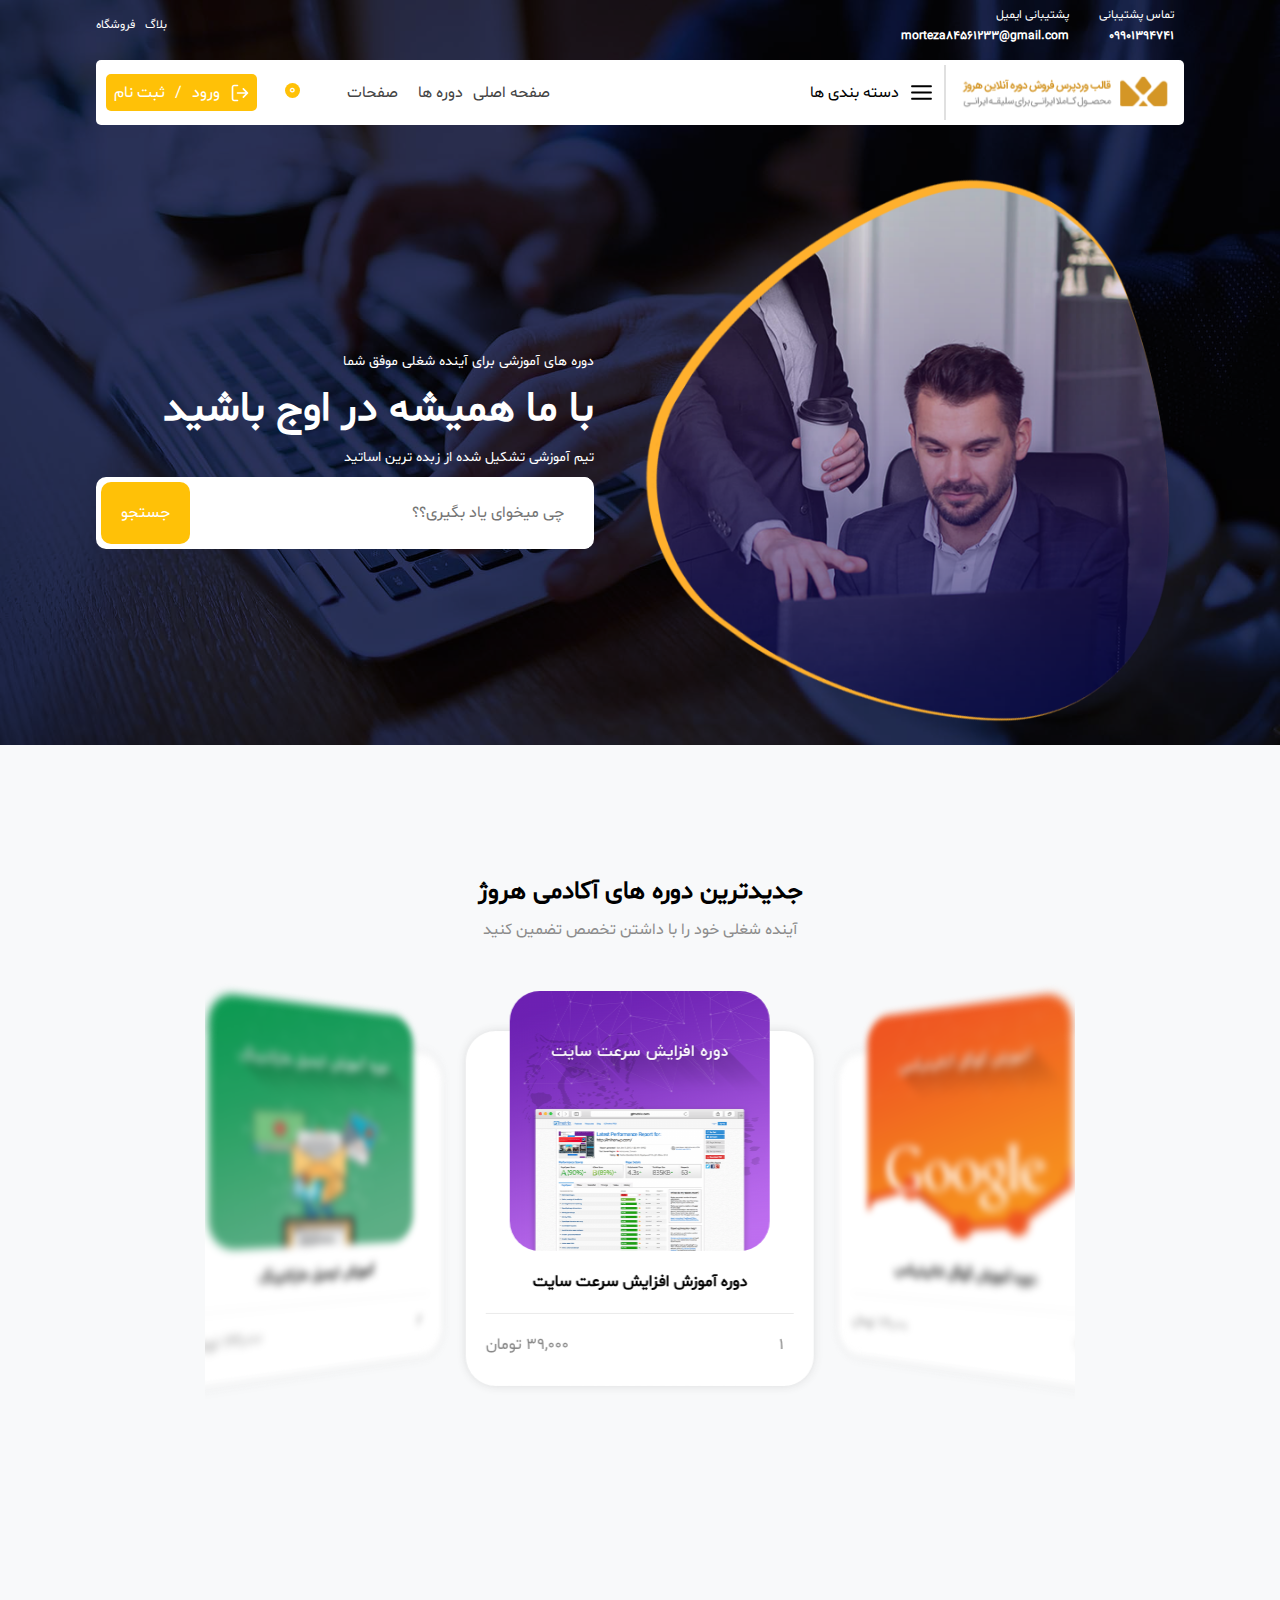
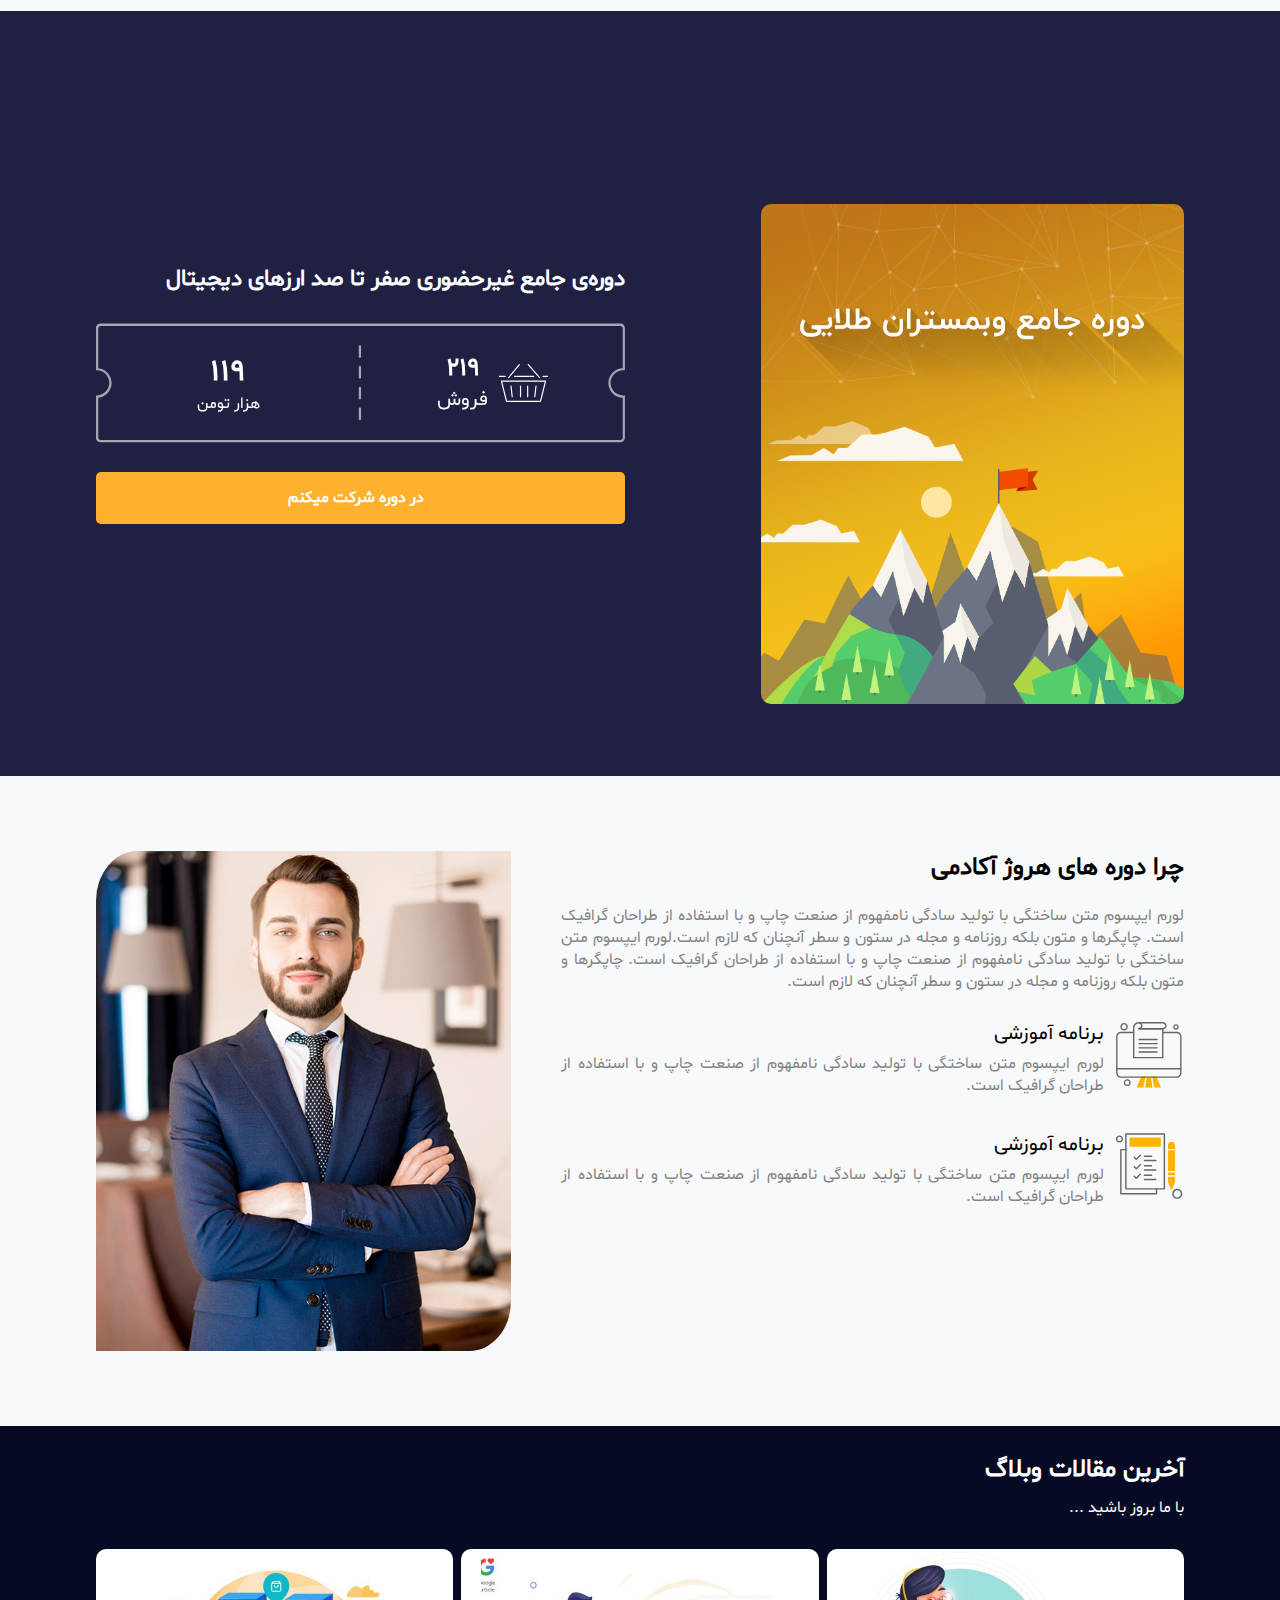
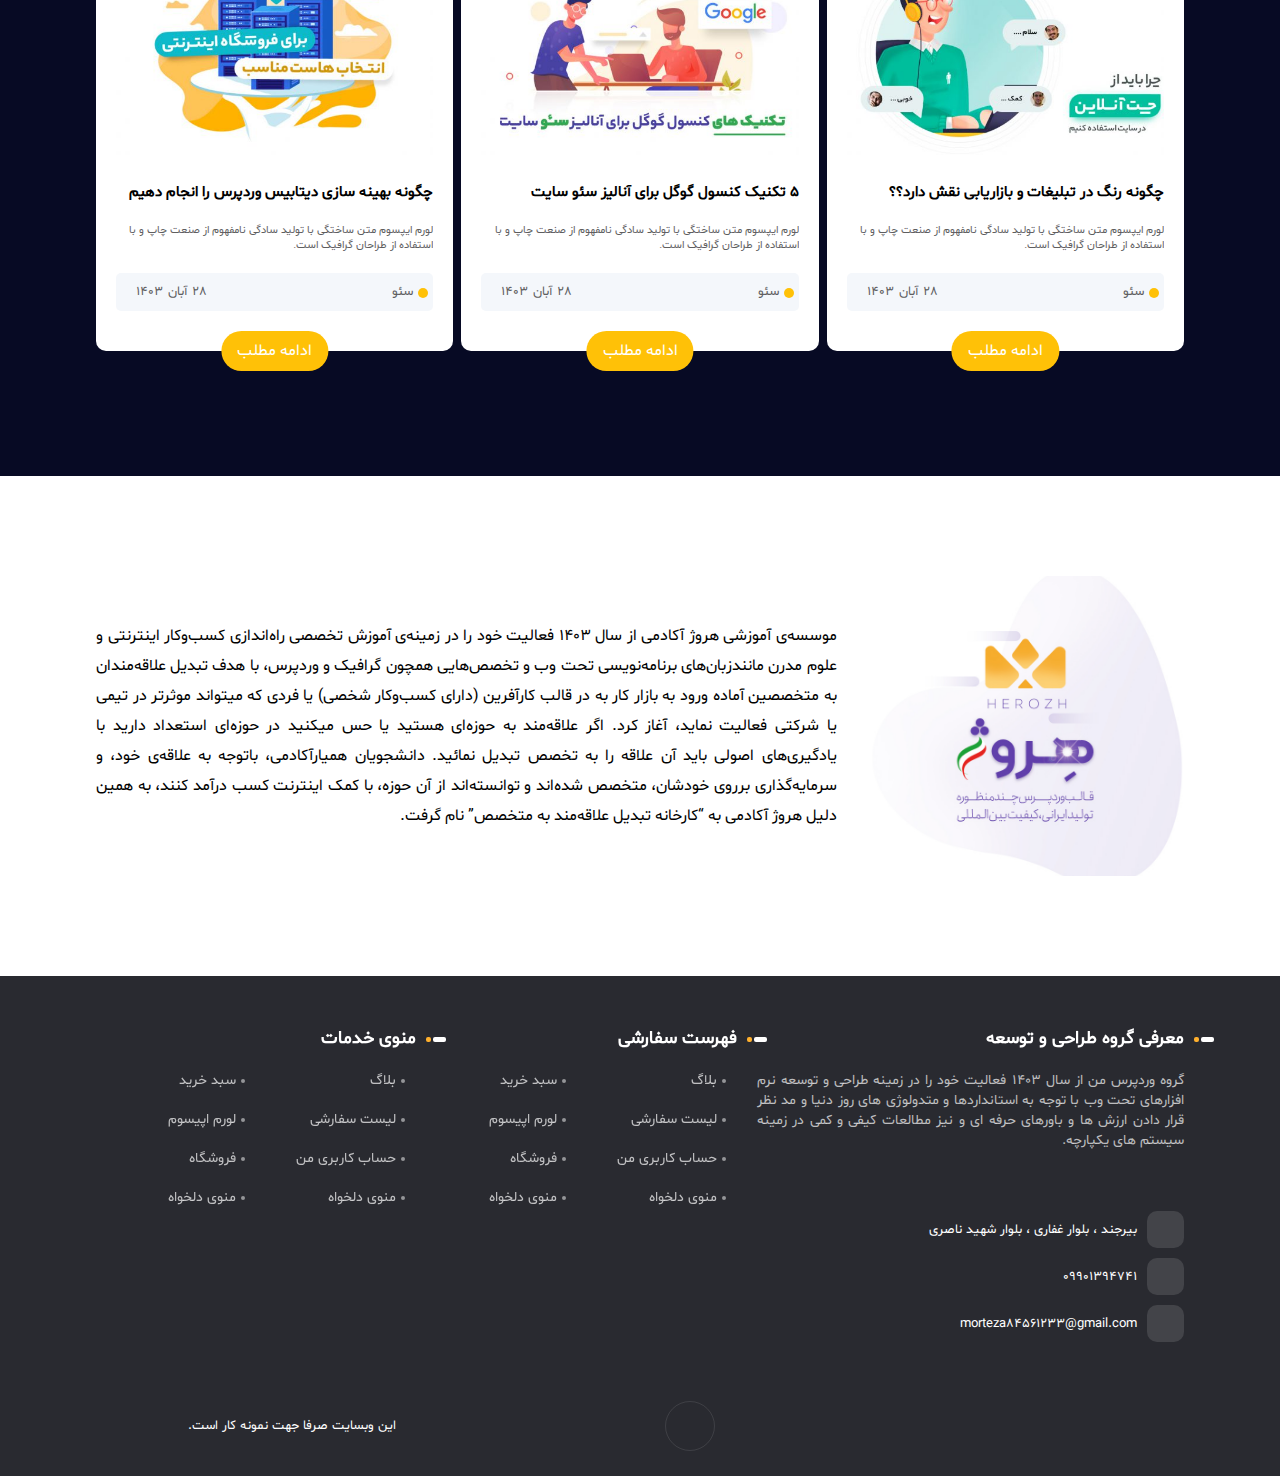
<file: index.html>
<!DOCTYPE html>
<html lang="en">
  <head>
    <meta charset="UTF-8" />
    <meta http-equiv="X-UA-Compatible" content="IE=edge" />
    <meta name="viewport" content="width=device-width, initial-scale=1.0" />
    <meta
      name="description"
      content="قالب فروش دوره برای سایت های آموزشی و فروش دوره ها و محصولات سایت"
    />
    <meta
      name="keywords"
      content="فروش دوره، سئو، برنامه نویسی، آموزش، جاوا اسکریپت"
    />
    <link
      rel="stylesheet"
      href="https://cdnjs.cloudflare.com/ajax/libs/font-awesome/6.2.1/css/all.min.css"
      integrity="sha512-MV7K8+y+gLIBoVD59lQIYicR65iaqukzvf/nwasF0nqhPay5w/9lJmVM2hMDcnK1OnMGCdVK+iQrJ7lzPJQd1w=="
      crossorigin="anonymous"
      referrerpolicy="no-referrer"
    />
    <link rel="stylesheet" href="assest/styles/libraries/swiper.css" />
    <link rel="stylesheet" href="assest/styles/index.css" />
    <title>قالب آموزشی هروژ</title>
  </head>

  <body dir="rtl" id="top-body">
    <div id="content">
      <!-- Mobile Menu -->
      <aside class="menu-mobile">
        <div class="icon__close">
          <span>
            <i class="fa fa-times-circle"></i>
          </span>
        </div>
        <div class="menu-mobile__wrapper">
          <div class="menu-mobile__content">
            <div class="menu-mobile__search">
              <input type="text" name="" id="" placeholder="جستجو کنید ..." />
              <span>
                <i class="fa fa-search"></i>
              </span>
            </div>
            <ul class="menu-mobile__list">
              <li class="menu-mobile__item">
                <a href="index.html" class="menu-mobile__link">
                  <span>صفحه اصلی</span>
                </a>
              </li>
              <li class="menu-mobile__item parent-item-submenu">
                <a href="#" class="menu-mobile__link">
                  <span>دوره ها</span>
                  <span><i class="fa fa-arrow-down"></i></span>
                </a>
                <ul class="menu-mobile__submenu--list">
                  <li class="menu-mobile__submenu--item">
                    <a href="cart.html" class="">سبد خرید</a>
                  </li>
                </ul>
              </li>
              <li class="menu-mobile__item parent-item-submenu">
                <a href="#" class="menu-mobile__link">
                  <span>صفحات</span>
                  <span><i class="fa fa-arrow-down"></i></span>
                </a>
                <ul class="menu-mobile__submenu--list">
                  <li class="menu-mobile__submenu--item">
                    <a href="blog.html" class="">بلاگ</a>
                  </li>
                  <li class="menu-mobile__submenu--item">
                    <a href="product.html" class="">محصول</a>
                  </li>
                  <li class="menu-mobile__submenu--item">
                    <a href="courses.html" class="">محصولات</a>
                  </li>
                  <li class="menu-mobile__submenu--item">
                    <a href="article.html" class="">جزئیات مقاله</a>
                  </li>
                </ul>
              </li>
            </ul>
          </div>
        </div>
      </aside>

      <!-- Baskit menu -->
      <aside class="baskit-menu">
        <div class="baskit-menu__wrapper">
          <div class="baskit-menu__title">
            <h5>شما این محصولات رو انتخاب کردید</h5>
          </div>
          <div class="baskit-menu__product">
            <div class="baskit__product-box">
              <div class="baskit__product-item">
                <div class="baskit__product-item--right">
                  <img src="assest/images/golden-webmasters.png" alt="" />
                </div>
                <div class="baskit__product-item--left">
                  <h6 class="">دوره جامع وبمستران هوشمند</h6>
                  <p class="">
                    <span>199,000</span>
                    <span>تومان</span>
                  </p>
                  <div class="icon__box">
                    <span class="trash__icon">
                      <i class="fa fa-trash"></i>
                    </span>
                  </div>
                </div>
              </div>
              <div class="baskit__product-item">
                <div class="baskit__product-item--right">
                  <img
                    src="assest/images/google-analytics-1-500x500.png"
                    alt=""
                  />
                </div>
                <div class="baskit__product-item--left">
                  <h6 class="">تا 100 طراحی قالب وردپرس</h6>
                  <p class="">
                    <span>250,000</span>
                    <span>تومان</span>
                  </p>
                  <div class="icon__box">
                    <span class="trash__icon">
                      <i class="fa fa-trash"></i>
                    </span>
                  </div>
                </div>
              </div>
              <div class="baskit__product-item">
                <div class="baskit__product-item--right">
                  <img
                    src="assest/images/google-search-console-1-500x500.png"
                    alt=""
                  />
                </div>
                <div class="baskit__product-item--left">
                  <h6 class="">آموزش کامل سرچ کنسول گوگل</h6>
                  <p class="">
                    <span>19,000</span>
                    <span>تومان</span>
                  </p>
                  <div class="icon__box">
                    <span class="trash__icon">
                      <i class="fa fa-trash"></i>
                    </span>
                  </div>
                </div>
              </div>
              <div class="baskit__product-item">
                <div class="baskit__product-item--right">
                  <img src="assest/images/email-marketing-500x500.jpg" alt="" />
                </div>
                <div class="baskit__product-item--left">
                  <h6 class="">اصول کسب‌و‌کار اینترنتی</h6>
                  <p class="">
                    <span>199,000</span>
                    <span>تومان</span>
                  </p>
                  <div class="icon__box">
                    <span class="trash__icon">
                      <i class="fa fa-trash"></i>
                    </span>
                  </div>
                </div>
              </div>
              <div class="baskit__product-item">
                <div class="baskit__product-item--right">
                  <img src="assest/images/golden-webmasters.png" alt="" />
                </div>
                <div class="baskit__product-item--left">
                  <h6 class="">آموزش کامل سرچ کنسول گوگل</h6>
                  <p class="">
                    <span>199,000</span>
                    <span>تومان</span>
                  </p>
                  <div class="icon__box">
                    <span class="trash__icon">
                      <i class="fa fa-trash"></i>
                    </span>
                  </div>
                </div>
              </div>
            </div>
          </div>
          <div class="baskit-menu__detailt">
            <div class="baskit-menu__totla-price">
              <p class="">مجموع سبد خرید</p>
              <p class="">
                <span>399,000</span>
                <span>تومان</span>
              </p>
            </div>
            <div class="baskit-menu__btns">
              <button>مشاهده سبد خرید</button>
              <button>تسویه حساب</button>
            </div>
          </div>
        </div>
      </aside>

      <!-- Header -->
      <header class="">
        <div class="u-container">
          <nav class="top-nav">
            <div class="top-nav__right">
              <div class="top-nav__right--contact">
                <div class="top-nav__img">
                  <i class="fa fa-phone"></i>
                </div>
                <p class="">
                  <span>تماس پشتیبانی</span>
                  <span>09901394741</span>
                </p>
              </div>
              <div class="top-nav__right--contact">
                <div class="top-nav__img">
                  <i class="fa fa-envelope"></i>
                </div>
                <p class="">
                  <span>پشتیبانی ایمیل</span>
                  <span>morteza84561233@gmail.com</span>
                </p>
              </div>
              <div class="menu__login-submit">
                <a href="#">
                  <svg class="icon icon-log-out">
                    <use
                      xlink:href="./assest/icons/defs.svg#icon-log-out"
                    ></use>
                  </svg>
                  <span>ورود</span>
                  <span>/</span>
                  <span>ثبت نام</span>
                </a>
              </div>
            </div>
            <div class="top-nav__left">
              <a href="#" class="">بلاگ</a>
              <a href="#" class="">فروشگاه</a>
            </div>
          </nav>
          <nav class="menu">
            <div class="menu__logo">
              <img src="assest/images/logo-1.png" alt="" />
            </div>
            <div class="menu__details">
              <div class="menu__right">
                <div class="menu__icon">
                  <svg class="icon icon-menu">
                    <use xlink:href="./assest/icons/defs.svg#icon-menu"></use>
                  </svg>
                </div>
                <p class="">دسته بندی ها</p>
                <ul class="menu__category--subMenu-list">
                  <li class="menu__category-subMeny-item subMneu__item">
                    <a href="#" class="">
                      <span>چند رسانه ای</span>
                      <i class="fa fa-arrow-left"></i>
                    </a>
                    <ul>
                      <li><a href="">انیمیشن و سه بعدی</a></li>
                      <li><a href="">فیلم صدا</a></li>
                    </ul>
                  </li>
                  <li class="menu__category-subMeny-item">
                    <a href="#" class="">زبان خارجی</a>
                  </li>
                  <li class="menu__category-subMeny-item">
                    <a href="#" class="">سبک زندگی</a>
                  </li>
                  <li class="menu__category-subMeny-item">
                    <a href="#" class="">طراحی</a>
                  </li>
                  <li class="menu__category-subMeny-item subMneu__item">
                    <a href="#" class="">
                      <span>فناوری اطلاعات</span>
                      <i class="fa fa-arrow-left"></i>
                    </a>
                    <ul>
                      <li><a href="">برنامه نویسی</a></li>
                      <li><a href="">شبکه و امنیت</a></li>
                    </ul>
                  </li>
                  <li class="menu__category-subMeny-item">
                    <a href="#" class="">کسب کار</a>
                  </li>
                </ul>
                <div class="menu__logo">
                  <img src="assest/images/logo-1.png" alt="" />
                </div>
              </div>
              <div class="menu__left">
                <ul class="menu__list">
                  <li>
                    <a href="/" class="nav-link">صفحه اصلی </a>
                  </li>
                  <li>
                    <a href="" class="">
                      <span>دوره ها</span>
                      <span><i class="fa fa-arrow-down"></i></span>
                    </a>
                    <ul class="">
                      <li><a href="/cart">سبد خرید</a></li>
                    </ul>
                  </li>
                  <li>
                    <a href="#" class="">
                      <span>صفحات</span>
                      <span><i class="fa fa-arrow-down"></i></span>
                    </a>
                    <ul class="">
                      <li><a href="/blog" class="nav-link">بلاگ</a></li>
                      <li>
                        <a href="/courses" class="nav-link">دوره ها</a>
                      </li>
                      <li><a href="/product" class="nav-link">محصول</a></li>
                      <li>
                        <a href="/article" class="nav-link">جزئیات مقاله</a>
                      </li>
                    </ul>
                  </li>
                </ul>
                <div class="menu__baskit-search">
                  <div class="menu__search">
                    <a href="#" class=""><i class="fa fa-search"></i></a>
                  </div>
                  <div class="menu__baskit">
                    <a href="#" class="">
                      <i class="fa fa-shopping-bag"></i>
                      <span>0</span>
                    </a>
                  </div>
                </div>
                <div class="menu__login-submit">
                  <a href="#">
                    <svg class="icon icon-log-out">
                      <use
                        xlink:href="./assest/icons/defs.svg#icon-log-out"
                      ></use>
                    </svg>
                    <span>ورود</span>
                    <span>/</span>
                    <span>ثبت نام</span>
                  </a>
                </div>
              </div>
            </div>
          </nav>
          <div class="landing">
            <div class="landing__right">
              <img src="assest/images/banner-img-2-1.png" alt="" />
            </div>
            <div class="landing__left">
              <p class="u-text">دوره های آموزشی برای آینده شغلی موفق شما</p>
              <h1 class="u-title">با ما همیشه در اوج باشید</h1>
              <p class="u-text">تیم آموزشی تشکیل شده از زبده ترین اساتید</p>
              <form action="">
                <input
                  type="text"
                  name=""
                  id=""
                  placeholder="چی میخوای یاد بگیری؟؟"
                />
                <button>جستجو</button>
              </form>
            </div>
          </div>
        </div>
      </header>

      <!-- The news courses section -->
      <section class="new-courses">
        <div class="u-container">
          <div class="new-courses__wrapper">
            <div class="new-coursess__title">
              <h2 class="">جدیدترین دوره های آکادمی هروژ</h2>
              <p class="">آینده شغلی خود را با داشتن تخصص تضمین کنید</p>
            </div>
            <div class="new-courses__box">
              <div class="swiper-container new-courses-swiper">
                <div class="swiper-wrapper">
                  <div class="swiper-slide">
                    <div class="card courses__card">
                      <div class="card__wrapper">
                        <div class="card__img">
                          <img
                            src="assest/images/website-speed-1-500x500.png"
                            alt=""
                          />
                        </div>
                        <h3 class="card__title">
                          <a href="product.html">دوره آموزش افزایش سرعت سایت</a>
                        </h3>
                        <div class="card__bottom">
                          <div class="card__bottom--right">
                            <span>
                              <i class="fa fa-users"></i>
                            </span>
                            <span>1</span>
                          </div>
                          <div class="card__bottom--left">
                            <p class="">
                              <span>39,000</span>
                              <span>تومان</span>
                            </p>
                          </div>
                        </div>
                      </div>
                    </div>
                  </div>
                  <div class="swiper-slide">
                    <div class="card courses__card">
                      <div class="card__wrapper">
                        <div class="card__img">
                          <img
                            src="assest/images/email-marketing-500x500.jpg"
                            alt=""
                          />
                        </div>
                        <h3 class="card__title">
                          <a href="product.html">آموزش ایمیل مارکتینگ</a>
                        </h3>
                        <div class="card__bottom">
                          <div class="card__bottom--right">
                            <span>
                              <i class="fa fa-users"></i>
                            </span>
                            <span>2</span>
                          </div>
                          <div class="card__bottom--left">
                            <p class="">
                              <span>199,000</span>
                              <span>تومان</span>
                            </p>
                          </div>
                        </div>
                      </div>
                    </div>
                  </div>
                  <div class="swiper-slide">
                    <div class="card courses__card">
                      <div class="card__wrapper">
                        <div class="card__img">
                          <img
                            src="assest/images/google-search-console-1-500x500.png"
                            alt=""
                          />
                        </div>
                        <h3 class="card__title">
                          <a href="product.html">آموزش کامل سرچ کنسول</a>
                        </h3>
                        <div class="card__bottom">
                          <div class="card__bottom--right">
                            <span>
                              <i class="fa fa-users"></i>
                            </span>
                            <span>0</span>
                          </div>
                          <div class="card__bottom--left">
                            <p class="">
                              <span>199,000</span>
                              <span>تومان</span>
                            </p>
                          </div>
                        </div>
                      </div>
                    </div>
                  </div>
                  <div class="swiper-slide">
                    <div class="card courses__card">
                      <div class="card__wrapper">
                        <div class="card__img">
                          <img
                            src="assest/images/google-analytics-1-500x500.png"
                            alt=""
                          />
                        </div>
                        <h3 class="card__title">
                          <a href="product.html">دوره آموزش گوگل انالیتیکس</a>
                        </h3>
                        <div class="card__bottom">
                          <div class="card__bottom--right">
                            <span>
                              <i class="fa fa-users"></i>
                            </span>
                            <span>2</span>
                          </div>
                          <div class="card__bottom--left">
                            <p class="">
                              <span>119,000</span>
                              <span>تومان</span>
                            </p>
                          </div>
                        </div>
                      </div>
                    </div>
                  </div>
                </div>
                <div class="swiper-pagination"></div>
              </div>
            </div>
          </div>
        </div>
      </section>

      <!-- Introduction Courses -->
      <section class="introduction-course">
        <div class="u-container">
          <div class="introduction-courses__wrapper">
            <div class="introduction-courses__right">
              <img src="assest/images/golden-webmasters.png" alt="" />
            </div>

            <div class="introduction-courses__left">
              <h3 class="introduction-courses__title">
                دوره‌ی جامع غیرحضوری صفر تا صد ارزهای دیجیتال
              </h3>
              <div class="introduction-courses__box">
                <svg class="svg svg--full">
                  <use xlink:href="#svg_price-ticket">
                    <svg id="svg_price-ticket" viewBox="0 0 462 103.7">
                      <g id="Group_5101" transform="translate(-11249.401 1012)">
                        <path
                          d="M11709.9-971.2h1.4v-36.9c0-2.2-1.8-4-4-4h-454c-2.2 0-4 1.8-4 4v36.8h1c5.9.2 10.7 5.1 10.7 11s-4.7 10.8-10.7 11h-1v36.9c0 2.2 1.8 4 4 4h454c2.2 0 4-1.8 4-4v-37l-1.1.1h-.4c-6.1 0-11-4.9-11-11 .1-5.9 5.1-10.9 11.1-10.9zm-13 11c0 7 5.6 12.7 12.5 13v34.9c0 1.1-.9 2-2 2h-454c-1.1 0-2-.9-2-2v-34.9c6.5-.7 11.7-6.3 11.6-12.9 0-6.7-5.1-12.3-11.6-12.9v-34.9c0-1.1.9-2 2-2h454c1.1 0 2 .9 2 2v34.8c-6.9.2-12.5 5.9-12.5 12.9z"
                        ></path>
                        <path
                          d="M11479.9-927.7c-.6 0-1-.4-1-1v-9.1c0-.6.4-1 1-1s1 .4 1 1v9.1c0 .6-.4 1-1 1zm0-18.1c-.6 0-1-.4-1-1v-9.1c0-.6.4-1 1-1s1 .4 1 1v9.1c0 .5-.4 1-1 1zm0-18.1c-.6 0-1-.4-1-1v-9.1c0-.6.4-1 1-1s1 .4 1 1v9.1c0 .5-.4 1-1 1zm0-18.2c-.6 0-1-.4-1-1v-9.1c0-.6.4-1 1-1s1 .4 1 1v9.1c0 .6-.4 1-1 1z"
                        ></path>
                      </g>
                    </svg>
                  </use>
                </svg>
                <div class="introduction-courses__box--right">
                  <svg class="icon icon-basket">
                    <use xlink:href="./assest/icons/defs.svg#icon-basket"></use>
                  </svg>
                  <p class="">
                    <span>219</span>
                    <span>فروش</span>
                  </p>
                </div>
                <div class="introduction-courses__box--left">
                  <span>119</span>
                  <span>هزار تومن</span>
                </div>
              </div>
              <button>
                <i class="fa fa-eye"></i>
                <span>در دوره شرکت میکنم</span>
              </button>
            </div>
          </div>
        </div>
      </section>

      <!-- Property of courses -->
      <section class="property-courses">
        <div class="u-container">
          <div class="property-courses__wrapper">
            <div class="property-courses__right">
              <h3 class="property-courses__title">چرا دوره های هروژ آکادمی</h3>
              <p class="property-courses__descip">
                لورم ایپسوم متن ساختگی با تولید سادگی نامفهوم از صنعت چاپ و با
                استفاده از طراحان گرافیک است. چاپگرها و متون بلکه روزنامه و مجله
                در ستون و سطر آنچنان که لازم است.لورم ایپسوم متن ساختگی با تولید
                سادگی نامفهوم از صنعت چاپ و با استفاده از طراحان گرافیک است.
                چاپگرها و متون بلکه روزنامه و مجله در ستون و سطر آنچنان که لازم
                است.
              </p>
              <div class="property-courses__items">
                <div class="property-courses__item">
                  <span>
                    <svg
                      xmlns="http://www.w3.org/2000/svg"
                      xmlns:xlink="http://www.w3.org/1999/xlink"
                      id="Capa_1"
                      x="0px"
                      y="0px"
                      viewBox="0 0 512 512"
                      style="enable-background: new 0 0 512 512"
                      xml:space="preserve"
                    >
                      <style type="text/css">
                        .st0 {
                          fill-rule: evenodd;
                          clip-rule: evenodd;
                          fill: #666666;
                        }

                        .st1 {
                          fill-rule: evenodd;
                          clip-rule: evenodd;
                          fill: #ffb300;
                        }
                      </style>
                      <g>
                        <g>
                          <g></g>
                        </g>
                      </g>
                      <path
                        class="st0"
                        d="M356.6,69.6H180c-2.8,0-5.1-2.3-5.1-5.1c0-2.8,2.3-5.1,5.1-5.1l176.6,0c9.8,0,17.2-7.2,17.2-16.7  c0-9.2-8.1-16.7-18.1-16.7H181.5c-2.8,0-5.1-2.3-5.1-5.1c0-2.8,2.3-5.1,5.1-5.1l174.3,0c15.6,0,28.2,12.1,28.2,26.9  C384,57.8,372,69.6,356.6,69.6z"
                      ></path>
                      <path
                        class="st0"
                        d="M355.8,280.6H143.7c-2.8,0-5.1-2.3-5.1-5.1V57.3c0-23.1,18.4-40.9,42.7-41.4c0.1,0,0.3,0,0.4,0  c14.6,1,26.1,12.8,26.1,26.9c0,6.2-2.5,12-6.5,16.7h154.5c2.8,0,5.1,2.3,5.1,5.1v211C360.9,278.4,358.6,280.6,355.8,280.6  L355.8,280.6z M148.8,270.5h202V69.6H180c-2.8,0-5-2.2-5.1-4.9c-0.1-2.7,2.1-5.1,4.8-5.2c9.7-0.5,18-8.2,18-16.7  c0-8.7-7.2-16-16.4-16.7c-18.9,0.5-32.5,13.6-32.5,31.2V270.5z"
                      ></path>
                      <path
                        class="st0"
                        d="M315.2,239.4H183.1c-2.8,0-5.1-2.3-5.1-5.1s2.3-5.1,5.1-5.1l132.1,0c2.8,0,5.1,2.3,5.1,5.1  C320.2,237.1,318,239.4,315.2,239.4z"
                      ></path>
                      <path
                        class="st0"
                        d="M315.2,208.9H183.1c-2.8,0-5.1-2.3-5.1-5.1c0-2.8,2.3-5.1,5.1-5.1l132.1,0c2.8,0,5.1,2.3,5.1,5.1  C320.2,206.6,318,208.9,315.2,208.9z"
                      ></path>
                      <path
                        class="st0"
                        d="M315.2,178.4H183.1c-2.8,0-5.1-2.3-5.1-5.1c0-2.8,2.3-5.1,5.1-5.1l132.1,0c2.8,0,5.1,2.3,5.1,5.1  C320.2,176.1,318,178.4,315.2,178.4z"
                      ></path>
                      <path
                        class="st0"
                        d="M315.2,147.9H183.1c-2.8,0-5.1-2.3-5.1-5.1c0-2.8,2.3-5.1,5.1-5.1h132.1c2.8,0,5.1,2.3,5.1,5.1  C320.2,145.7,318,147.9,315.2,147.9z"
                      ></path>
                      <path
                        class="st0"
                        d="M487.9,361.2H20.5c-2.8,0-5.1-2.3-5.1-5.1c0-2.8,2.3-5.1,5.1-5.1l467.4,0c2.8,0,5.1,2.3,5.1,5.1  S490.7,361.2,487.9,361.2z"
                      ></path>
                      <path
                        class="st1"
                        d="M335.5,493.3h-47.7c1.5,0,2.9-0.7,3.8-1.8c1-1.2,1.4-2.7,1.1-4.1l-12.6-71.1c-0.4-2.4-2.5-4.2-4.9-4.2l29.8,0  c2,0,3.9,1.2,4.7,3.1l30.5,71.1c0.7,1.6,0.5,3.4-0.4,4.8C338.8,492.4,337.2,493.3,335.5,493.3L335.5,493.3z M220.6,493.3h-47.8  c-1.7,0-3.3-0.9-4.2-2.3c-0.9-1.4-1.1-3.2-0.4-4.8l30.5-71.1c0.8-1.9,2.6-3.1,4.7-3.1l50.8,0l-20.9,0c-2.5,0-4.6,1.8-5,4.2  l-12.6,71.1c-0.3,1.5,0.1,3,1.1,4.1C217.8,492.6,219.2,493.3,220.6,493.3z"
                      ></path>
                      <polygon
                        class="st1"
                        points="226.8,493.3 281.6,493.3 270.8,422.2 237.5,422.2 "
                      ></polygon>
                      <path
                        class="st0"
                        d="M457.8,422.2H50.6c-19.4,0-35.2-15.8-35.2-35.2V122.2c0-19.4,15.8-35.2,35.2-35.2h91.8c2.8,0,5.1,2.3,5.1,5.1  c0,2.8-2.3,5.1-5.1,5.1H50.6c-13.8,0-25.1,11.2-25.1,25.1V387c0,13.8,11.2,25.1,25.1,25.1h407.2c13.8,0,25.1-11.2,25.1-25.1V122.2  c0-13.8-11.2-25.1-25.1-25.1h-102c-2.8,0-5.1-2.3-5.1-5.1c0-2.8,2.3-5.1,5.1-5.1h102c19.4,0,35.2,15.8,35.2,35.2V387  C493,406.4,477.2,422.2,457.8,422.2z"
                      ></path>
                      <path
                        class="st0"
                        d="M96.7,483.1c-14,0-25.4-11.4-25.4-25.4c0-14,11.4-25.4,25.4-25.4c14,0,25.4,11.4,25.4,25.4  C122.1,471.7,110.7,483.1,96.7,483.1L96.7,483.1z M96.7,442.5c-8.4,0-15.2,6.8-15.2,15.2c0,8.4,6.8,15.2,15.2,15.2  c8.4,0,15.2-6.8,15.2-15.2C111.9,449.3,105.1,442.5,96.7,442.5z"
                      ></path>
                      <path
                        class="st0"
                        d="M452.3,71.8c-11.2,0-20.3-9.1-20.3-20.3c0-11.2,9.1-20.3,20.3-20.3c11.2,0,20.3,9.1,20.3,20.3  C472.7,62.6,463.6,71.8,452.3,71.8L452.3,71.8z M452.3,41.3c-5.6,0-10.2,4.6-10.2,10.2c0,5.6,4.6,10.2,10.2,10.2  c5.6,0,10.2-4.6,10.2-10.2C462.5,45.8,458,41.3,452.3,41.3z"
                      ></path>
                      <path
                        class="st0"
                        d="M73.8,76.3c-15.1,0-27.4-12.3-27.4-27.4c0-15.1,12.3-27.4,27.4-27.4c15.1,0,27.4,12.3,27.4,27.4  C101.3,64,88.9,76.3,73.8,76.3L73.8,76.3z M73.8,31.6c-9.5,0-17.3,7.7-17.3,17.3c0,9.5,7.7,17.3,17.3,17.3c9.5,0,17.3-7.7,17.3-17.3  C91.1,39.4,83.3,31.6,73.8,31.6z"
                      ></path>
                    </svg>
                  </span>
                  <p class="">
                    <span> برنامه آموزشی </span>
                    <span>
                      لورم ایپسوم متن ساختگی با تولید سادگی نامفهوم از صنعت چاپ
                      و با استفاده از طراحان گرافیک است.
                    </span>
                  </p>
                </div>
              </div>
              <div class="proprty-courses__items">
                <div class="property-courses__item">
                  <span>
                    <svg
                      xmlns="http://www.w3.org/2000/svg"
                      xmlns:xlink="http://www.w3.org/1999/xlink"
                      id="Capa_1"
                      x="0px"
                      y="0px"
                      viewBox="0 0 512 512"
                      style="enable-background: new 0 0 512 512"
                      xml:space="preserve"
                    >
                      <style type="text/css">
                        .st0 {
                          fill-rule: evenodd;
                          clip-rule: evenodd;
                          fill: #666666;
                        }

                        .st1 {
                          fill-rule: evenodd;
                          clip-rule: evenodd;
                          fill: #ffb300;
                        }
                      </style>
                      <g>
                        <g>
                          <g></g>
                        </g>
                      </g>
                      <path
                        class="st0"
                        d="M367.8,428H86.7c-2.9,0-5.2-2.3-5.2-5.2V22.1c0-2.9,2.3-5.2,5.2-5.2l281.2,0c2.9,0,5.2,2.3,5.2,5.2v400.7  C373,425.7,370.7,428,367.8,428L367.8,428z M91.9,417.6h270.7V27.3H91.9V417.6z"
                      ></path>
                      <path
                        class="st0"
                        d="M162.6,211.6c-1.4,0-2.7-0.5-3.7-1.5l-14.7-14.7c-2-2-2-5.3,0-7.4c2-2,5.3-2,7.4,0l11,11l25.8-25.8  c2-2,5.3-2,7.4,0c2,2,2,5.3,0,7.4l-29.4,29.4C165.3,211.1,164,211.6,162.6,211.6z"
                      ></path>
                      <path
                        class="st0"
                        d="M274.1,189.5H222c-2.9,0-5.2-2.3-5.2-5.2c0-2.9,2.3-5.2,5.2-5.2l52.1,0c2.9,0,5.2,2.3,5.2,5.2  C279.3,187.2,277,189.5,274.1,189.5z"
                      ></path>
                      <path
                        class="st0"
                        d="M305.4,220.7H222c-2.9,0-5.2-2.3-5.2-5.2c0-2.9,2.3-5.2,5.2-5.2l83.3,0c2.9,0,5.2,2.3,5.2,5.2  C310.6,218.4,308.2,220.7,305.4,220.7z"
                      ></path>
                      <path
                        class="st0"
                        d="M162.6,281.4c-1.4,0-2.7-0.6-3.7-1.5l-14.7-14.7c-2-2-2-5.3,0-7.4c2-2,5.3-2,7.4,0l11,11l25.8-25.8  c2-2,5.3-2,7.4,0c2,2,2,5.3,0,7.4l-29.4,29.4C165.3,280.9,164,281.4,162.6,281.4z"
                      ></path>
                      <path
                        class="st0"
                        d="M274.1,259.3H222c-2.9,0-5.2-2.3-5.2-5.2c0-2.9,2.3-5.2,5.2-5.2l52.1,0c2.9,0,5.2,2.3,5.2,5.2  C279.3,257,277,259.3,274.1,259.3z"
                      ></path>
                      <path
                        class="st0"
                        d="M305.4,290.6H222c-2.9,0-5.2-2.3-5.2-5.2c0-2.9,2.3-5.2,5.2-5.2l83.3,0c2.9,0,5.2,2.3,5.2,5.2  C310.6,288.2,308.2,290.6,305.4,290.6z"
                      ></path>
                      <path
                        class="st0"
                        d="M162.6,351.2c-1.3,0-2.7-0.5-3.7-1.5L144.2,335c-2-2-2-5.3,0-7.4c2-2,5.3-2,7.4,0l11,11l25.8-25.8  c2-2,5.3-2,7.4,0c2,2,2,5.3,0,7.4l-29.4,29.4C165.3,350.7,163.9,351.2,162.6,351.2z"
                      ></path>
                      <path
                        class="st0"
                        d="M274.1,329.1H222c-2.9,0-5.2-2.3-5.2-5.2c0-2.9,2.3-5.2,5.2-5.2l52.1,0c2.9,0,5.2,2.3,5.2,5.2  C279.3,326.8,277,329.1,274.1,329.1z"
                      ></path>
                      <path
                        class="st0"
                        d="M305.4,360.4H222c-2.9,0-5.2-2.3-5.2-5.2c0-2.9,2.3-5.2,5.2-5.2l83.3,0c2.9,0,5.2,2.3,5.2,5.2  C310.6,358,308.2,360.4,305.4,360.4z"
                      ></path>
                      <path
                        class="st1"
                        d="M419.9,428c-2.1,0-4-1.3-4.8-3.3l-20.8-52c-0.2-0.6-0.4-1.3-0.4-1.9v-36.4h52.1v36.4c0,0.7-0.1,1.3-0.4,1.9  l-20.8,52C423.9,426.7,422,428,419.9,428L419.9,428z M393.9,323.9v-20.8h52.1v20.8H393.9L393.9,323.9z M393.9,292.7V141.8h52.1  v150.9H393.9L393.9,292.7z M393.9,131.4v-26c0-14.3,11.7-26,26-26s26,11.7,26,26v26H393.9z"
                      ></path>
                      <path
                        class="st0"
                        d="M310.6,464.5H50.2c-2.9,0-5.2-2.3-5.2-5.2V136.6c0-2.9,2.3-5.2,5.2-5.2h36.4c2.9,0,5.2,2.3,5.2,5.2  c0,2.9-2.3,5.2-5.2,5.2l-31.2,0V454l249.9,0v-31.2c0-2.9,2.3-5.2,5.2-5.2c2.9,0,5.2,2.3,5.2,5.2v36.4  C315.8,462.1,313.4,464.5,310.6,464.5z"
                      ></path>
                      <path
                        class="st1"
                        d="M336.6,115.8H117.9c-2.9,0-5.2-2.3-5.2-5.2V53.3c0-2.9,2.3-5.2,5.2-5.2l218.7,0c2.9,0,5.2,2.3,5.2,5.2v57.2  C341.8,113.4,339.5,115.8,336.6,115.8z"
                      ></path>
                      <path
                        class="st0"
                        d="M39.8,84.6c-14.4,0-26-11.7-26-26c0-14.3,11.7-26,26-26c14.4,0,26,11.7,26,26C65.8,72.9,54.2,84.6,39.8,84.6  L39.8,84.6z M39.8,42.9c-8.6,0-15.6,7-15.6,15.6c0,8.6,7,15.6,15.6,15.6c8.6,0,15.6-7,15.6-15.6C55.4,49.9,48.4,42.9,39.8,42.9z"
                      ></path>
                      <path
                        class="st0"
                        d="M461.6,495.7c-20.1,0-36.4-16.3-36.4-36.4c0-20.1,16.3-36.4,36.4-36.4c20.1,0,36.4,16.3,36.4,36.4  C498,479.3,481.6,495.7,461.6,495.7L461.6,495.7z M461.6,433.2c-14.4,0-26,11.7-26,26c0,14.3,11.7,26,26,26c14.4,0,26-11.7,26-26  C487.6,444.9,475.9,433.2,461.6,433.2z"
                      ></path>
                    </svg>
                  </span>
                  <p class="">
                    <span> برنامه آموزشی </span>
                    <span>
                      لورم ایپسوم متن ساختگی با تولید سادگی نامفهوم از صنعت چاپ
                      و با استفاده از طراحان گرافیک است.
                    </span>
                  </p>
                </div>
              </div>
            </div>
            <div class="property-courses__left">
              <img src="assest/images/team1.jpg" alt="" />
            </div>
          </div>
        </div>
      </section>

      <!-- Blog -->
      <section class="blog">
        <div class="u-container">
          <div class="blog__wrapper">
            <div class="blog__title">
              <h2 class="">آخرین مقالات وبلاگ</h2>
              <p class="">با ما بروز باشید ...</p>
            </div>
            <div class="blog__slider--wrapper">
              <!-- Swiper -->
              <div class="swiper-container blog-swiper">
                <div class="swiper-wrapper">
                  <div class="swiper-slide">
                    <div class="card__blog">
                      <div class="card__blog--img">
                        <img src="assest/images/blog/634-540x350.jpg" alt="" />
                      </div>
                      <h2 class="card__blog--title">
                        چگونه رنگ در تبلیغات و بازاریابی نقش دارد؟؟
                      </h2>
                      <p class="card__blog--text">
                        لورم ایپسوم متن ساختگی با تولید سادگی نامفهوم از صنعت
                        چاپ و با استفاده از طراحان گرافیک است.
                      </p>

                      <div class="card__blog--details">
                        <div class="card__blog--tags"><span>سئو</span></div>
                        <div class="card__blog-time">
                          <span><i class="fa fa-clock"></i></span>
                          <span>28</span>
                          <span>آبان</span>
                          <span>1403</span>
                        </div>
                      </div>

                      <a href="article.html">ادامه مطلب</a>
                    </div>
                  </div>
                  <div class="swiper-slide">
                    <div class="card__blog">
                      <div class="card__blog--img">
                        <img src="assest/images/blog/602-540x350.jpg" alt="" />
                      </div>
                      <h2 class="card__blog--title">
                        5 تکنیک کنسول گوگل برای آنالیز سئو سایت
                      </h2>
                      <p class="card__blog--text">
                        لورم ایپسوم متن ساختگی با تولید سادگی نامفهوم از صنعت
                        چاپ و با استفاده از طراحان گرافیک است.
                      </p>

                      <div class="card__blog--details">
                        <div class="card__blog--tags"><span>سئو</span></div>
                        <div class="card__blog-time">
                          <span><i class="fa fa-clock"></i></span>
                          <span>28</span>
                          <span>آبان</span>
                          <span>1403</span>
                        </div>
                      </div>

                      <a href="article.html">ادامه مطلب</a>
                    </div>
                  </div>
                  <div class="swiper-slide">
                    <div class="card__blog">
                      <div class="card__blog--img">
                        <img src="assest/images/blog/605-540x350.jpg" alt="" />
                      </div>
                      <h2 class="card__blog--title">
                        چگونه بهینه سازی دیتابیس وردپرس را انجام دهیم
                      </h2>
                      <p class="card__blog--text">
                        لورم ایپسوم متن ساختگی با تولید سادگی نامفهوم از صنعت
                        چاپ و با استفاده از طراحان گرافیک است.
                      </p>

                      <div class="card__blog--details">
                        <div class="card__blog--tags"><span>سئو</span></div>
                        <div class="card__blog-time">
                          <span><i class="fa fa-clock"></i></span>
                          <span>28</span>
                          <span>آبان</span>
                          <span>1403</span>
                        </div>
                      </div>

                      <a href="article.html">ادامه مطلب</a>
                    </div>
                  </div>
                  <div class="swiper-slide">
                    <div class="card__blog">
                      <div class="card__blog--img">
                        <img
                          src="assest/images/blog/660-1-540x350.jpg"
                          alt=""
                        />
                      </div>
                      <h2 class="card__blog--title">
                        افزونه رنک مث پرو ، بهترین افزونه سئوی وردپرس
                      </h2>
                      <p class="card__blog--text">
                        لورم ایپسوم متن ساختگی با تولید سادگی نامفهوم از صنعت
                        چاپ و با استفاده از طراحان گرافیک است.
                      </p>

                      <div class="card__blog--details">
                        <div class="card__blog--tags"><span>سئو</span></div>
                        <div class="card__blog-time">
                          <span><i class="fa fa-clock"></i></span>
                          <span>28</span>
                          <span>آبان</span>
                          <span>1403</span>
                        </div>
                      </div>

                      <a href="article.html">ادامه مطلب</a>
                    </div>
                  </div>
                  <div class="swiper-slide">
                    <div class="card__blog">
                      <div class="card__blog--img">
                        <img src="assest/images/blog/663-540x350.jpg" alt="" />
                      </div>
                      <h2 class="card__blog--title">
                        راه اندازی پت شاپ آنلاین
                      </h2>
                      <p class="card__blog--text">
                        لورم ایپسوم متن ساختگی با تولید سادگی نامفهوم از صنعت
                        چاپ و با استفاده از طراحان گرافیک است.
                      </p>

                      <div class="card__blog--details">
                        <div class="card__blog--tags"><span>سئو</span></div>
                        <div class="card__blog-time">
                          <span><i class="fa fa-clock"></i></span>
                          <span>28</span>
                          <span>آبان</span>
                          <span>1403</span>
                        </div>
                      </div>

                      <a href="article.html">ادامه مطلب</a>
                    </div>
                  </div>
                </div>
              </div>
            </div>
          </div>
        </div>
      </section>

      <!-- About Us -->
      <section class="about-us">
        <div class="u-container">
          <div class="about-us__wrapper">
            <div class="about-us__right">
              <img src="assest/images/700-700-2.jpg" alt="" />
            </div>
            <div class="about-us__left">
              <p class="">
                موسسه‌ی آموزشی هروژ آکادمی از سال 1403 فعالیت خود را در زمینه‌ی
                آموزش تخصصی راه‌اندازی کسب‌و‌کار اینترنتی و علوم مدرن
                مانندزبان‌های برنامه‌نویسی تحت وب و تخصص‌هایی همچون گرافیک و
                وردپرس، با هدف تبدیل علاقه‌مندان به متخصصین آماده ورود به بازار
                کار به در قالب کارآفرین (دارای کسب‌وکار شخصی) یا فردی که میتواند
                موثرتر در تیمی یا شرکتی فعالیت نماید، آغاز کرد. اگر علاقه‌مند به
                حوزه‌ای هستید یا حس میکنید در حوزه‌ای استعداد دارید با
                یادگیری‌های اصولی باید آن علاقه را به تخصص تبدیل نمائید.
                دانشجویان همیارآکادمی، باتوجه به علاقه‌ی خود، و سرمایه‌گذاری
                برروی خودشان، متخصص شده‌اند و توانسته‌اند از آن حوزه، با کمک
                اینترنت کسب درآمد کنند، به همین دلیل هروژ آکادمی به “کارخانه
                تبدیل علاقه‌مند به متخصص” نام گرفت.
              </p>
            </div>
          </div>
        </div>
      </section>

      <!-- Footer -->
      <footer>
        <div class="u-container">
          <div class="footer__wrapper">
            <div class="footer__top">
              <div class="footer__right">
                <div class="footer__title">
                  <h3>معرفی گروه طراحی و توسعه</h3>
                </div>
                <div class="footer__desc">
                  <p class="">
                    گروه وردپرس من از سال 1403 فعالیت خود را در زمینه طراحی و
                    توسعه نرم افزارهای تحت وب با توجه به استانداردها و متدولوژی
                    های روز دنیا و مد نظر قرار دادن ارزش ها و باورهای حرفه ای و
                    نیز مطالعات کیفی و کمی در زمینه سیستم های یکپارچه.
                  </p>
                </div>
                <div class="footer__contact">
                  <p class="footer__adress">
                    <span><i class="fa fa-map-marker-alt"></i></span>
                    <span>بیرجند ، بلوار غفاری ، بلوار شهید ناصری </span>
                  </p>
                  <p class="footer__tel">
                    <span><i class="fa fa-mobile"></i></span>
                    <span>09901394741</span>
                  </p>
                  <p class="footer__email">
                    <span><i class="fa fa-envelope"></i></span>
                    <span>morteza84561233@gmail.com</span>
                  </p>
                </div>
              </div>
              <div class="footer__left">
                <div class="">
                  <div class="footer__title">
                    <h3>فهرست سفارشی</h3>
                  </div>
                  <ul class="footer__list">
                    <li><a href="#" class="">بلاگ</a></li>
                    <li><a href="cart.html" class="">سبد خرید</a></li>
                    <li><a href="#" class="">لیست سفارشی</a></li>
                    <li><a href="#" class="">لورم اپیسوم</a></li>
                    <li>
                      <a href="login-register.html" class="">حساب کاربری من</a>
                    </li>
                    <li><a href="#" class="">فروشگاه</a></li>
                    <li><a href="#" class="">منوی دلخواه</a></li>
                    <li><a href="#" class="">منوی دلخواه</a></li>
                  </ul>
                </div>
                <div class="">
                  <div class="footer__title">
                    <h3>منوی خدمات</h3>
                  </div>
                  <ul class="footer__list">
                    <li><a href="#" class="">بلاگ</a></li>
                    <li><a href="cart.html" class="">سبد خرید</a></li>
                    <li><a href="#" class="">لیست سفارشی</a></li>
                    <li><a href="#" class="">لورم اپیسوم</a></li>
                    <li>
                      <a href="login-register.html" class="">حساب کاربری من</a>
                    </li>
                    <li><a href="#" class="">فروشگاه</a></li>
                    <li><a href="#" class="">منوی دلخواه</a></li>
                    <li><a href="#" class="">منوی دلخواه</a></li>
                  </ul>
                </div>
              </div>
            </div>
            <div class="footer__bottom">
              <div class="">
                <ul class="social-links">
                  <li>
                    <a
                      href=""
                      target="_blank"
                      class="Facebook"
                      title="Facebook"
                    >
                      <i class="fa fa-telegram"></i>
                    </a>
                  </li>
                  <li>
                    <a href="" target="_blank" class="Twitter" title="Twitter">
                      <i class="fab fa-twitter"></i>
                    </a>
                  </li>
                  <li>
                    <a
                      href=""
                      target="_blank"
                      class="Instagram"
                      title="Instagram"
                    >
                      <i class="fab fa-instagram"></i>
                    </a>
                  </li>
                  <li>
                    <a href="" target="_blank" class="Vimeo" title="Vimeo">
                      <i class="fab fa-vimeo-v"></i>
                    </a>
                  </li>
                  <li>
                    <a href="" target="_blank" class="Behance" title="Behance">
                      <i class="fab fa-behance"></i>
                    </a>
                  </li>
                  <li>
                    <a
                      href=""
                      target="_blank"
                      class="Foursquare"
                      title="Foursquare"
                    >
                      <i class="fab fa-foursquare"></i>
                    </a>
                  </li>
                  <li>
                    <a href="" target="_blank" class="" title="">
                      <i class="fab fa-plus"></i>
                    </a>
                  </li>
                </ul>
              </div>
              <div class="moveUp__box">
                <a href="#top-body" class=""
                  ><span><i class="fa fa-angle-up"></i></span
                ></a>
              </div>
              <div class="copy-right">
                <p class="">این وبسایت صرفا جهت نمونه کار است.</p>
              </div>
            </div>
          </div>
        </div>
      </footer>
    </div>

    <script src="assest/js/libraries/swiper.js"></script>
    <script src="assest/js/app.js"></script>
    <script src="assest/js/spa.js" type="module"></script>
  </body>
</html>
</file>
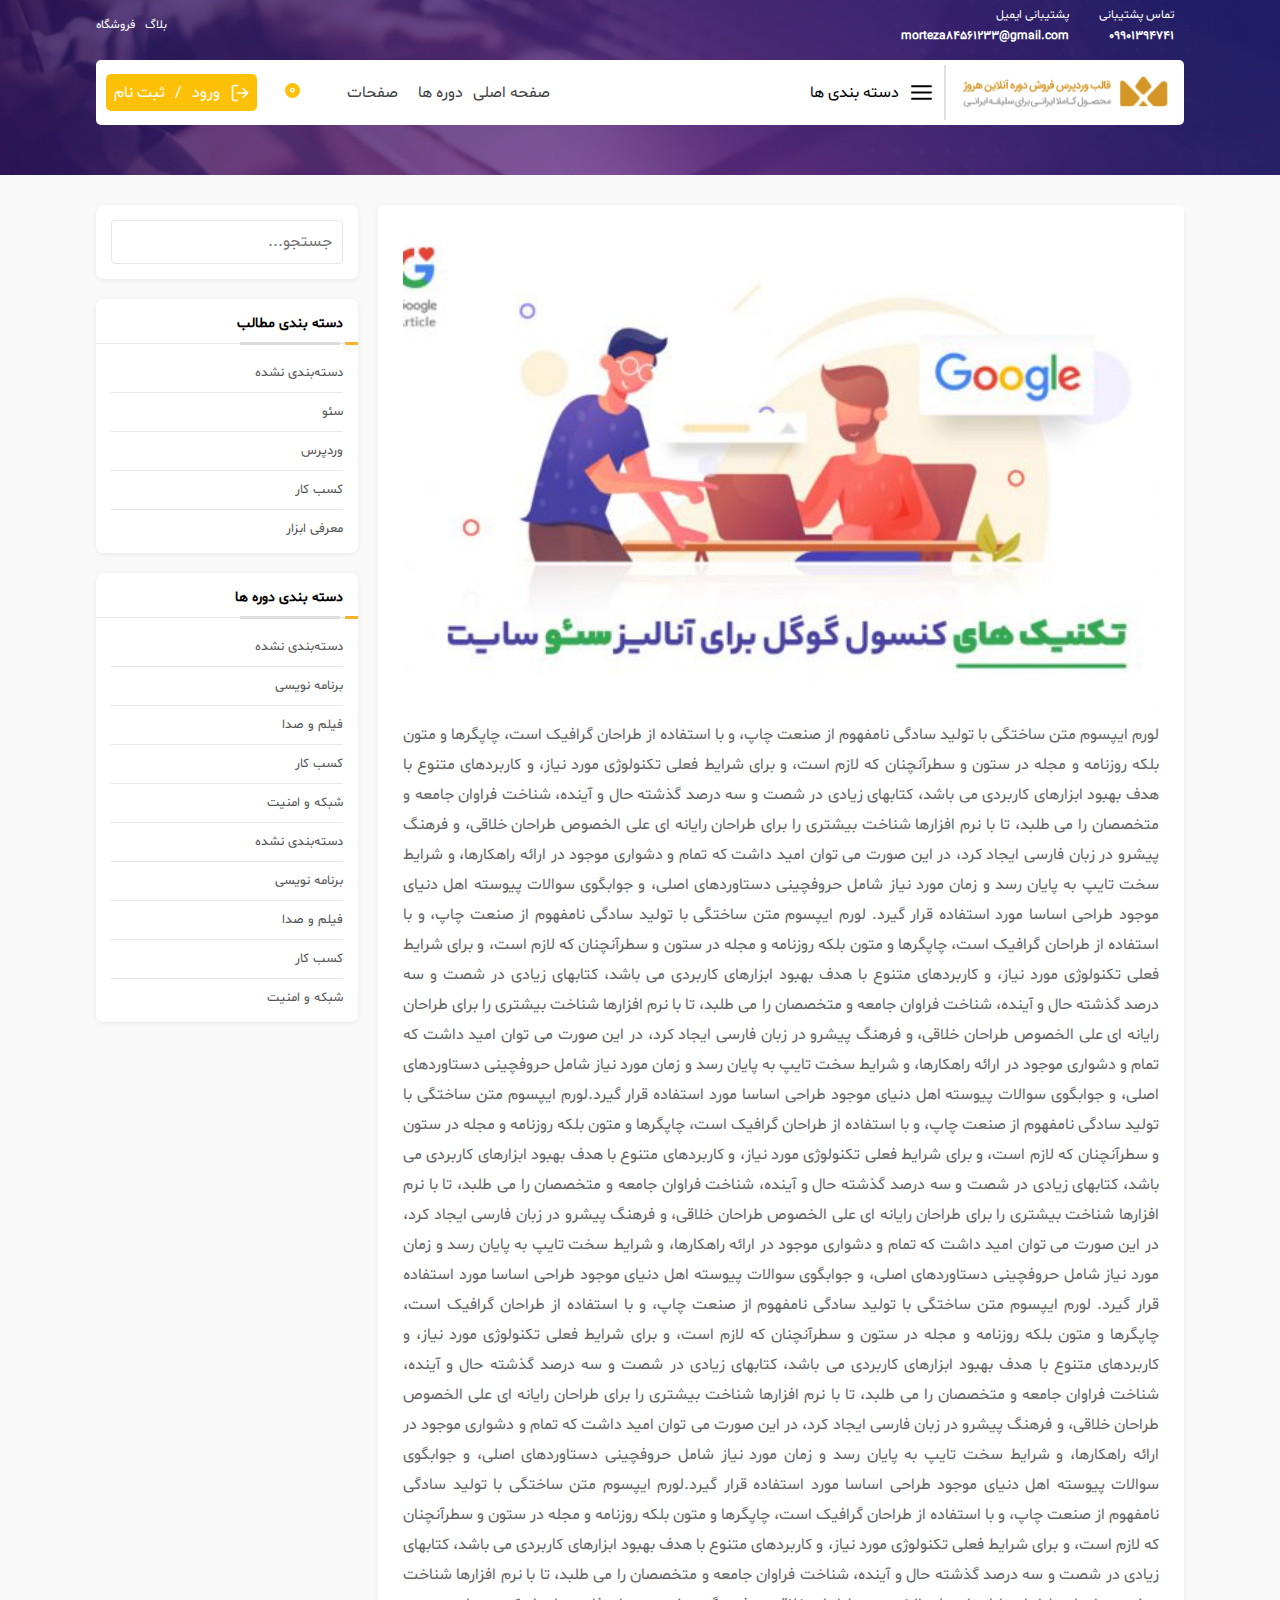
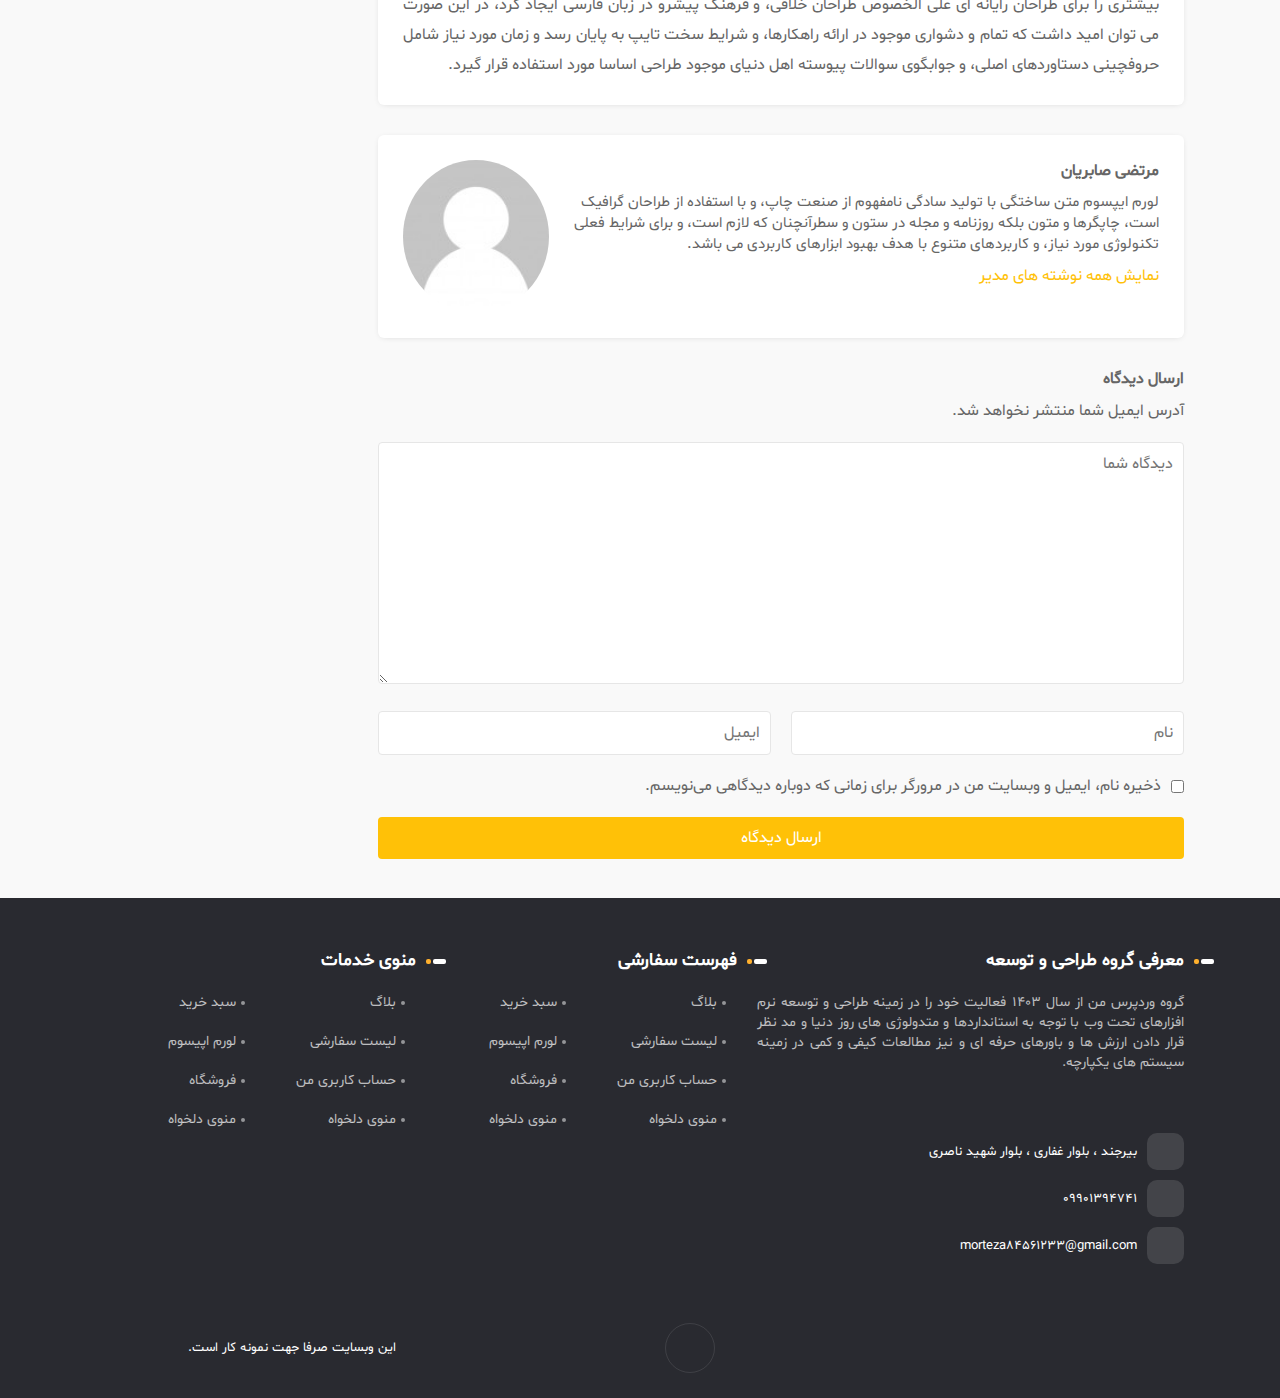
<file: article.html>
<!DOCTYPE html>
<html lang="en">
  <head>
    <meta charset="UTF-8" />
    <meta http-equiv="X-UA-Compatible" content="IE=edge" />
    <meta name="viewport" content="width=device-width, initial-scale=1.0" />
    <meta
      name="description"
      content="قالب فروش دوره برای سایت های آموزشی و فروش دوره ها و محصولات سایت"
    />
    <meta
      name="keywords"
      content="فروش دوره، سئو، برنامه نویسی، آموزش، جاوا اسکریپت"
    />
    <link
      rel="stylesheet"
      href="https://cdnjs.cloudflare.com/ajax/libs/font-awesome/6.2.1/css/all.min.css"
      integrity="sha512-MV7K8+y+gLIBoVD59lQIYicR65iaqukzvf/nwasF0nqhPay5w/9lJmVM2hMDcnK1OnMGCdVK+iQrJ7lzPJQd1w=="
      crossorigin="anonymous"
      referrerpolicy="no-referrer"
    />
    <link rel="stylesheet" href="assest/styles/libraries/swiper.css" />
    <link rel="stylesheet" href="assest/styles/article.css" />
    <title>مقالات</title>
  </head>

  <body dir="rtl" id="top-body">
    <div id="content">
      <!-- Mobile Menu -->
      <aside class="menu-mobile">
        <div class="icon__close">
          <span>
            <i class="fa fa-times-circle"></i>
          </span>
        </div>
        <div class="menu-mobile__wrapper">
          <div class="menu-mobile__content">
            <div class="menu-mobile__search">
              <input type="text" name="" id="" placeholder="جستجو کنید ..." />
              <span>
                <i class="fa fa-search"></i>
              </span>
            </div>
            <ul class="menu-mobile__list">
              <li class="menu-mobile__item">
                <a href="index.html" class="menu-mobile__link nav-link">
                  <span>صفحه اصلی</span>
                </a>
              </li>
              <li class="menu-mobile__item parent-item-submenu">
                <a href="#" class="menu-mobile__link">
                  <span>دوره ها</span>
                  <span><i class="fa fa-arrow-down"></i></span>
                </a>
                <ul class="menu-mobile__submenu--list">
                  <li class="menu-mobile__submenu--item">
                    <a href="cart.html" class="">سبد خرید</a>
                  </li>
                </ul>
              </li>
              <li class="menu-mobile__item parent-item-submenu">
                <a href="#" class="menu-mobile__link">
                  <span>صفحات</span>
                  <span><i class="fa fa-arrow-down"></i></span>
                </a>
                <ul class="menu-mobile__submenu--list">
                  <li class="menu-mobile__submenu--item">
                    <a href="blog.html" class="">بلاگ</a>
                  </li>
                  <li class="menu-mobile__submenu--item">
                    <a href="product.html" class="">محصول</a>
                  </li>
                  <li class="menu-mobile__submenu--item">
                    <a href="courses.html" class="">محصولات</a>
                  </li>
                  <li class="menu-mobile__submenu--item">
                    <a href="article.html" class="">جزئیات مقاله</a>
                  </li>
                </ul>
              </li>
            </ul>
          </div>
        </div>
      </aside>

      <!-- Header -->
      <header class="header-mini">
        <div class="u-container">
          <nav class="top-nav">
            <div class="top-nav__right">
              <div class="top-nav__right--contact">
                <div class="top-nav__img">
                  <i class="fa fa-phone"></i>
                </div>
                <p class="">
                  <span>تماس پشتیبانی</span>
                  <span>09901394741</span>
                </p>
              </div>
              <div class="top-nav__right--contact">
                <div class="top-nav__img">
                  <i class="fa fa-envelope"></i>
                </div>
                <p class="">
                  <span>پشتیبانی ایمیل</span>
                  <span>morteza84561233@gmail.com</span>
                </p>
              </div>
              <div class="menu__login-submit">
                <a href="#">
                  <svg class="icon icon-log-out">
                    <use
                      xlink:href="./assest/icons/defs.svg#icon-log-out"
                    ></use>
                  </svg>
                  <span>ورود</span>
                  <span>/</span>
                  <span>ثبت نام</span>
                </a>
              </div>
            </div>
            <div class="top-nav__left">
              <a href="#" class="">بلاگ</a>
              <a href="#" class="">فروشگاه</a>
            </div>
          </nav>
          <nav class="menu">
            <div class="menu__logo">
              <img src="assest/images/logo-1.png" alt="" />
            </div>
            <div class="menu__details">
              <div class="menu__right">
                <div class="menu__icon">
                  <svg class="icon icon-menu">
                    <use xlink:href="./assest/icons/defs.svg#icon-menu"></use>
                  </svg>
                </div>
                <p class="">دسته بندی ها</p>
                <ul class="menu__category--subMenu-list">
                  <li class="menu__category-subMeny-item subMneu__item">
                    <a href="#" class="">
                      <span>چند رسانه ای</span>
                      <i class="fa fa-arrow-left"></i>
                    </a>
                    <ul>
                      <li><a href="">انیمیشن و سه بعدی</a></li>
                      <li><a href="">فیلم صدا</a></li>
                    </ul>
                  </li>
                  <li class="menu__category-subMeny-item">
                    <a href="#" class="">زبان خارجی</a>
                  </li>
                  <li class="menu__category-subMeny-item">
                    <a href="#" class="">سبک زندگی</a>
                  </li>
                  <li class="menu__category-subMeny-item">
                    <a href="#" class="">طراحی</a>
                  </li>
                  <li class="menu__category-subMeny-item subMneu__item">
                    <a href="#" class="">
                      <span>فناوری اطلاعات</span>
                      <i class="fa fa-arrow-left"></i>
                    </a>
                    <ul>
                      <li><a href="">برنامه نویسی</a></li>
                      <li><a href="">شبکه و امنیت</a></li>
                    </ul>
                  </li>
                  <li class="menu__category-subMeny-item">
                    <a href="#" class="">کسب کار</a>
                  </li>
                </ul>
                <div class="menu__logo">
                  <img src="assest/images/logo-1.png" alt="" />
                </div>
              </div>
            </div>
            <div class="menu__left">
              <ul class="menu__list">
                <li>
                  <a href="/" class="nav-link"> صفحه اصلی </a>
                </li>
                <li>
                  <a href="" class="">
                    <span>دوره ها</span>
                    <span><i class="fa fa-arrow-down"></i></span>
                  </a>
                  <ul class="">
                    <li><a href="/cart" class="nav-link">سبد خرید</a></li>
                  </ul>
                </li>
                <li>
                  <a href="#" class="">
                    <span>صفحات</span>
                    <span><i class="fa fa-arrow-down"></i></span>
                  </a>
                  <ul class="">
                    <li><a href="/blog" class="nav-link">بلاگ</a></li>
                    <li><a href="/courses" class="nav-link">دوره ها</a></li>
                    <li><a href="/product" class="nav-link">محصول</a></li>
                    <li>
                      <a href="/article" class="nav-link">جزئیات مقاله</a>
                    </li>
                  </ul>
                </li>
              </ul>
              <div class="menu__baskit-search">
                <div class="menu__search">
                  <a href="#" class=""><i class="fa fa-search"></i></a>
                </div>
                <div class="menu__baskit">
                  <a href="#" class="">
                    <i class="fa fa-shopping-bag"></i>
                    <span>0</span>
                  </a>
                </div>
              </div>
              <div class="menu__login-submit">
                <a href="#">
                  <svg class="icon icon-log-out">
                    <use
                      xlink:href="./assest/icons/defs.svg#icon-log-out"
                    ></use>
                  </svg>
                  <span>ورود</span>
                  <span>/</span>
                  <span>ثبت نام</span>
                </a>
              </div>
            </div>
          </nav>
        </div>
      </header>

      <main class="article-page">
        <div class="u-container">
          <div class="article-page__wrapper">
            <div class="article-page__right">
              <div class="article-page__description">
                <div class="article-page__img">
                  <img src="assest/images/blog/602-540x350.jpg" alt="" />
                </div>
                <div class="article-page__content">
                  <p class="">
                    لورم ایپسوم متن ساختگی با تولید سادگی نامفهوم از صنعت چاپ، و
                    با استفاده از طراحان گرافیک است، چاپگرها و متون بلکه روزنامه
                    و مجله در ستون و سطرآنچنان که لازم است، و برای شرایط فعلی
                    تکنولوژی مورد نیاز، و کاربردهای متنوع با هدف بهبود ابزارهای
                    کاربردی می باشد، کتابهای زیادی در شصت و سه درصد گذشته حال و
                    آینده، شناخت فراوان جامعه و متخصصان را می طلبد، تا با نرم
                    افزارها شناخت بیشتری را برای طراحان رایانه ای علی الخصوص
                    طراحان خلاقی، و فرهنگ پیشرو در زبان فارسی ایجاد کرد، در این
                    صورت می توان امید داشت که تمام و دشواری موجود در ارائه
                    راهکارها، و شرایط سخت تایپ به پایان رسد و زمان مورد نیاز
                    شامل حروفچینی دستاوردهای اصلی، و جوابگوی سوالات پیوسته اهل
                    دنیای موجود طراحی اساسا مورد استفاده قرار گیرد. لورم ایپسوم
                    متن ساختگی با تولید سادگی نامفهوم از صنعت چاپ، و با استفاده
                    از طراحان گرافیک است، چاپگرها و متون بلکه روزنامه و مجله در
                    ستون و سطرآنچنان که لازم است، و برای شرایط فعلی تکنولوژی
                    مورد نیاز، و کاربردهای متنوع با هدف بهبود ابزارهای کاربردی
                    می باشد، کتابهای زیادی در شصت و سه درصد گذشته حال و آینده،
                    شناخت فراوان جامعه و متخصصان را می طلبد، تا با نرم افزارها
                    شناخت بیشتری را برای طراحان رایانه ای علی الخصوص طراحان
                    خلاقی، و فرهنگ پیشرو در زبان فارسی ایجاد کرد، در این صورت می
                    توان امید داشت که تمام و دشواری موجود در ارائه راهکارها، و
                    شرایط سخت تایپ به پایان رسد و زمان مورد نیاز شامل حروفچینی
                    دستاوردهای اصلی، و جوابگوی سوالات پیوسته اهل دنیای موجود
                    طراحی اساسا مورد استفاده قرار گیرد.لورم ایپسوم متن ساختگی با
                    تولید سادگی نامفهوم از صنعت چاپ، و با استفاده از طراحان
                    گرافیک است، چاپگرها و متون بلکه روزنامه و مجله در ستون و
                    سطرآنچنان که لازم است، و برای شرایط فعلی تکنولوژی مورد نیاز،
                    و کاربردهای متنوع با هدف بهبود ابزارهای کاربردی می باشد،
                    کتابهای زیادی در شصت و سه درصد گذشته حال و آینده، شناخت
                    فراوان جامعه و متخصصان را می طلبد، تا با نرم افزارها شناخت
                    بیشتری را برای طراحان رایانه ای علی الخصوص طراحان خلاقی، و
                    فرهنگ پیشرو در زبان فارسی ایجاد کرد، در این صورت می توان
                    امید داشت که تمام و دشواری موجود در ارائه راهکارها، و شرایط
                    سخت تایپ به پایان رسد و زمان مورد نیاز شامل حروفچینی
                    دستاوردهای اصلی، و جوابگوی سوالات پیوسته اهل دنیای موجود
                    طراحی اساسا مورد استفاده قرار گیرد. لورم ایپسوم متن ساختگی
                    با تولید سادگی نامفهوم از صنعت چاپ، و با استفاده از طراحان
                    گرافیک است، چاپگرها و متون بلکه روزنامه و مجله در ستون و
                    سطرآنچنان که لازم است، و برای شرایط فعلی تکنولوژی مورد نیاز،
                    و کاربردهای متنوع با هدف بهبود ابزارهای کاربردی می باشد،
                    کتابهای زیادی در شصت و سه درصد گذشته حال و آینده، شناخت
                    فراوان جامعه و متخصصان را می طلبد، تا با نرم افزارها شناخت
                    بیشتری را برای طراحان رایانه ای علی الخصوص طراحان خلاقی، و
                    فرهنگ پیشرو در زبان فارسی ایجاد کرد، در این صورت می توان
                    امید داشت که تمام و دشواری موجود در ارائه راهکارها، و شرایط
                    سخت تایپ به پایان رسد و زمان مورد نیاز شامل حروفچینی
                    دستاوردهای اصلی، و جوابگوی سوالات پیوسته اهل دنیای موجود
                    طراحی اساسا مورد استفاده قرار گیرد.لورم ایپسوم متن ساختگی با
                    تولید سادگی نامفهوم از صنعت چاپ، و با استفاده از طراحان
                    گرافیک است، چاپگرها و متون بلکه روزنامه و مجله در ستون و
                    سطرآنچنان که لازم است، و برای شرایط فعلی تکنولوژی مورد نیاز،
                    و کاربردهای متنوع با هدف بهبود ابزارهای کاربردی می باشد،
                    کتابهای زیادی در شصت و سه درصد گذشته حال و آینده، شناخت
                    فراوان جامعه و متخصصان را می طلبد، تا با نرم افزارها شناخت
                    بیشتری را برای طراحان رایانه ای علی الخصوص طراحان خلاقی، و
                    فرهنگ پیشرو در زبان فارسی ایجاد کرد، در این صورت می توان
                    امید داشت که تمام و دشواری موجود در ارائه راهکارها، و شرایط
                    سخت تایپ به پایان رسد و زمان مورد نیاز شامل حروفچینی
                    دستاوردهای اصلی، و جوابگوی سوالات پیوسته اهل دنیای موجود
                    طراحی اساسا مورد استفاده قرار گیرد.
                  </p>
                </div>
              </div>
              <div class="article-page__author">
                <div class="article-apge__author--right">
                  <h5 class="article-apge__author--name">
                    <span>مرتضی</span>
                    <span>صابریان</span>
                  </h5>
                  <p class="article-apge__author--about">
                    لورم ایپسوم متن ساختگی با تولید سادگی نامفهوم از صنعت چاپ، و
                    با استفاده از طراحان گرافیک است، چاپگرها و متون بلکه روزنامه
                    و مجله در ستون و سطرآنچنان که لازم است، و برای شرایط فعلی
                    تکنولوژی مورد نیاز، و کاربردهای متنوع با هدف بهبود ابزارهای
                    کاربردی می باشد.
                  </p>
                  <a href="#" class="">نمایش همه نوشته های مدیر</a>
                </div>
                <div class="article-apge__author--left">
                  <img src="assest/images/avatar.jpg" alt="" />
                </div>
              </div>
              <div class="article-page__comment">
                <form action="" class="article-page__send-comment">
                  <div class="article-page__title">
                    <h2 class="">ارسال دیدگاه</h2>
                    <p class="">آدرس ایمیل شما منتشر نخواهد شد.</p>
                  </div>
                  <div class="article-page__textarea">
                    <textarea
                      name=""
                      id=""
                      cols="60"
                      rows="10"
                      placeholder="دیدگاه شما"
                    ></textarea>
                  </div>
                  <div class="article-page__name-email">
                    <div class="article-page__name">
                      <input type="text" placeholder="نام" />
                    </div>
                    <div class="article-page__email">
                      <input type="text" placeholder="ایمیل" />
                    </div>
                  </div>
                  <div class="article-page__policy">
                    <input type="checkbox" name="" id="policy-input" />
                    <label for="policy-input" class=""
                      >ذخیره نام، ایمیل و وبسایت من در مرورگر برای زمانی که
                      دوباره دیدگاهی می‌نویسم.</label
                    >
                  </div>
                  <button>ارسال دیدگاه</button>
                </form>
              </div>
            </div>
            <div class="article-page__left">
              <div class="sidebar">
                <div class="sidebar__search sidebar__box">
                  <input type="text" placeholder="جستجو..." />
                  <i class="fa fa-search"></i>
                </div>
                <div
                  class="sidebar__blog-category sidebar__box sidebar__category"
                >
                  <h6 class="sidebar__category--title">دسته بندی مطالب</h6>
                  <ul class="sidebar__category--list">
                    <li class="sidebar__category--item">
                      <a href="#" class="sidebar__category--link"
                        >دسته‌بندی نشده</a
                      >
                    </li>
                    <li class="sidebar__category--item">
                      <a href="#" class="sidebar__category--link">سئو</a>
                    </li>
                    <li class="sidebar__category--item">
                      <a href="#" class="sidebar__category--link">وردپرس</a>
                    </li>
                    <li class="sidebar__category--item">
                      <a href="#" class="sidebar__category--link">کسب کار</a>
                    </li>
                    <li class="sidebar__category--item">
                      <a href="#" class="sidebar__category--link"
                        >معرفی ابزار</a
                      >
                    </li>
                  </ul>
                </div>
                <div
                  class="sidebar__courses-category sidebar__box sidebar__category"
                >
                  <h6 class="sidebar__category--title">دسته بندی دوره ها</h6>
                  <ul class="sidebar__category--list">
                    <li class="sidebar__category--item">
                      <a href="#" class="sidebar__category--link"
                        >دسته‌بندی نشده</a
                      >
                    </li>
                    <li class="sidebar__category--item">
                      <a href="#" class="sidebar__category--link"
                        >برنامه نویسی</a
                      >
                    </li>
                    <li class="sidebar__category--item">
                      <a href="#" class="sidebar__category--link">فیلم و صدا</a>
                    </li>
                    <li class="sidebar__category--item">
                      <a href="#" class="sidebar__category--link">کسب کار</a>
                    </li>
                    <li class="sidebar__category--item">
                      <a href="#" class="sidebar__category--link"
                        >شبکه و امنیت</a
                      >
                    </li>

                    <li class="sidebar__category--item">
                      <a href="#" class="sidebar__category--link"
                        >دسته‌بندی نشده</a
                      >
                    </li>
                    <li class="sidebar__category--item">
                      <a href="#" class="sidebar__category--link"
                        >برنامه نویسی</a
                      >
                    </li>
                    <li class="sidebar__category--item">
                      <a href="#" class="sidebar__category--link">فیلم و صدا</a>
                    </li>
                    <li class="sidebar__category--item">
                      <a href="#" class="sidebar__category--link">کسب کار</a>
                    </li>
                    <li class="sidebar__category--item">
                      <a href="#" class="sidebar__category--link"
                        >شبکه و امنیت</a
                      >
                    </li>
                  </ul>
                </div>
              </div>
            </div>
          </div>
        </div>
      </main>

      <!-- Footer -->
      <footer>
        <div class="u-container">
          <div class="footer__wrapper">
            <div class="footer__top">
              <div class="footer__right">
                <div class="footer__title">
                  <h3>معرفی گروه طراحی و توسعه</h3>
                </div>
                <div class="footer__desc">
                  <p class="">
                    گروه وردپرس من از سال 1403 فعالیت خود را در زمینه طراحی و
                    توسعه نرم افزارهای تحت وب با توجه به استانداردها و متدولوژی
                    های روز دنیا و مد نظر قرار دادن ارزش ها و باورهای حرفه ای و
                    نیز مطالعات کیفی و کمی در زمینه سیستم های یکپارچه.
                  </p>
                </div>
                <div class="footer__contact">
                  <p class="footer__adress">
                    <span><i class="fa fa-map-marker-alt"></i></span>
                    <span>بیرجند ، بلوار غفاری ، بلوار شهید ناصری </span>
                  </p>
                  <p class="footer__tel">
                    <span><i class="fa fa-mobile"></i></span>
                    <span>09901394741</span>
                  </p>
                  <p class="footer__email">
                    <span><i class="fa fa-envelope"></i></span>
                    <span>morteza84561233@gmail.com</span>
                  </p>
                </div>
              </div>
              <div class="footer__left">
                <div class="">
                  <div class="footer__title">
                    <h3>فهرست سفارشی</h3>
                  </div>
                  <ul class="footer__list">
                    <li><a href="#" class="">بلاگ</a></li>
                    <li><a href="cart.html" class="">سبد خرید</a></li>
                    <li><a href="#" class="">لیست سفارشی</a></li>
                    <li><a href="#" class="">لورم اپیسوم</a></li>
                    <li>
                      <a href="login-register.html" class="">حساب کاربری من</a>
                    </li>
                    <li><a href="#" class="">فروشگاه</a></li>
                    <li><a href="#" class="">منوی دلخواه</a></li>
                    <li><a href="#" class="">منوی دلخواه</a></li>
                  </ul>
                </div>
                <div class="">
                  <div class="footer__title">
                    <h3>منوی خدمات</h3>
                  </div>
                  <ul class="footer__list">
                    <li><a href="#" class="">بلاگ</a></li>
                    <li><a href="cart.html" class="">سبد خرید</a></li>
                    <li><a href="#" class="">لیست سفارشی</a></li>
                    <li><a href="#" class="">لورم اپیسوم</a></li>
                    <li>
                      <a href="login-register.html" class="">حساب کاربری من</a>
                    </li>
                    <li><a href="#" class="">فروشگاه</a></li>
                    <li><a href="#" class="">منوی دلخواه</a></li>
                    <li><a href="#" class="">منوی دلخواه</a></li>
                  </ul>
                </div>
              </div>
            </div>
            <div class="footer__bottom">
              <div class="">
                <ul class="social-links">
                  <li>
                    <a
                      href=""
                      target="_blank"
                      class="Facebook"
                      title="Facebook"
                    >
                      <i class="fa fa-telegram"></i>
                    </a>
                  </li>
                  <li>
                    <a href="" target="_blank" class="Twitter" title="Twitter">
                      <i class="fab fa-twitter"></i>
                    </a>
                  </li>
                  <li>
                    <a
                      href=""
                      target="_blank"
                      class="Instagram"
                      title="Instagram"
                    >
                      <i class="fab fa-instagram"></i>
                    </a>
                  </li>
                  <li>
                    <a href="" target="_blank" class="Vimeo" title="Vimeo">
                      <i class="fab fa-vimeo-v"></i>
                    </a>
                  </li>
                  <li>
                    <a href="" target="_blank" class="Behance" title="Behance">
                      <i class="fab fa-behance"></i>
                    </a>
                  </li>
                  <li>
                    <a
                      href=""
                      target="_blank"
                      class="Foursquare"
                      title="Foursquare"
                    >
                      <i class="fab fa-foursquare"></i>
                    </a>
                  </li>
                  <li>
                    <a href="" target="_blank" class="" title="">
                      <i class="fab fa-plus"></i>
                    </a>
                  </li>
                </ul>
              </div>
              <div class="moveUp__box">
                <a href="#top-body" class=""
                  ><span><i class="fa fa-angle-up"></i></span
                ></a>
              </div>
              <div class="copy-right">
                <p class="">این وبسایت صرفا جهت نمونه کار است.</p>
              </div>
            </div>
          </div>
        </div>
      </footer>
    </div>
    <script src="assest/js/libraries/swiper.js"></script>
    <script src="assest/js/app.js"></script>
    <script src="assest/js/spa.js" type="module"></script>
  </body>
</html>
</file>
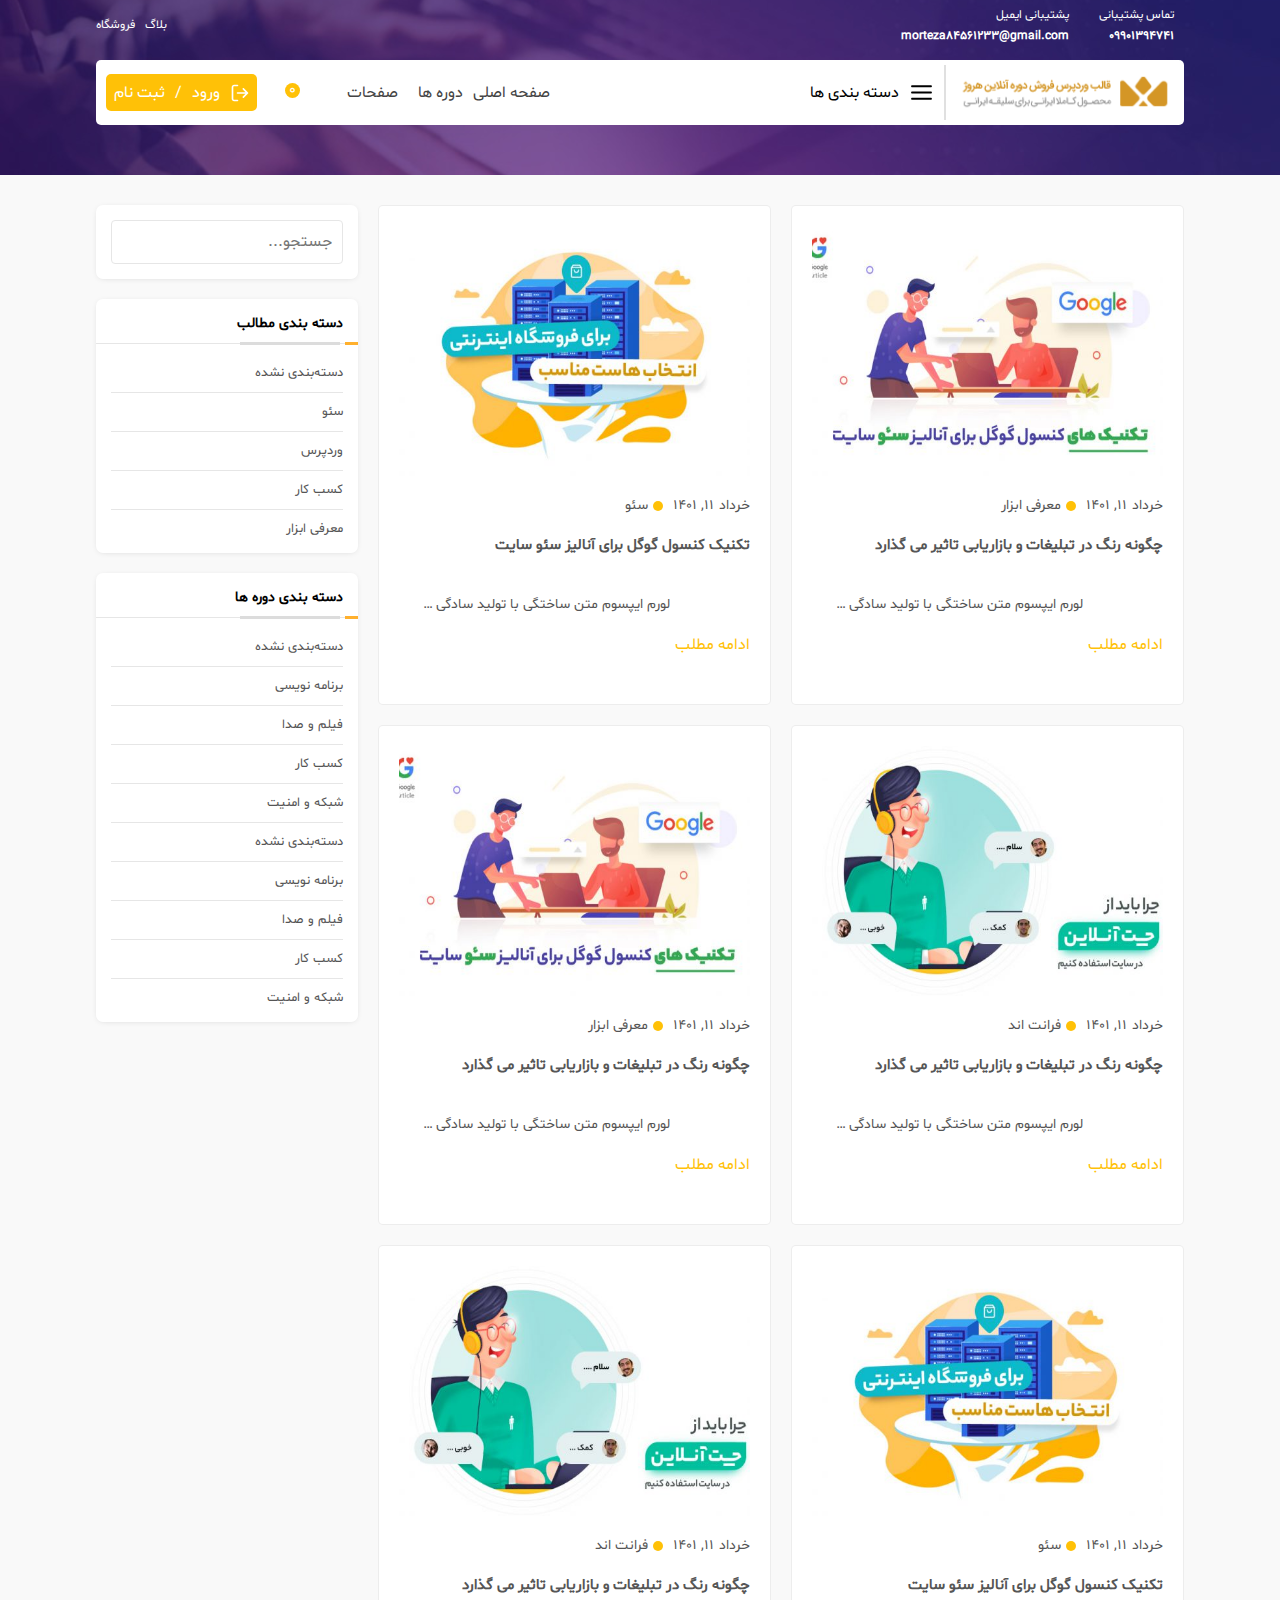
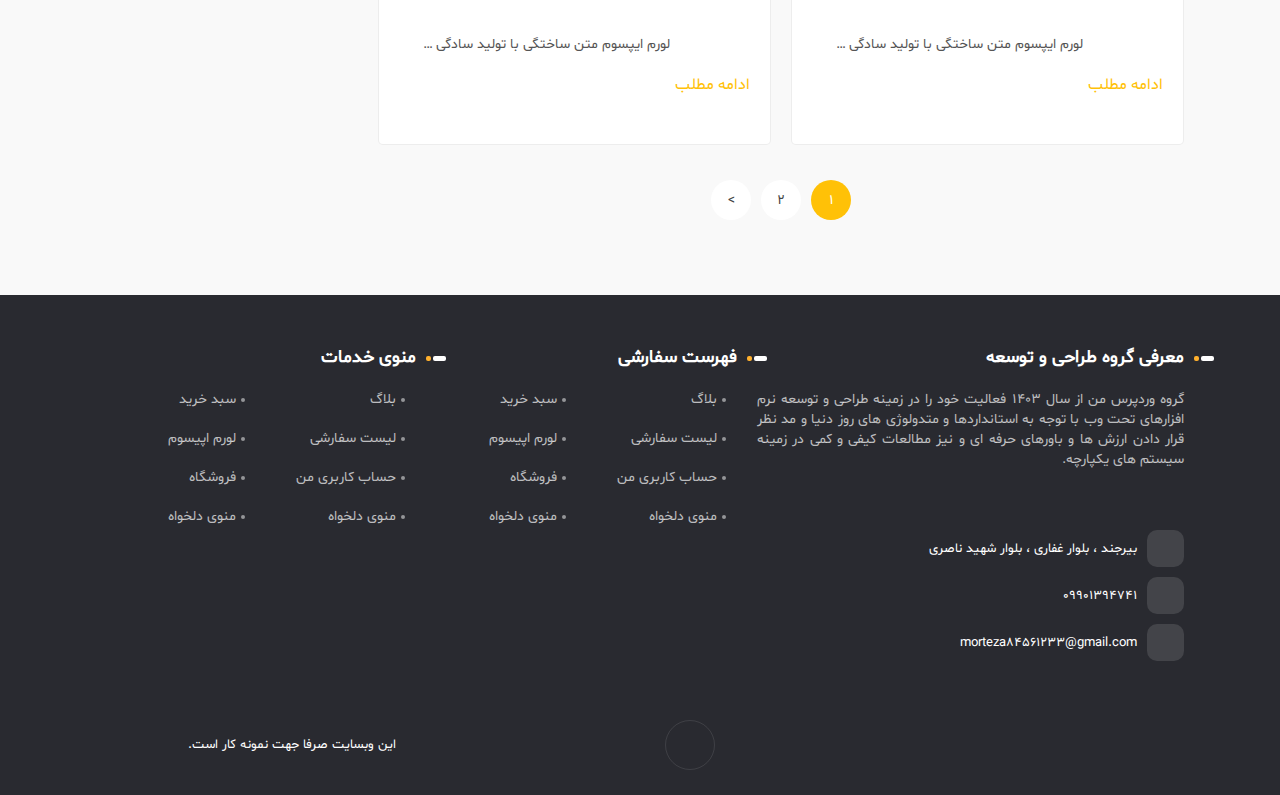
<file: blog.html>
<!DOCTYPE html>
<html lang="en">
  <head>
    <meta charset="UTF-8" />
    <meta http-equiv="X-UA-Compatible" content="IE=edge" />
    <meta name="viewport" content="width=device-width, initial-scale=1.0" />
    <meta
      name="description"
      content="قالب فروش دوره برای سایت های آموزشی و فروش دوره ها و محصولات سایت"
    />
    <meta
      name="keywords"
      content="فروش دوره، سئو، برنامه نویسی، آموزش، جاوا اسکریپت"
    />
    <link
      rel="stylesheet"
      href="https://cdnjs.cloudflare.com/ajax/libs/font-awesome/6.2.1/css/all.min.css"
      integrity="sha512-MV7K8+y+gLIBoVD59lQIYicR65iaqukzvf/nwasF0nqhPay5w/9lJmVM2hMDcnK1OnMGCdVK+iQrJ7lzPJQd1w=="
      crossorigin="anonymous"
      referrerpolicy="no-referrer"
    />
    <link rel="stylesheet" href="assest/styles/libraries/swiper.css" />
    <link rel="stylesheet" href="assest/styles/blog.css" />
    <title>مقالات</title>
  </head>

  <body dir="rtl">
    <div id="content">
      <!-- Mobile Menu -->
      <aside class="menu-mobile">
        <div class="icon__close">
          <span>
            <i class="fa fa-times-circle"></i>
          </span>
        </div>
        <div class="menu-mobile__wrapper">
          <div class="menu-mobile__content">
            <div class="menu-mobile__search">
              <input type="text" name="" id="" placeholder="جستجو کنید ..." />
              <span>
                <i class="fa fa-search"></i>
              </span>
            </div>
            <ul class="menu-mobile__list">
              <li class="menu-mobile__item">
                <a href="index.html" class="menu-mobile__link">
                  <span>صفحه اصلی</span>
                </a>
              </li>
              <li class="menu-mobile__item parent-item-submenu">
                <a href="#" class="menu-mobile__link">
                  <span>دوره ها</span>
                  <span><i class="fa fa-arrow-down"></i></span>
                </a>
                <ul class="menu-mobile__submenu--list">
                  <li class="menu-mobile__submenu--item">
                    <a href="cart.html" class="">سبد خرید</a>
                  </li>
                </ul>
              </li>
              <li class="menu-mobile__item parent-item-submenu">
                <a href="#" class="menu-mobile__link">
                  <span>صفحات</span>
                  <span><i class="fa fa-arrow-down"></i></span>
                </a>
                <ul class="menu-mobile__submenu--list">
                  <li class="menu-mobile__submenu--item">
                    <a href="blog.html" class="">بلاگ</a>
                  </li>
                  <li class="menu-mobile__submenu--item">
                    <a href="product.html" class="">محصول</a>
                  </li>
                  <li class="menu-mobile__submenu--item">
                    <a href="courses.html" class="">محصولات</a>
                  </li>
                  <li class="menu-mobile__submenu--item">
                    <a href="article.html" class="">جزئیات مقاله</a>
                  </li>
                </ul>
              </li>
            </ul>
          </div>
        </div>
      </aside>

      <!-- Header -->
      <header class="header-mini">
        <div class="u-container">
          <nav class="top-nav">
            <div class="top-nav__right">
              <div class="top-nav__right--contact">
                <div class="top-nav__img">
                  <i class="fa fa-phone"></i>
                </div>
                <p class="">
                  <span>تماس پشتیبانی</span>
                  <span>09901394741</span>
                </p>
              </div>
              <div class="top-nav__right--contact">
                <div class="top-nav__img">
                  <i class="fa fa-envelope"></i>
                </div>
                <p class="">
                  <span>پشتیبانی ایمیل</span>
                  <span>morteza84561233@gmail.com</span>
                </p>
              </div>
              <div class="menu__login-submit">
                <a href="#">
                  <svg class="icon icon-log-out">
                    <use
                      xlink:href="./assest/icons/defs.svg#icon-log-out"
                    ></use>
                  </svg>
                  <span>ورود</span>
                  <span>/</span>
                  <span>ثبت نام</span>
                </a>
              </div>
            </div>
            <div class="top-nav__left">
              <a href="#" class="">بلاگ</a>
              <a href="#" class="">فروشگاه</a>
            </div>
          </nav>
          <nav class="menu">
            <div class="menu__logo">
              <img src="assest/images/logo-1.png" alt="" />
            </div>
            <div class="menu__details">
              <div class="menu__right">
                <div class="menu__icon">
                  <svg class="icon icon-menu">
                    <use xlink:href="./assest/icons/defs.svg#icon-menu"></use>
                  </svg>
                </div>
                <p class="">دسته بندی ها</p>
                <ul class="menu__category--subMenu-list">
                  <li class="menu__category-subMeny-item subMneu__item">
                    <a href="#" class="">
                      <span>چند رسانه ای</span>
                      <i class="fa fa-arrow-left"></i>
                    </a>
                    <ul>
                      <li><a href="">انیمیشن و سه بعدی</a></li>
                      <li><a href="">فیلم صدا</a></li>
                    </ul>
                  </li>
                  <li class="menu__category-subMeny-item">
                    <a href="#" class="">زبان خارجی</a>
                  </li>
                  <li class="menu__category-subMeny-item">
                    <a href="#" class="">سبک زندگی</a>
                  </li>
                  <li class="menu__category-subMeny-item">
                    <a href="#" class="">طراحی</a>
                  </li>
                  <li class="menu__category-subMeny-item subMneu__item">
                    <a href="#" class="">
                      <span>فناوری اطلاعات</span>
                      <i class="fa fa-arrow-left"></i>
                    </a>
                    <ul>
                      <li><a href="">برنامه نویسی</a></li>
                      <li><a href="">شبکه و امنیت</a></li>
                    </ul>
                  </li>
                  <li class="menu__category-subMeny-item">
                    <a href="#" class="">کسب کار</a>
                  </li>
                </ul>
                <div class="menu__logo">
                  <img src="assest/images/logo-1.png" alt="" />
                </div>
              </div>
            </div>
            <div class="menu__left">
              <ul class="menu__list">
                <li>
                  <a href="/" class="nav-link"> صفحه اصلی </a>
                </li>
                <li>
                  <a href="" class="">
                    <span>دوره ها</span>
                    <span><i class="fa fa-arrow-down"></i></span>
                  </a>
                  <ul class="">
                    <li><a href="/cart" class="nav-link">سبد خرید</a></li>
                  </ul>
                </li>
                <li>
                  <a href="#" class="">
                    <span>صفحات</span>
                    <span><i class="fa fa-arrow-down"></i></span>
                  </a>
                  <ul class="">
                    <li><a href="/blog" class="nav-link">بلاگ</a></li>
                    <li><a href="/courses" class="nav-link">دوره ها</a></li>
                    <li><a href="/product" class="nav-link">محصول</a></li>
                    <li>
                      <a href="/article" class="nav-link">جزئیات مقاله</a>
                    </li>
                  </ul>
                </li>
              </ul>
              <div class="menu__baskit-search">
                <div class="menu__search">
                  <a href="#" class=""><i class="fa fa-search"></i></a>
                </div>
                <div class="menu__baskit">
                  <a href="#" class="">
                    <i class="fa fa-shopping-bag"></i>
                    <span>0</span>
                  </a>
                </div>
              </div>
              <div class="menu__login-submit">
                <a href="#">
                  <svg class="icon icon-log-out">
                    <use
                      xlink:href="./assest/icons/defs.svg#icon-log-out"
                    ></use>
                  </svg>
                  <span>ورود</span>
                  <span>/</span>
                  <span>ثبت نام</span>
                </a>
              </div>
            </div>
          </nav>
        </div>
      </header>

      <main class="blog-page">
        <div class="u-container">
          <div class="blog-page__wrapper">
            <div class="blog-page__right">
              <div class="blog-page__articles">
                <div class="blog-page__article">
                  <div class="img__box">
                    <img src="assest/images/blog/602-540x350.jpg" alt="" />
                  </div>
                  <div class="blog-page__time-box">
                    <div class="month-box">
                      <span>خرداد</span>
                    </div>
                    <div class="date-box">
                      <span>11,</span>
                      <span>1401</span>
                    </div>
                    <div class="tag-box">
                      <span>معرفی ابزار</span>
                    </div>
                  </div>
                  <h2 class="blog-page__article--title">
                    چگونه رنگ در تبلیغات و بازاریابی تاثیر می گذارد
                  </h2>
                  <p class="blog-page__article--short-desc">
                    لورم ایپسوم متن ساختگی با تولید سادگی نامفهوم از صنعت چاپ، و
                    با استفاده از طراحان گرافیک است،…
                  </p>
                  <a href="#" class="blog-page__article--link">ادامه مطلب</a>
                </div>
                <div class="blog-page__article">
                  <div class="img__box">
                    <img src="assest/images/blog/605-540x350.jpg" alt="" />
                  </div>
                  <div class="blog-page__time-box">
                    <div class="month-box">
                      <span>خرداد</span>
                    </div>
                    <div class="date-box">
                      <span>11,</span>
                      <span>1401</span>
                    </div>
                    <div class="tag-box">
                      <span>سئو</span>
                    </div>
                  </div>
                  <h2 class="blog-page__article--title">
                    تکنیک کنسول گوگل برای آنالیز سئو سایت
                  </h2>
                  <p class="blog-page__article--short-desc">
                    لورم ایپسوم متن ساختگی با تولید سادگی نامفهوم از صنعت چاپ، و
                    با استفاده از طراحان گرافیک است،…
                  </p>
                  <a href="#" class="blog-page__article--link">ادامه مطلب</a>
                </div>
                <div class="blog-page__article">
                  <div class="img__box">
                    <img src="assest/images/blog/634-540x350.jpg" alt="" />
                  </div>
                  <div class="blog-page__time-box">
                    <div class="month-box">
                      <span>خرداد</span>
                    </div>
                    <div class="date-box">
                      <span>11,</span>
                      <span>1401</span>
                    </div>
                    <div class="tag-box">
                      <span>فرانت اند</span>
                    </div>
                  </div>
                  <h2 class="blog-page__article--title">
                    چگونه رنگ در تبلیغات و بازاریابی تاثیر می گذارد
                  </h2>
                  <p class="blog-page__article--short-desc">
                    لورم ایپسوم متن ساختگی با تولید سادگی نامفهوم از صنعت چاپ، و
                    با استفاده از طراحان گرافیک است،…
                  </p>
                  <a href="#" class="blog-page__article--link">ادامه مطلب</a>
                </div>
                <div class="blog-page__article">
                  <div class="img__box">
                    <img src="assest/images/blog/602-540x350.jpg" alt="" />
                  </div>
                  <div class="blog-page__time-box">
                    <div class="month-box">
                      <span>خرداد</span>
                    </div>
                    <div class="date-box">
                      <span>11,</span>
                      <span>1401</span>
                    </div>
                    <div class="tag-box">
                      <span>معرفی ابزار</span>
                    </div>
                  </div>
                  <h2 class="blog-page__article--title">
                    چگونه رنگ در تبلیغات و بازاریابی تاثیر می گذارد
                  </h2>
                  <p class="blog-page__article--short-desc">
                    لورم ایپسوم متن ساختگی با تولید سادگی نامفهوم از صنعت چاپ، و
                    با استفاده از طراحان گرافیک است،…
                  </p>
                  <a href="#" class="blog-page__article--link">ادامه مطلب</a>
                </div>
                <div class="blog-page__article">
                  <div class="img__box">
                    <img src="assest/images/blog/605-540x350.jpg" alt="" />
                  </div>
                  <div class="blog-page__time-box">
                    <div class="month-box">
                      <span>خرداد</span>
                    </div>
                    <div class="date-box">
                      <span>11,</span>
                      <span>1401</span>
                    </div>
                    <div class="tag-box">
                      <span>سئو</span>
                    </div>
                  </div>
                  <h2 class="blog-page__article--title">
                    تکنیک کنسول گوگل برای آنالیز سئو سایت
                  </h2>
                  <p class="blog-page__article--short-desc">
                    لورم ایپسوم متن ساختگی با تولید سادگی نامفهوم از صنعت چاپ، و
                    با استفاده از طراحان گرافیک است،…
                  </p>
                  <a href="#" class="blog-page__article--link">ادامه مطلب</a>
                </div>
                <div class="blog-page__article">
                  <div class="img__box">
                    <img src="assest/images/blog/634-540x350.jpg" alt="" />
                  </div>
                  <div class="blog-page__time-box">
                    <div class="month-box">
                      <span>خرداد</span>
                    </div>
                    <div class="date-box">
                      <span>11,</span>
                      <span>1401</span>
                    </div>
                    <div class="tag-box">
                      <span>فرانت اند</span>
                    </div>
                  </div>
                  <h2 class="blog-page__article--title">
                    چگونه رنگ در تبلیغات و بازاریابی تاثیر می گذارد
                  </h2>
                  <p class="blog-page__article--short-desc">
                    لورم ایپسوم متن ساختگی با تولید سادگی نامفهوم از صنعت چاپ، و
                    با استفاده از طراحان گرافیک است،…
                  </p>
                  <a href="#" class="blog-page__article--link">ادامه مطلب</a>
                </div>
              </div>
              <div class="pagination">
                <div class="pagination__wrapper">
                  <ul class="pagination__list">
                    <li class="pagination__item active">
                      <a href="#" class="">1</a>
                    </li>
                    <li class="pagination__item"><a href="#" class="">2</a></li>
                    <li class="pagination__item"><a href="#" class="">></a></li>
                  </ul>
                </div>
              </div>
            </div>
            <div class="blog-page__left">
              <div class="sidebar">
                <div class="sidebar__search sidebar__box">
                  <input type="text" placeholder="جستجو..." />
                  <i class="fa fa-search"></i>
                </div>
                <div
                  class="sidebar__blog-category sidebar__box sidebar__category"
                >
                  <h6 class="sidebar__category--title">دسته بندی مطالب</h6>
                  <ul class="sidebar__category--list">
                    <li class="sidebar__category--item">
                      <a href="#" class="sidebar__category--link"
                        >دسته‌بندی نشده</a
                      >
                    </li>
                    <li class="sidebar__category--item">
                      <a href="#" class="sidebar__category--link">سئو</a>
                    </li>
                    <li class="sidebar__category--item">
                      <a href="#" class="sidebar__category--link">وردپرس</a>
                    </li>
                    <li class="sidebar__category--item">
                      <a href="#" class="sidebar__category--link">کسب کار</a>
                    </li>
                    <li class="sidebar__category--item">
                      <a href="#" class="sidebar__category--link"
                        >معرفی ابزار</a
                      >
                    </li>
                  </ul>
                </div>
                <div
                  class="sidebar__courses-category sidebar__box sidebar__category"
                >
                  <h6 class="sidebar__category--title">دسته بندی دوره ها</h6>
                  <ul class="sidebar__category--list">
                    <li class="sidebar__category--item">
                      <a href="#" class="sidebar__category--link"
                        >دسته‌بندی نشده</a
                      >
                    </li>
                    <li class="sidebar__category--item">
                      <a href="#" class="sidebar__category--link"
                        >برنامه نویسی</a
                      >
                    </li>
                    <li class="sidebar__category--item">
                      <a href="#" class="sidebar__category--link">فیلم و صدا</a>
                    </li>
                    <li class="sidebar__category--item">
                      <a href="#" class="sidebar__category--link">کسب کار</a>
                    </li>
                    <li class="sidebar__category--item">
                      <a href="#" class="sidebar__category--link"
                        >شبکه و امنیت</a
                      >
                    </li>

                    <li class="sidebar__category--item">
                      <a href="#" class="sidebar__category--link"
                        >دسته‌بندی نشده</a
                      >
                    </li>
                    <li class="sidebar__category--item">
                      <a href="#" class="sidebar__category--link"
                        >برنامه نویسی</a
                      >
                    </li>
                    <li class="sidebar__category--item">
                      <a href="#" class="sidebar__category--link">فیلم و صدا</a>
                    </li>
                    <li class="sidebar__category--item">
                      <a href="#" class="sidebar__category--link">کسب کار</a>
                    </li>
                    <li class="sidebar__category--item">
                      <a href="#" class="sidebar__category--link"
                        >شبکه و امنیت</a
                      >
                    </li>
                  </ul>
                </div>
              </div>
            </div>
          </div>
        </div>
      </main>

      <!-- Footer -->
      <footer>
        <div class="u-container">
          <div class="footer__wrapper">
            <div class="footer__top">
              <div class="footer__right">
                <div class="footer__title">
                  <h3>معرفی گروه طراحی و توسعه</h3>
                </div>
                <div class="footer__desc">
                  <p class="">
                    گروه وردپرس من از سال 1403 فعالیت خود را در زمینه طراحی و
                    توسعه نرم افزارهای تحت وب با توجه به استانداردها و متدولوژی
                    های روز دنیا و مد نظر قرار دادن ارزش ها و باورهای حرفه ای و
                    نیز مطالعات کیفی و کمی در زمینه سیستم های یکپارچه.
                  </p>
                </div>
                <div class="footer__contact">
                  <p class="footer__adress">
                    <span><i class="fa fa-map-marker-alt"></i></span>
                    <span>بیرجند ، بلوار غفاری ، بلوار شهید ناصری </span>
                  </p>
                  <p class="footer__tel">
                    <span><i class="fa fa-mobile"></i></span>
                    <span>09901394741</span>
                  </p>
                  <p class="footer__email">
                    <span><i class="fa fa-envelope"></i></span>
                    <span>morteza84561233@gmail.com</span>
                  </p>
                </div>
              </div>
              <div class="footer__left">
                <div class="">
                  <div class="footer__title">
                    <h3>فهرست سفارشی</h3>
                  </div>
                  <ul class="footer__list">
                    <li><a href="#" class="">بلاگ</a></li>
                    <li><a href="cart.html" class="">سبد خرید</a></li>
                    <li><a href="#" class="">لیست سفارشی</a></li>
                    <li><a href="#" class="">لورم اپیسوم</a></li>
                    <li>
                      <a href="login-register.html" class="">حساب کاربری من</a>
                    </li>
                    <li><a href="#" class="">فروشگاه</a></li>
                    <li><a href="#" class="">منوی دلخواه</a></li>
                    <li><a href="#" class="">منوی دلخواه</a></li>
                  </ul>
                </div>
                <div class="">
                  <div class="footer__title">
                    <h3>منوی خدمات</h3>
                  </div>
                  <ul class="footer__list">
                    <li><a href="#" class="">بلاگ</a></li>
                    <li><a href="cart.html" class="">سبد خرید</a></li>
                    <li><a href="#" class="">لیست سفارشی</a></li>
                    <li><a href="#" class="">لورم اپیسوم</a></li>
                    <li>
                      <a href="login-register.html" class="">حساب کاربری من</a>
                    </li>
                    <li><a href="#" class="">فروشگاه</a></li>
                    <li><a href="#" class="">منوی دلخواه</a></li>
                    <li><a href="#" class="">منوی دلخواه</a></li>
                  </ul>
                </div>
              </div>
            </div>
            <div class="footer__bottom">
              <div class="">
                <ul class="social-links">
                  <li>
                    <a
                      href=""
                      target="_blank"
                      class="Facebook"
                      title="Facebook"
                    >
                      <i class="fa fa-telegram"></i>
                    </a>
                  </li>
                  <li>
                    <a href="" target="_blank" class="Twitter" title="Twitter">
                      <i class="fab fa-twitter"></i>
                    </a>
                  </li>
                  <li>
                    <a
                      href=""
                      target="_blank"
                      class="Instagram"
                      title="Instagram"
                    >
                      <i class="fab fa-instagram"></i>
                    </a>
                  </li>
                  <li>
                    <a href="" target="_blank" class="Vimeo" title="Vimeo">
                      <i class="fab fa-vimeo-v"></i>
                    </a>
                  </li>
                  <li>
                    <a href="" target="_blank" class="Behance" title="Behance">
                      <i class="fab fa-behance"></i>
                    </a>
                  </li>
                  <li>
                    <a
                      href=""
                      target="_blank"
                      class="Foursquare"
                      title="Foursquare"
                    >
                      <i class="fab fa-foursquare"></i>
                    </a>
                  </li>
                  <li>
                    <a href="" target="_blank" class="" title="">
                      <i class="fab fa-plus"></i>
                    </a>
                  </li>
                </ul>
              </div>
              <div class="moveUp__box">
                <a href="#top-body" class=""
                  ><span><i class="fa fa-angle-up"></i></span
                ></a>
              </div>
              <div class="copy-right">
                <p class="">این وبسایت صرفا جهت نمونه کار است.</p>
              </div>
            </div>
          </div>
        </div>
      </footer>
    </div>
    <script src="assest/js/libraries/swiper.js"></script>
    <script src="assest/js/app.js"></script>
    <script src="assest/js/spa.js" type="module"></script>
  </body>
</html>
</file>
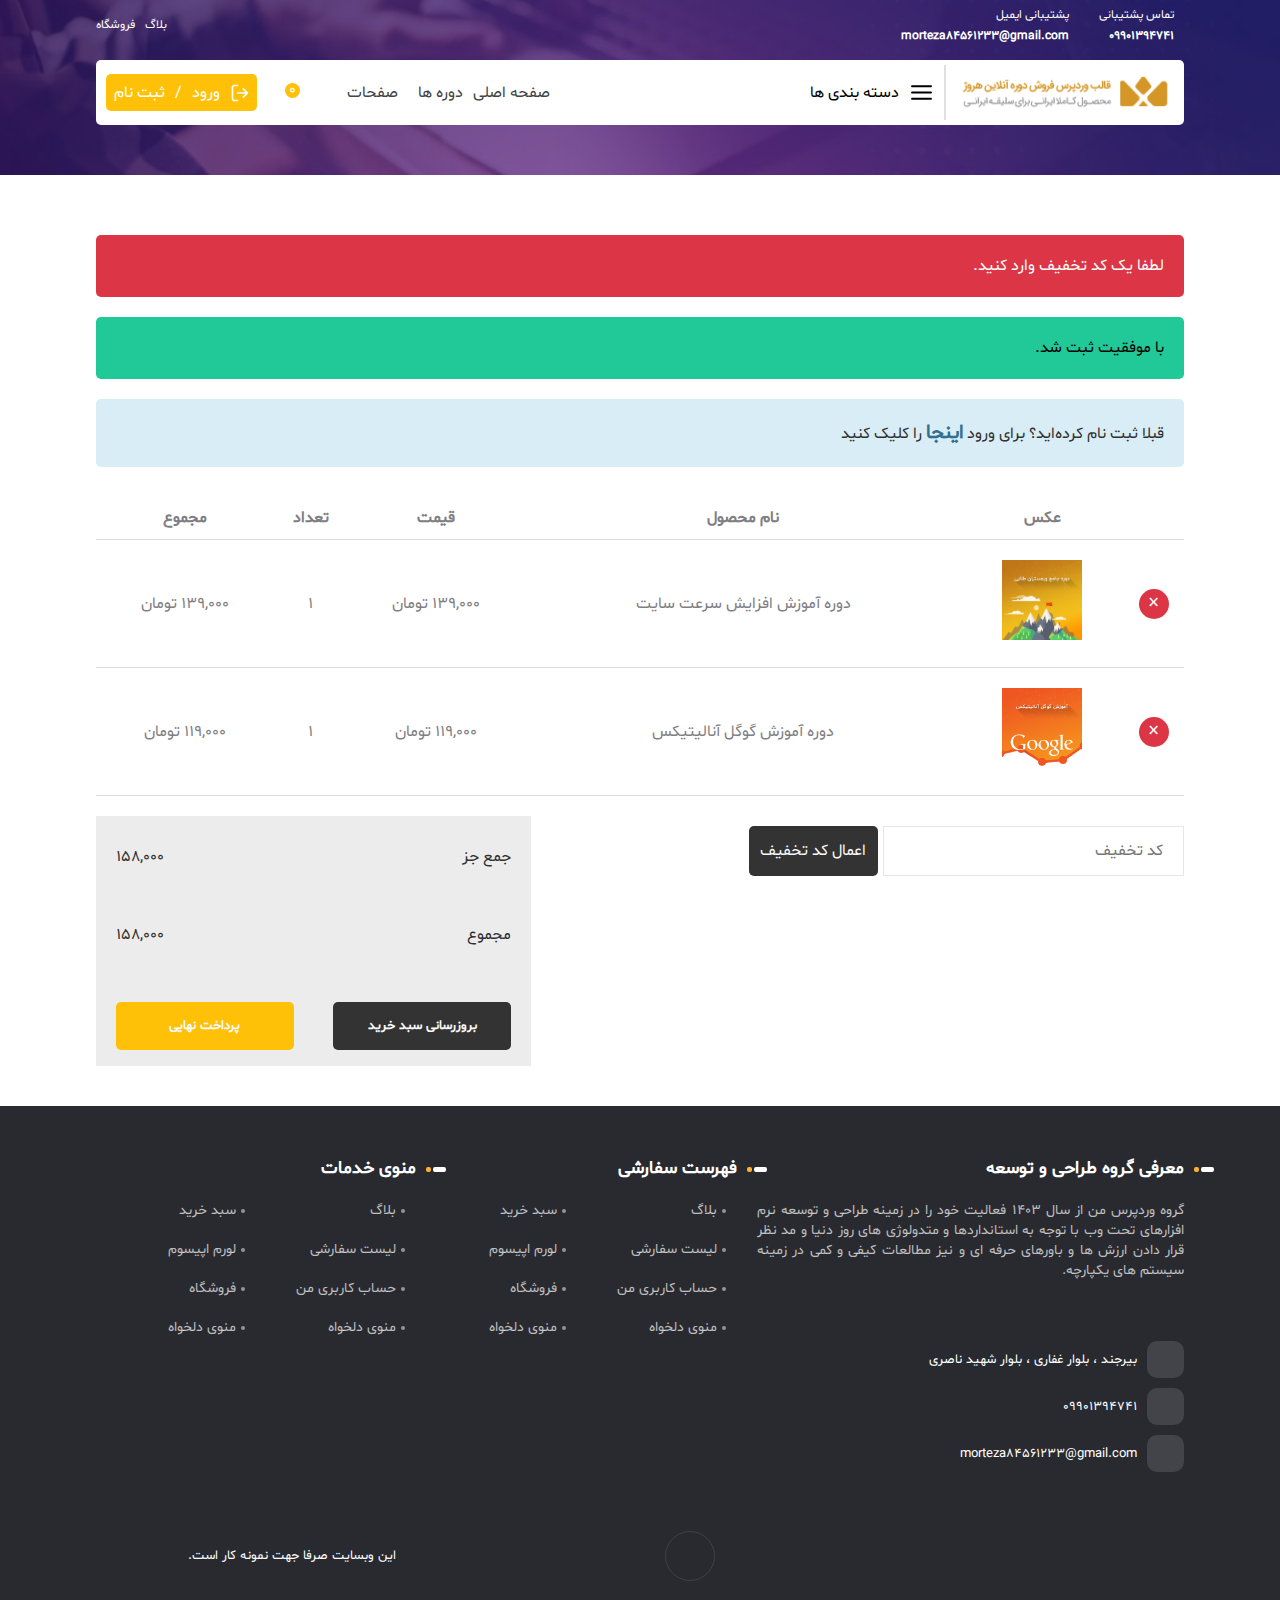
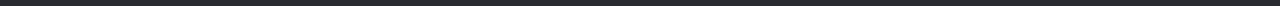
<file: cart.html>
<!DOCTYPE html>
<html lang="en">
  <head>
    <head>
      <meta charset="UTF-8" />
      <meta http-equiv="X-UA-Compatible" content="IE=edge" />
      <meta name="viewport" content="width=device-width, initial-scale=1.0" />
      <meta
        name="description"
        content="قالب فروش دوره برای سایت های آموزشی و فروش دوره ها و محصولات سایت"
      />
      <meta
        name="keywords"
        content="فروش دوره، سئو، برنامه نویسی، آموزش، جاوا اسکریپت"
      />
      <link
        rel="stylesheet"
        href="https://cdnjs.cloudflare.com/ajax/libs/font-awesome/6.2.1/css/all.min.css"
        integrity="sha512-MV7K8+y+gLIBoVD59lQIYicR65iaqukzvf/nwasF0nqhPay5w/9lJmVM2hMDcnK1OnMGCdVK+iQrJ7lzPJQd1w=="
        crossorigin="anonymous"
        referrerpolicy="no-referrer"
      />
      <link rel="stylesheet" href="assest/styles/libraries/swiper.css" />
      <link rel="stylesheet" href="assest/styles/cart.css" />

      <title>سبد خرید</title>
    </head>
  </head>

  <body dir="rtl" id="top-body">
    <div id="content">
      <!-- Mobile Menu -->
      <aside class="menu-mobile">
        <div class="icon__close">
          <span>
            <i class="fa fa-times-circle"></i>
          </span>
        </div>
        <div class="menu-mobile__wrapper">
          <div class="menu-mobile__content">
            <div class="menu-mobile__search">
              <input type="text" name="" id="" placeholder="جستجو کنید ..." />
              <span>
                <i class="fa fa-search"></i>
              </span>
            </div>
            <ul class="menu-mobile__list">
              <li class="menu-mobile__item">
                <a href="index.html" class="menu-mobile__link">
                  <span>صفحه اصلی</span>
                </a>
              </li>
              <li class="menu-mobile__item parent-item-submenu">
                <a href="#" class="menu-mobile__link">
                  <span>دوره ها</span>
                  <span><i class="fa fa-arrow-down"></i></span>
                </a>
                <ul class="menu-mobile__submenu--list">
                  <li class="menu-mobile__submenu--item">
                    <a href="cart.html" class="">سبد خرید</a>
                  </li>
                </ul>
              </li>
              <li class="menu-mobile__item parent-item-submenu">
                <a href="#" class="menu-mobile__link">
                  <span>صفحات</span>
                  <span><i class="fa fa-arrow-down"></i></span>
                </a>
                <ul class="menu-mobile__submenu--list">
                  <li class="menu-mobile__submenu--item">
                    <a href="blog.html" class="">بلاگ</a>
                  </li>
                  <li class="menu-mobile__submenu--item">
                    <a href="product.html" class="">محصول</a>
                  </li>
                  <li class="menu-mobile__submenu--item">
                    <a href="courses.html" class="">محصولات</a>
                  </li>
                  <li class="menu-mobile__submenu--item">
                    <a href="article.html" class="">جزئیات مقاله</a>
                  </li>
                </ul>
              </li>
            </ul>
          </div>
        </div>
      </aside>

      <!-- Header -->
      <header class="header-mini">
        <div class="u-container">
          <nav class="top-nav">
            <div class="top-nav__right">
              <div class="top-nav__right--contact">
                <div class="top-nav__img">
                  <i class="fa fa-phone"></i>
                </div>
                <p class="">
                  <span>تماس پشتیبانی</span>
                  <span>09901394741</span>
                </p>
              </div>
              <div class="top-nav__right--contact">
                <div class="top-nav__img">
                  <i class="fa fa-envelope"></i>
                </div>
                <p class="">
                  <span>پشتیبانی ایمیل</span>
                  <span>morteza84561233@gmail.com</span>
                </p>
              </div>
              <div class="menu__login-submit">
                <a href="#">
                  <svg class="icon icon-log-out">
                    <use
                      xlink:href="./assest/icons/defs.svg#icon-log-out"
                    ></use>
                  </svg>
                  <span>ورود</span>
                  <span>/</span>
                  <span>ثبت نام</span>
                </a>
              </div>
            </div>
            <div class="top-nav__left">
              <a href="#" class="">بلاگ</a>
              <a href="#" class="">فروشگاه</a>
            </div>
          </nav>
          <nav class="menu">
            <div class="menu__logo">
              <img src="assest/images/logo-1.png" alt="" />
            </div>
            <div class="menu__details">
              <div class="menu__right">
                <div class="menu__icon">
                  <svg class="icon icon-menu">
                    <use xlink:href="./assest/icons/defs.svg#icon-menu"></use>
                  </svg>
                </div>
                <p class="">دسته بندی ها</p>
                <ul class="menu__category--subMenu-list">
                  <li class="menu__category-subMeny-item subMneu__item">
                    <a href="#" class="">
                      <span>چند رسانه ای</span>
                      <i class="fa fa-arrow-left"></i>
                    </a>
                    <ul>
                      <li><a href="">انیمیشن و سه بعدی</a></li>
                      <li><a href="">فیلم صدا</a></li>
                    </ul>
                  </li>
                  <li class="menu__category-subMeny-item">
                    <a href="#" class="">زبان خارجی</a>
                  </li>
                  <li class="menu__category-subMeny-item">
                    <a href="#" class="">سبک زندگی</a>
                  </li>
                  <li class="menu__category-subMeny-item">
                    <a href="#" class="">طراحی</a>
                  </li>
                  <li class="menu__category-subMeny-item subMneu__item">
                    <a href="#" class="">
                      <span>فناوری اطلاعات</span>
                      <i class="fa fa-arrow-left"></i>
                    </a>
                    <ul>
                      <li><a href="">برنامه نویسی</a></li>
                      <li><a href="">شبکه و امنیت</a></li>
                    </ul>
                  </li>
                  <li class="menu__category-subMeny-item">
                    <a href="#" class="">کسب کار</a>
                  </li>
                </ul>
                <div class="menu__logo">
                  <img src="assest/images/logo-1.png" alt="" />
                </div>
              </div>
            </div>
            <div class="menu__left">
              <ul class="menu__list">
                <li>
                  <a href="/" class="nav-link"> صفحه اصلی </a>
                </li>
                <li>
                  <a href="" class="">
                    <span>دوره ها</span>
                    <span><i class="fa fa-arrow-down"></i></span>
                  </a>
                  <ul class="">
                    <li><a href="/cart" class="nav-link">سبد خرید</a></li>
                  </ul>
                </li>
                <li>
                  <a href="#" class="">
                    <span>صفحات</span>
                    <span><i class="fa fa-arrow-down"></i></span>
                  </a>
                  <ul class="">
                    <li><a href="/blog" class="nav-link">بلاگ</a></li>
                    <li><a href="/courses" class="nav-link">دوره ها</a></li>
                    <li><a href="/product" class="nav-link">محصول</a></li>
                    <li>
                      <a href="/article" class="nav-link">جزئیات مقاله</a>
                    </li>
                  </ul>
                </li>
              </ul>
              <div class="menu__baskit-search">
                <div class="menu__search">
                  <a href="#" class=""><i class="fa fa-search"></i></a>
                </div>
                <div class="menu__baskit">
                  <a href="#" class="">
                    <i class="fa fa-shopping-bag"></i>
                    <span>0</span>
                  </a>
                </div>
              </div>
              <div class="menu__login-submit">
                <a href="#">
                  <svg class="icon icon-log-out">
                    <use
                      xlink:href="./assest/icons/defs.svg#icon-log-out"
                    ></use>
                  </svg>
                  <span>ورود</span>
                  <span>/</span>
                  <span>ثبت نام</span>
                </a>
              </div>
            </div>
          </nav>
        </div>
      </header>

      <main class="cart">
        <div class="u-container">
          <div class="alert alert__danger">
            <p class="">لطفا یک کد تخفیف وارد کنید.</p>
          </div>

          <div class="alert alert__success">
            <p class="">با موفقیت ثبت شد.</p>
          </div>
          <div class="alert alert__info">
            <p class="">
              قبلا ثبت نام کرده‌اید؟ برای ورود <a href="" class="">اینجا</a> را
              کلیک کنید
            </p>
          </div>
          <div class="cart__wrapper">
            <div class="cart__top">
              <table>
                <thead>
                  <tr>
                    <th></th>
                    <th class="th-img">عکس</th>
                    <th>نام محصول</th>
                    <th>قیمت</th>
                    <th>تعداد</th>
                    <th>مجموع</th>
                  </tr>
                </thead>
                <tbody>
                  <tr>
                    <td class="td__remove-icon">
                      <a href="" class=""><span> ×</span></a>
                    </td>
                    <td class="td__img-courses">
                      <img src="assest/images/golden-webmasters.png" alt="" />
                    </td>
                    <td class="td__name-course">
                      <a href="#" class="">دوره آموزش افزایش سرعت سایت</a>
                    </td>
                    <td class="td__price-courses">
                      <span>139,000</span>
                      <span>تومان</span>
                    </td>
                    <td class="td__count-course">1</td>
                    <td class="td__price-total">
                      <span>139,000</span>
                      <span>تومان</span>
                    </td>
                  </tr>
                  <tr>
                    <td class="td__remove-icon">
                      <a href="" class=""><span> ×</span></a>
                    </td>
                    <td class="td__img-courses">
                      <img
                        src="assest/images/google-analytics-1-500x500.png"
                        alt=""
                      />
                    </td>
                    <td class="td__name-course">
                      <a href="#" class="">دوره آموزش گوگل آنالیتیکس</a>
                    </td>
                    <td class="td__price-courses">
                      <span>119,000</span>
                      <span>تومان</span>
                    </td>
                    <td class="td__count-course">1</td>
                    <td class="td__price-total">
                      <span>119,000</span>
                      <span>تومان</span>
                    </td>
                  </tr>
                </tbody>
              </table>
            </div>
            <div class="cart__bottom">
              <form action="" class="cart__right">
                <input type="text" placeholder="کد تخفیف" />
                <button class="discount-btn">اعمال کد تخفیف</button>
              </form>
              <div class="cart__left">
                <div class="cart-subtotal">
                  <span>جمع جز</span>
                  <span>158,000</span>
                </div>
                <div class="cart-total">
                  <span>مجموع</span>
                  <span>158,000</span>
                </div>
                <div class="cart__btns">
                  <button class="update-cart">بروزرسانی سبد خرید</button>
                  <button class="checkout-btn">پرداخت نهایی</button>
                </div>
              </div>
            </div>
          </div>
        </div>
      </main>

      <!-- Footer -->
      <footer>
        <div class="u-container">
          <div class="footer__wrapper">
            <div class="footer__top">
              <div class="footer__right">
                <div class="footer__title">
                  <h3>معرفی گروه طراحی و توسعه</h3>
                </div>
                <div class="footer__desc">
                  <p class="">
                    گروه وردپرس من از سال 1403 فعالیت خود را در زمینه طراحی و
                    توسعه نرم افزارهای تحت وب با توجه به استانداردها و متدولوژی
                    های روز دنیا و مد نظر قرار دادن ارزش ها و باورهای حرفه ای و
                    نیز مطالعات کیفی و کمی در زمینه سیستم های یکپارچه.
                  </p>
                </div>
                <div class="footer__contact">
                  <p class="footer__adress">
                    <span><i class="fa fa-map-marker-alt"></i></span>
                    <span>بیرجند ، بلوار غفاری ، بلوار شهید ناصری </span>
                  </p>
                  <p class="footer__tel">
                    <span><i class="fa fa-mobile"></i></span>
                    <span>09901394741</span>
                  </p>
                  <p class="footer__email">
                    <span><i class="fa fa-envelope"></i></span>
                    <span>morteza84561233@gmail.com</span>
                  </p>
                </div>
              </div>
              <div class="footer__left">
                <div class="">
                  <div class="footer__title">
                    <h3>فهرست سفارشی</h3>
                  </div>
                  <ul class="footer__list">
                    <li><a href="#" class="">بلاگ</a></li>
                    <li><a href="cart.html" class="">سبد خرید</a></li>
                    <li><a href="#" class="">لیست سفارشی</a></li>
                    <li><a href="#" class="">لورم اپیسوم</a></li>
                    <li>
                      <a href="login-register.html" class="">حساب کاربری من</a>
                    </li>
                    <li><a href="#" class="">فروشگاه</a></li>
                    <li><a href="#" class="">منوی دلخواه</a></li>
                    <li><a href="#" class="">منوی دلخواه</a></li>
                  </ul>
                </div>
                <div class="">
                  <div class="footer__title">
                    <h3>منوی خدمات</h3>
                  </div>
                  <ul class="footer__list">
                    <li><a href="#" class="">بلاگ</a></li>
                    <li><a href="cart.html" class="">سبد خرید</a></li>
                    <li><a href="#" class="">لیست سفارشی</a></li>
                    <li><a href="#" class="">لورم اپیسوم</a></li>
                    <li>
                      <a href="login-register.html" class="">حساب کاربری من</a>
                    </li>
                    <li><a href="#" class="">فروشگاه</a></li>
                    <li><a href="#" class="">منوی دلخواه</a></li>
                    <li><a href="#" class="">منوی دلخواه</a></li>
                  </ul>
                </div>
              </div>
            </div>
            <div class="footer__bottom">
              <div class="">
                <ul class="social-links">
                  <li>
                    <a
                      href=""
                      target="_blank"
                      class="Facebook"
                      title="Facebook"
                    >
                      <i class="fa fa-telegram"></i>
                    </a>
                  </li>
                  <li>
                    <a href="" target="_blank" class="Twitter" title="Twitter">
                      <i class="fab fa-twitter"></i>
                    </a>
                  </li>
                  <li>
                    <a
                      href=""
                      target="_blank"
                      class="Instagram"
                      title="Instagram"
                    >
                      <i class="fab fa-instagram"></i>
                    </a>
                  </li>
                  <li>
                    <a href="" target="_blank" class="Vimeo" title="Vimeo">
                      <i class="fab fa-vimeo-v"></i>
                    </a>
                  </li>
                  <li>
                    <a href="" target="_blank" class="Behance" title="Behance">
                      <i class="fab fa-behance"></i>
                    </a>
                  </li>
                  <li>
                    <a
                      href=""
                      target="_blank"
                      class="Foursquare"
                      title="Foursquare"
                    >
                      <i class="fab fa-foursquare"></i>
                    </a>
                  </li>
                  <li>
                    <a href="" target="_blank" class="" title="">
                      <i class="fab fa-plus"></i>
                    </a>
                  </li>
                </ul>
              </div>
              <div class="moveUp__box">
                <a href="#top-body" class=""
                  ><span><i class="fa fa-angle-up"></i></span
                ></a>
              </div>
              <div class="copy-right">
                <p class="">این وبسایت صرفا جهت نمونه کار است.</p>
              </div>
            </div>
          </div>
        </div>
      </footer>
    </div>

    <script src="assest/js/libraries/swiper.js"></script>
    <script src="assest/js/app.js"></script>
    <script src="assest/js/spa.js" type="module"></script>
  </body>
</html>
</file>
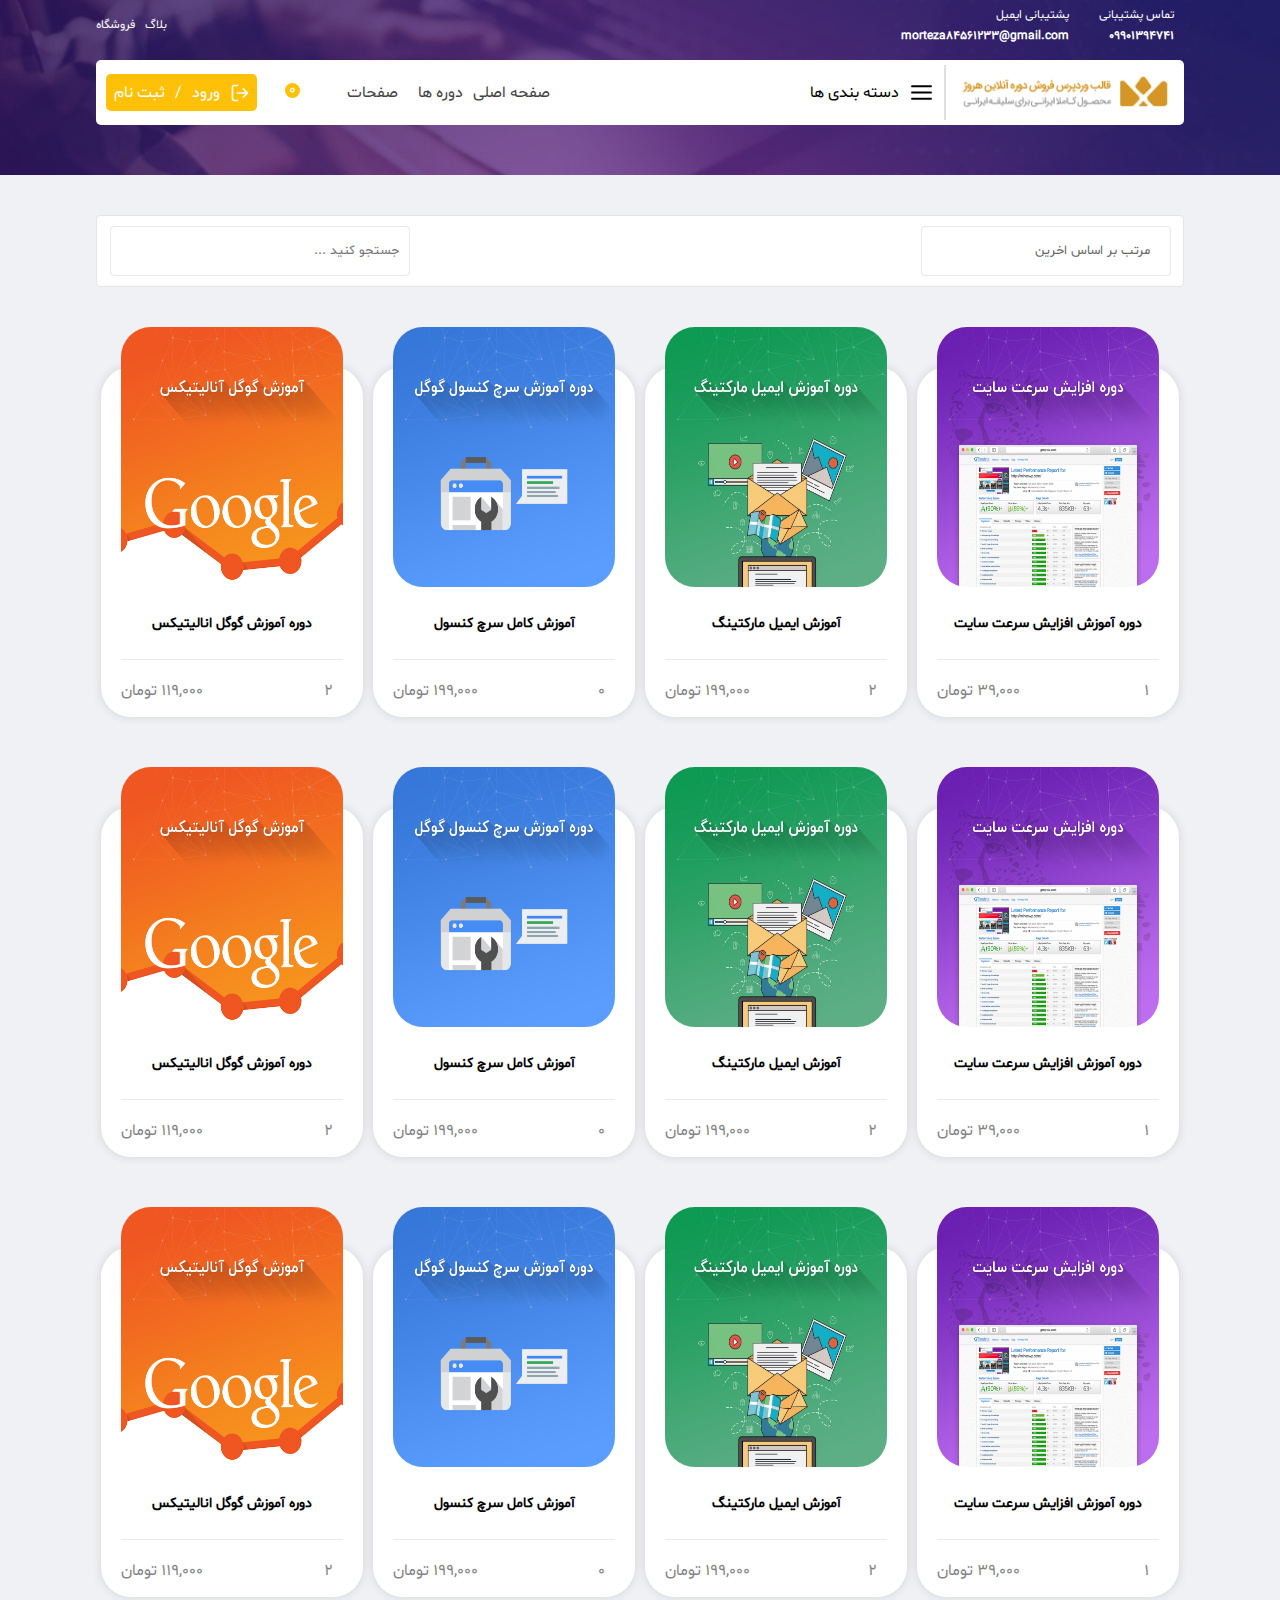
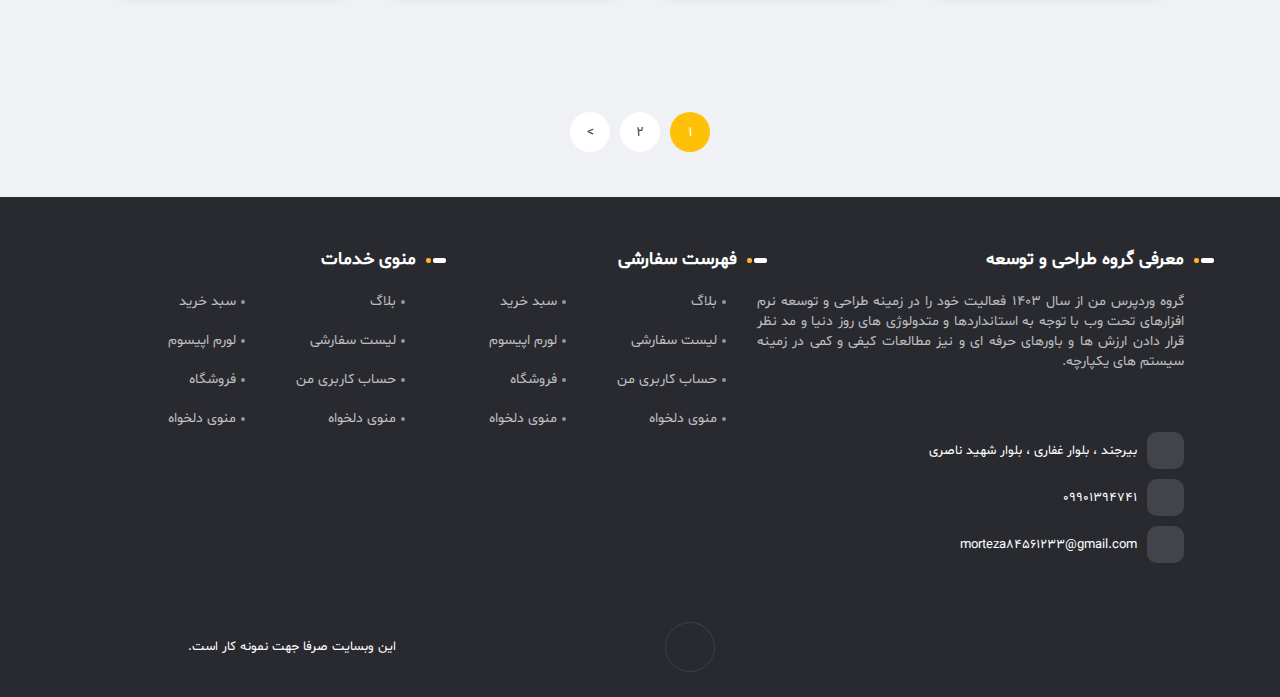
<file: courses.html>
<!DOCTYPE html>
<html lang="en">
  <head>
    <meta charset="UTF-8" />
    <meta http-equiv="X-UA-Compatible" content="IE=edge" />
    <meta name="viewport" content="width=device-width, initial-scale=1.0" />
    <meta
      name="description"
      content="قالب فروش دوره برای سایت های آموزشی و فروش دوره ها و محصولات سایت"
    />
    <meta
      name="keywords"
      content="فروش دوره، سئو، برنامه نویسی، آموزش، جاوا اسکریپت"
    />
    <link
      rel="stylesheet"
      href="https://cdnjs.cloudflare.com/ajax/libs/font-awesome/6.2.1/css/all.min.css"
      integrity="sha512-MV7K8+y+gLIBoVD59lQIYicR65iaqukzvf/nwasF0nqhPay5w/9lJmVM2hMDcnK1OnMGCdVK+iQrJ7lzPJQd1w=="
      crossorigin="anonymous"
      referrerpolicy="no-referrer"
    />
    <link rel="stylesheet" href="assest/styles/libraries/swiper.css" />
    <link rel="stylesheet" href="assest/styles/courses.css" />
    <title>فروشگاه</title>
  </head>

  <body dir="rtl" id="top-body">
    <div id="content">
      <!-- Mobile Menu -->
      <aside class="menu-mobile">
        <div class="icon__close">
          <span>
            <i class="fa fa-times-circle"></i>
          </span>
        </div>
        <div class="menu-mobile__wrapper">
          <div class="menu-mobile__content">
            <div class="menu-mobile__search">
              <input type="text" name="" id="" placeholder="جستجو کنید ..." />
              <span>
                <i class="fa fa-search"></i>
              </span>
            </div>
            <ul class="menu-mobile__list">
              <li class="menu-mobile__item">
                <a href="index.html" class="menu-mobile__link">
                  <span>صفحه اصلی</span>
                </a>
              </li>
              <li class="menu-mobile__item parent-item-submenu">
                <a href="#" class="menu-mobile__link">
                  <span>دوره ها</span>
                  <span><i class="fa fa-arrow-down"></i></span>
                </a>
                <ul class="menu-mobile__submenu--list">
                  <li class="menu-mobile__submenu--item">
                    <a href="cart.html" class="">سبد خرید</a>
                  </li>
                </ul>
              </li>
              <li class="menu-mobile__item parent-item-submenu">
                <a href="#" class="menu-mobile__link">
                  <span>صفحات</span>
                  <span><i class="fa fa-arrow-down"></i></span>
                </a>
                <ul class="menu-mobile__submenu--list">
                  <li class="menu-mobile__submenu--item">
                    <a href="blog.html" class="">بلاگ</a>
                  </li>
                  <li class="menu-mobile__submenu--item">
                    <a href="product.html" class="">محصول</a>
                  </li>
                  <li class="menu-mobile__submenu--item">
                    <a href="courses.html" class="">محصولات</a>
                  </li>
                  <li class="menu-mobile__submenu--item">
                    <a href="article.html" class="">جزئیات مقاله</a>
                  </li>
                </ul>
              </li>
            </ul>
          </div>
        </div>
      </aside>

      <!-- Header -->
      <header class="header-mini">
        <div class="u-container">
          <nav class="top-nav">
            <div class="top-nav__right">
              <div class="top-nav__right--contact">
                <div class="top-nav__img">
                  <i class="fa fa-phone"></i>
                </div>
                <p class="">
                  <span>تماس پشتیبانی</span>
                  <span>09901394741</span>
                </p>
              </div>
              <div class="top-nav__right--contact">
                <div class="top-nav__img">
                  <i class="fa fa-envelope"></i>
                </div>
                <p class="">
                  <span>پشتیبانی ایمیل</span>
                  <span>morteza84561233@gmail.com</span>
                </p>
              </div>
              <div class="menu__login-submit">
                <a href="#">
                  <svg class="icon icon-log-out">
                    <use
                      xlink:href="./assest/icons/defs.svg#icon-log-out"
                    ></use>
                  </svg>
                  <span>ورود</span>
                  <span>/</span>
                  <span>ثبت نام</span>
                </a>
              </div>
            </div>
            <div class="top-nav__left">
              <a href="#" class="">بلاگ</a>
              <a href="#" class="">فروشگاه</a>
            </div>
          </nav>
          <nav class="menu">
            <div class="menu__logo">
              <img src="assest/images/logo-1.png" alt="" />
            </div>
            <div class="menu__details">
              <div class="menu__right">
                <div class="menu__icon">
                  <svg class="icon icon-menu">
                    <use xlink:href="./assest/icons/defs.svg#icon-menu"></use>
                  </svg>
                </div>
                <p class="">دسته بندی ها</p>
                <ul class="menu__category--subMenu-list">
                  <li class="menu__category-subMeny-item subMneu__item">
                    <a href="#" class="">
                      <span>چند رسانه ای</span>
                      <i class="fa fa-arrow-left"></i>
                    </a>
                    <ul>
                      <li><a href="">انیمیشن و سه بعدی</a></li>
                      <li><a href="">فیلم صدا</a></li>
                    </ul>
                  </li>
                  <li class="menu__category-subMeny-item">
                    <a href="#" class="">زبان خارجی</a>
                  </li>
                  <li class="menu__category-subMeny-item">
                    <a href="#" class="">سبک زندگی</a>
                  </li>
                  <li class="menu__category-subMeny-item">
                    <a href="#" class="">طراحی</a>
                  </li>
                  <li class="menu__category-subMeny-item subMneu__item">
                    <a href="#" class="">
                      <span>فناوری اطلاعات</span>
                      <i class="fa fa-arrow-left"></i>
                    </a>
                    <ul>
                      <li><a href="">برنامه نویسی</a></li>
                      <li><a href="">شبکه و امنیت</a></li>
                    </ul>
                  </li>
                  <li class="menu__category-subMeny-item">
                    <a href="#" class="">کسب کار</a>
                  </li>
                </ul>
                <div class="menu__logo">
                  <img src="assest/images/logo-1.png" alt="" />
                </div>
              </div>
            </div>
            <div class="menu__left">
              <ul class="menu__list">
                <li>
                  <a href="/" class="nav-link"> صفحه اصلی </a>
                </li>
                <li>
                  <a href="" class="">
                    <span>دوره ها</span>
                    <span><i class="fa fa-arrow-down"></i></span>
                  </a>
                  <ul class="">
                    <li><a href="/cart" class="nav-link">سبد خرید</a></li>
                  </ul>
                </li>
                <li>
                  <a href="#" class="">
                    <span>صفحات</span>
                    <span><i class="fa fa-arrow-down"></i></span>
                  </a>
                  <ul class="">
                    <li><a href="/blog" class="nav-link">بلاگ</a></li>
                    <li><a href="/courses" class="nav-link">دوره ها</a></li>
                    <li><a href="/product" class="nav-link">محصول</a></li>
                    <li>
                      <a href="/article" class="nav-link">جزئیات مقاله</a>
                    </li>
                  </ul>
                </li>
              </ul>
              <div class="menu__baskit-search">
                <div class="menu__search">
                  <a href="#" class=""><i class="fa fa-search"></i></a>
                </div>
                <div class="menu__baskit">
                  <a href="#" class="">
                    <i class="fa fa-shopping-bag"></i>
                    <span>0</span>
                  </a>
                </div>
              </div>
              <div class="menu__login-submit">
                <a href="#">
                  <svg class="icon icon-log-out">
                    <use
                      xlink:href="./assest/icons/defs.svg#icon-log-out"
                    ></use>
                  </svg>
                  <span>ورود</span>
                  <span>/</span>
                  <span>ثبت نام</span>
                </a>
              </div>
            </div>
          </nav>
        </div>
      </header>

      <main class="courses-page">
        <div class="u-container">
          <div class="courses-page__wrapper">
            <div class="shop-top-bar">
              <div class="shop-top-bar-right">
                <div class="sorted-courses__title">
                  <span>مرتب بر اساس اخرین</span>
                  <span><i class="fa fa-arrow-down"></i></span>
                </div>
                <!-- add active class to show the listed -->
                <div class="sorted-courses__list">
                  <div class="sorted-courses__item">
                    <span>مرتب بر اساس اخرین</span>
                  </div>
                  <div class="sorted-courses__item">
                    <span>مرتب بر اساس اخرین</span>
                  </div>
                  <div class="sorted-courses__item">
                    <span>مرتب بر اساس اخرین</span>
                  </div>
                  <div class="sorted-courses__item">
                    <span>مرتب بر اساس اخرین</span>
                  </div>
                </div>
              </div>
              <div class="shop-top-bar-left">
                <form action="" class="">
                  <input type="text" placeholder="جستجو کنید ..." />
                </form>
              </div>
            </div>
            <div class="courses__box">
              <div class="card courses__card">
                <div class="card__wrapper">
                  <div class="card__img">
                    <img
                      src="assest/images/website-speed-1-500x500.png"
                      alt=""
                    />
                  </div>
                  <h3 class="card__title">دوره آموزش افزایش سرعت سایت</h3>
                  <div class="card__bottom">
                    <div class="card__bottom--right">
                      <span>
                        <i class="fa fa-users"></i>
                      </span>
                      <span>1</span>
                    </div>
                    <div class="card__bottom--left">
                      <p class="">
                        <span>39,000</span>
                        <span>تومان</span>
                      </p>
                    </div>
                  </div>
                </div>
              </div>
              <div class="card courses__card">
                <div class="card__wrapper">
                  <div class="card__img">
                    <img
                      src="assest/images/email-marketing-500x500.jpg"
                      alt=""
                    />
                  </div>
                  <h3 class="card__title">آموزش ایمیل مارکتینگ</h3>
                  <div class="card__bottom">
                    <div class="card__bottom--right">
                      <span>
                        <i class="fa fa-users"></i>
                      </span>
                      <span>2</span>
                    </div>
                    <div class="card__bottom--left">
                      <p class="">
                        <span>199,000</span>
                        <span>تومان</span>
                      </p>
                    </div>
                  </div>
                </div>
              </div>
              <div class="card courses__card">
                <div class="card__wrapper">
                  <div class="card__img">
                    <img
                      src="assest/images/google-search-console-1-500x500.png"
                      alt=""
                    />
                  </div>
                  <h3 class="card__title">آموزش کامل سرچ کنسول</h3>
                  <div class="card__bottom">
                    <div class="card__bottom--right">
                      <span>
                        <i class="fa fa-users"></i>
                      </span>
                      <span>0</span>
                    </div>
                    <div class="card__bottom--left">
                      <p class="">
                        <span>199,000</span>
                        <span>تومان</span>
                      </p>
                    </div>
                  </div>
                </div>
              </div>
              <div class="card courses__card">
                <div class="card__wrapper">
                  <div class="card__img">
                    <img
                      src="assest/images/google-analytics-1-500x500.png"
                      alt=""
                    />
                  </div>
                  <h3 class="card__title">دوره آموزش گوگل انالیتیکس</h3>
                  <div class="card__bottom">
                    <div class="card__bottom--right">
                      <span>
                        <i class="fa fa-users"></i>
                      </span>
                      <span>2</span>
                    </div>
                    <div class="card__bottom--left">
                      <p class="">
                        <span>119,000</span>
                        <span>تومان</span>
                      </p>
                    </div>
                  </div>
                </div>
              </div>
              <div class="card courses__card">
                <div class="card__wrapper">
                  <div class="card__img">
                    <img
                      src="assest/images/website-speed-1-500x500.png"
                      alt=""
                    />
                  </div>
                  <h3 class="card__title">دوره آموزش افزایش سرعت سایت</h3>
                  <div class="card__bottom">
                    <div class="card__bottom--right">
                      <span>
                        <i class="fa fa-users"></i>
                      </span>
                      <span>1</span>
                    </div>
                    <div class="card__bottom--left">
                      <p class="">
                        <span>39,000</span>
                        <span>تومان</span>
                      </p>
                    </div>
                  </div>
                </div>
              </div>
              <div class="card courses__card">
                <div class="card__wrapper">
                  <div class="card__img">
                    <img
                      src="assest/images/email-marketing-500x500.jpg"
                      alt=""
                    />
                  </div>
                  <h3 class="card__title">آموزش ایمیل مارکتینگ</h3>
                  <div class="card__bottom">
                    <div class="card__bottom--right">
                      <span>
                        <i class="fa fa-users"></i>
                      </span>
                      <span>2</span>
                    </div>
                    <div class="card__bottom--left">
                      <p class="">
                        <span>199,000</span>
                        <span>تومان</span>
                      </p>
                    </div>
                  </div>
                </div>
              </div>
              <div class="card courses__card">
                <div class="card__wrapper">
                  <div class="card__img">
                    <img
                      src="assest/images/google-search-console-1-500x500.png"
                      alt=""
                    />
                  </div>
                  <h3 class="card__title">آموزش کامل سرچ کنسول</h3>
                  <div class="card__bottom">
                    <div class="card__bottom--right">
                      <span>
                        <i class="fa fa-users"></i>
                      </span>
                      <span>0</span>
                    </div>
                    <div class="card__bottom--left">
                      <p class="">
                        <span>199,000</span>
                        <span>تومان</span>
                      </p>
                    </div>
                  </div>
                </div>
              </div>
              <div class="card courses__card">
                <div class="card__wrapper">
                  <div class="card__img">
                    <img
                      src="assest/images/google-analytics-1-500x500.png"
                      alt=""
                    />
                  </div>
                  <h3 class="card__title">دوره آموزش گوگل انالیتیکس</h3>
                  <div class="card__bottom">
                    <div class="card__bottom--right">
                      <span>
                        <i class="fa fa-users"></i>
                      </span>
                      <span>2</span>
                    </div>
                    <div class="card__bottom--left">
                      <p class="">
                        <span>119,000</span>
                        <span>تومان</span>
                      </p>
                    </div>
                  </div>
                </div>
              </div>
              <div class="card courses__card">
                <div class="card__wrapper">
                  <div class="card__img">
                    <img
                      src="assest/images/website-speed-1-500x500.png"
                      alt=""
                    />
                  </div>
                  <h3 class="card__title">دوره آموزش افزایش سرعت سایت</h3>
                  <div class="card__bottom">
                    <div class="card__bottom--right">
                      <span>
                        <i class="fa fa-users"></i>
                      </span>
                      <span>1</span>
                    </div>
                    <div class="card__bottom--left">
                      <p class="">
                        <span>39,000</span>
                        <span>تومان</span>
                      </p>
                    </div>
                  </div>
                </div>
              </div>
              <div class="card courses__card">
                <div class="card__wrapper">
                  <div class="card__img">
                    <img
                      src="assest/images/email-marketing-500x500.jpg"
                      alt=""
                    />
                  </div>
                  <h3 class="card__title">آموزش ایمیل مارکتینگ</h3>
                  <div class="card__bottom">
                    <div class="card__bottom--right">
                      <span>
                        <i class="fa fa-users"></i>
                      </span>
                      <span>2</span>
                    </div>
                    <div class="card__bottom--left">
                      <p class="">
                        <span>199,000</span>
                        <span>تومان</span>
                      </p>
                    </div>
                  </div>
                </div>
              </div>
              <div class="card courses__card">
                <div class="card__wrapper">
                  <div class="card__img">
                    <img
                      src="assest/images/google-search-console-1-500x500.png"
                      alt=""
                    />
                  </div>
                  <h3 class="card__title">آموزش کامل سرچ کنسول</h3>
                  <div class="card__bottom">
                    <div class="card__bottom--right">
                      <span>
                        <i class="fa fa-users"></i>
                      </span>
                      <span>0</span>
                    </div>
                    <div class="card__bottom--left">
                      <p class="">
                        <span>199,000</span>
                        <span>تومان</span>
                      </p>
                    </div>
                  </div>
                </div>
              </div>
              <div class="card courses__card">
                <div class="card__wrapper">
                  <div class="card__img">
                    <img
                      src="assest/images/google-analytics-1-500x500.png"
                      alt=""
                    />
                  </div>
                  <h3 class="card__title">دوره آموزش گوگل انالیتیکس</h3>
                  <div class="card__bottom">
                    <div class="card__bottom--right">
                      <span>
                        <i class="fa fa-users"></i>
                      </span>
                      <span>2</span>
                    </div>
                    <div class="card__bottom--left">
                      <p class="">
                        <span>119,000</span>
                        <span>تومان</span>
                      </p>
                    </div>
                  </div>
                </div>
              </div>
            </div>
            <div class="pagination">
              <div class="pagination__wrapper">
                <ul class="pagination__list">
                  <li class="pagination__item active">
                    <a href="#" class="">1</a>
                  </li>
                  <li class="pagination__item"><a href="#" class="">2</a></li>
                  <li class="pagination__item"><a href="#" class="">></a></li>
                </ul>
              </div>
            </div>
          </div>
        </div>
      </main>

      <!-- Footer -->
      <footer>
        <div class="u-container">
          <div class="footer__wrapper">
            <div class="footer__top">
              <div class="footer__right">
                <div class="footer__title">
                  <h3>معرفی گروه طراحی و توسعه</h3>
                </div>
                <div class="footer__desc">
                  <p class="">
                    گروه وردپرس من از سال 1403 فعالیت خود را در زمینه طراحی و
                    توسعه نرم افزارهای تحت وب با توجه به استانداردها و متدولوژی
                    های روز دنیا و مد نظر قرار دادن ارزش ها و باورهای حرفه ای و
                    نیز مطالعات کیفی و کمی در زمینه سیستم های یکپارچه.
                  </p>
                </div>
                <div class="footer__contact">
                  <p class="footer__adress">
                    <span><i class="fa fa-map-marker-alt"></i></span>
                    <span>بیرجند ، بلوار غفاری ، بلوار شهید ناصری </span>
                  </p>
                  <p class="footer__tel">
                    <span><i class="fa fa-mobile"></i></span>
                    <span>09901394741</span>
                  </p>
                  <p class="footer__email">
                    <span><i class="fa fa-envelope"></i></span>
                    <span>morteza84561233@gmail.com</span>
                  </p>
                </div>
              </div>
              <div class="footer__left">
                <div class="">
                  <div class="footer__title">
                    <h3>فهرست سفارشی</h3>
                  </div>
                  <ul class="footer__list">
                    <li><a href="#" class="">بلاگ</a></li>
                    <li><a href="cart.html" class="">سبد خرید</a></li>
                    <li><a href="#" class="">لیست سفارشی</a></li>
                    <li><a href="#" class="">لورم اپیسوم</a></li>
                    <li>
                      <a href="login-register.html" class="">حساب کاربری من</a>
                    </li>
                    <li><a href="#" class="">فروشگاه</a></li>
                    <li><a href="#" class="">منوی دلخواه</a></li>
                    <li><a href="#" class="">منوی دلخواه</a></li>
                  </ul>
                </div>
                <div class="">
                  <div class="footer__title">
                    <h3>منوی خدمات</h3>
                  </div>
                  <ul class="footer__list">
                    <li><a href="#" class="">بلاگ</a></li>
                    <li><a href="cart.html" class="">سبد خرید</a></li>
                    <li><a href="#" class="">لیست سفارشی</a></li>
                    <li><a href="#" class="">لورم اپیسوم</a></li>
                    <li>
                      <a href="login-register.html" class="">حساب کاربری من</a>
                    </li>
                    <li><a href="#" class="">فروشگاه</a></li>
                    <li><a href="#" class="">منوی دلخواه</a></li>
                    <li><a href="#" class="">منوی دلخواه</a></li>
                  </ul>
                </div>
              </div>
            </div>
            <div class="footer__bottom">
              <div class="">
                <ul class="social-links">
                  <li>
                    <a
                      href=""
                      target="_blank"
                      class="Facebook"
                      title="Facebook"
                    >
                      <i class="fa fa-telegram"></i>
                    </a>
                  </li>
                  <li>
                    <a href="" target="_blank" class="Twitter" title="Twitter">
                      <i class="fab fa-twitter"></i>
                    </a>
                  </li>
                  <li>
                    <a
                      href=""
                      target="_blank"
                      class="Instagram"
                      title="Instagram"
                    >
                      <i class="fab fa-instagram"></i>
                    </a>
                  </li>
                  <li>
                    <a href="" target="_blank" class="Vimeo" title="Vimeo">
                      <i class="fab fa-vimeo-v"></i>
                    </a>
                  </li>
                  <li>
                    <a href="" target="_blank" class="Behance" title="Behance">
                      <i class="fab fa-behance"></i>
                    </a>
                  </li>
                  <li>
                    <a
                      href=""
                      target="_blank"
                      class="Foursquare"
                      title="Foursquare"
                    >
                      <i class="fab fa-foursquare"></i>
                    </a>
                  </li>
                  <li>
                    <a href="" target="_blank" class="" title="">
                      <i class="fab fa-plus"></i>
                    </a>
                  </li>
                </ul>
              </div>
              <div class="moveUp__box">
                <a href="#top-body" class=""
                  ><span><i class="fa fa-angle-up"></i></span
                ></a>
              </div>
              <div class="copy-right">
                <p class="">این وبسایت صرفا جهت نمونه کار است.</p>
              </div>
            </div>
          </div>
        </div>
      </footer>
    </div>

    <script src="assest/js/libraries/swiper.js"></script>
    <script src="assest/js/app.js"></script>
    <script src="assest/js/courses.js"></script>
    <script src="assest/js/spa.js" type="module"></script>
  </body>
</html>
</file>
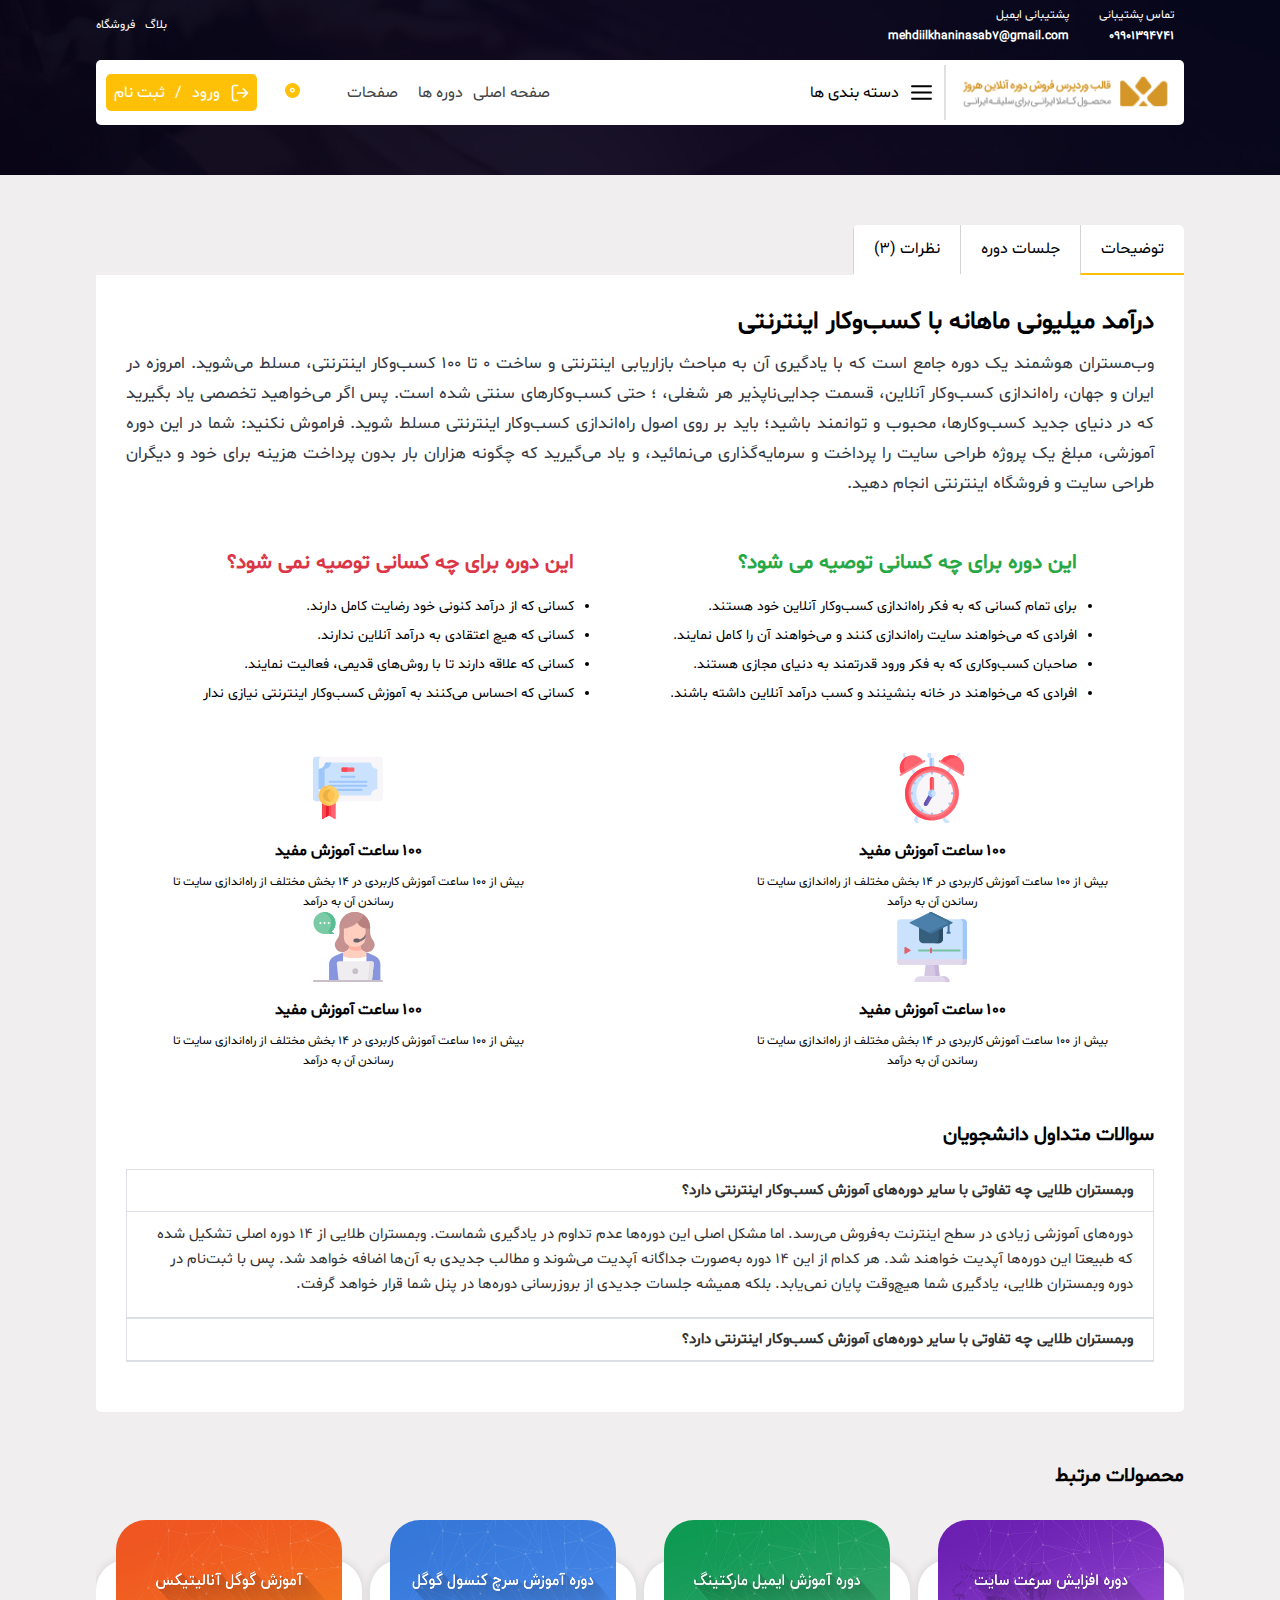
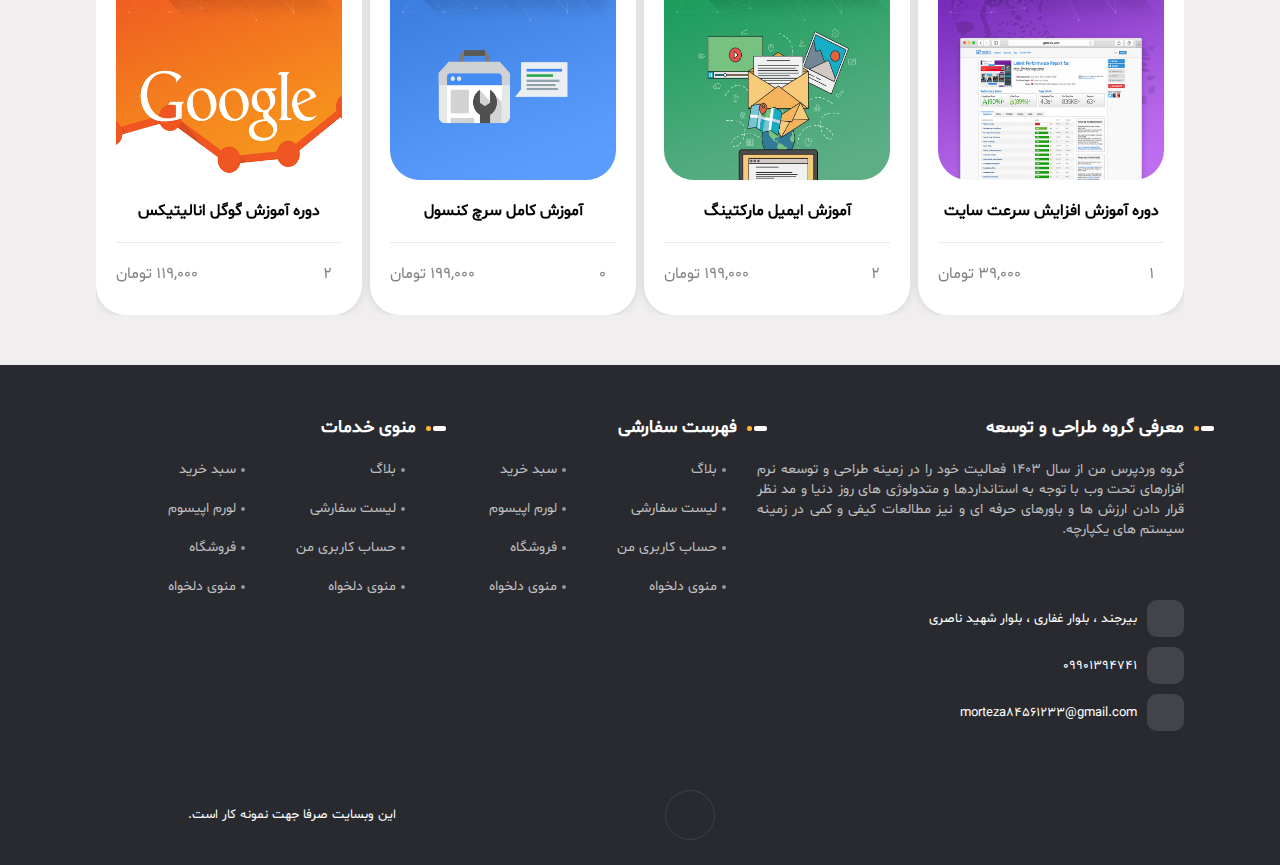
<file: product.html>
<!DOCTYPE html>
<html lang="en">
  <head>
    <meta charset="UTF-8" />
    <meta http-equiv="X-UA-Compatible" content="IE=edge" />
    <meta name="viewport" content="width=device-width, initial-scale=1.0" />
    <meta
      name="description"
      content="قالب فروش دوره برای سایت های آموزشی و فروش دوره ها و محصولات سایت"
    />
    <meta
      name="keywords"
      content="فروش دوره، سئو، برنامه نویسی، آموزش، جاوا اسکریپت"
    />
    <link
      rel="stylesheet"
      href="https://cdnjs.cloudflare.com/ajax/libs/font-awesome/6.2.1/css/all.min.css"
      integrity="sha512-MV7K8+y+gLIBoVD59lQIYicR65iaqukzvf/nwasF0nqhPay5w/9lJmVM2hMDcnK1OnMGCdVK+iQrJ7lzPJQd1w=="
      crossorigin="anonymous"
      referrerpolicy="no-referrer"
    />
    <link rel="stylesheet" href="assest/styles/libraries/swiper.css" />
    <link rel="stylesheet" href="assest/styles/product.css" />
    <title>فروشگاه</title>
  </head>

  <body dir="rtl" id="top-body">
    <div id="content">
      <!-- Mobile Menu -->
      <aside class="menu-mobile">
        <div class="icon__close">
          <span>
            <i class="fa fa-times-circle"></i>
          </span>
        </div>
        <div class="menu-mobile__wrapper">
          <div class="menu-mobile__content">
            <div class="menu-mobile__search">
              <input type="text" name="" id="" placeholder="جستجو کنید ..." />
              <span>
                <i class="fa fa-search"></i>
              </span>
            </div>
            <ul class="menu-mobile__list">
              <li class="menu-mobile__item">
                <a href="index.html" class="menu-mobile__link">
                  <span>صفحه اصلی</span>
                </a>
              </li>
              <li class="menu-mobile__item parent-item-submenu">
                <a href="#" class="menu-mobile__link">
                  <span>دوره ها</span>
                  <span><i class="fa fa-arrow-down"></i></span>
                </a>
                <ul class="menu-mobile__submenu--list">
                  <li class="menu-mobile__submenu--item">
                    <a href="cart.html" class="">سبد خرید</a>
                  </li>
                </ul>
              </li>
              <li class="menu-mobile__item parent-item-submenu">
                <a href="#" class="menu-mobile__link">
                  <span>صفحات</span>
                  <span><i class="fa fa-arrow-down"></i></span>
                </a>
                <ul class="menu-mobile__submenu--list">
                  <li class="menu-mobile__submenu--item">
                    <a href="blog.html" class="">بلاگ</a>
                  </li>
                  <li class="menu-mobile__submenu--item">
                    <a href="product.html" class="">محصول</a>
                  </li>
                  <li class="menu-mobile__submenu--item">
                    <a href="courses.html" class="">محصولات</a>
                  </li>
                  <li class="menu-mobile__submenu--item">
                    <a href="article.html" class="">جزئیات مقاله</a>
                  </li>
                </ul>
              </li>
            </ul>
          </div>
        </div>
      </aside>

      <!-- Header -->
      <header class="header-mini">
        <div class="u-container">
          <nav class="top-nav">
            <div class="top-nav__right">
              <div class="top-nav__right--contact">
                <div class="top-nav__img">
                  <i class="fa fa-phone"></i>
                </div>
                <p class="">
                  <span>تماس پشتیبانی</span>
                  <span>09901394741</span>
                </p>
              </div>
              <div class="top-nav__right--contact">
                <div class="top-nav__img">
                  <i class="fa fa-envelope"></i>
                </div>
                <p class="">
                  <span>پشتیبانی ایمیل</span>
                  <span>mehdiilkhaninasab7@gmail.com</span>
                </p>
              </div>
              <div class="menu__login-submit">
                <a href="#">
                  <svg class="icon icon-log-out">
                    <use
                      xlink:href="./assest/icons/defs.svg#icon-log-out"
                    ></use>
                  </svg>
                  <span>ورود</span>
                  <span>/</span>
                  <span>ثبت نام</span>
                </a>
              </div>
            </div>
            <div class="top-nav__left">
              <a href="#" class="">بلاگ</a>
              <a href="#" class="">فروشگاه</a>
            </div>
          </nav>
          <nav class="menu">
            <div class="menu__logo">
              <img src="assest/images/logo-1.png" alt="" />
            </div>
            <div class="menu__details">
              <div class="menu__right">
                <div class="menu__icon">
                  <svg class="icon icon-menu">
                    <use xlink:href="./assest/icons/defs.svg#icon-menu"></use>
                  </svg>
                </div>
                <p class="">دسته بندی ها</p>
                <ul class="menu__category--subMenu-list">
                  <li class="menu__category-subMeny-item subMneu__item">
                    <a href="#" class="">
                      <span>چند رسانه ای</span>
                      <i class="fa fa-arrow-left"></i>
                    </a>
                    <ul>
                      <li><a href="">انیمیشن و سه بعدی</a></li>
                      <li><a href="">فیلم صدا</a></li>
                    </ul>
                  </li>
                  <li class="menu__category-subMeny-item">
                    <a href="#" class="">زبان خارجی</a>
                  </li>
                  <li class="menu__category-subMeny-item">
                    <a href="#" class="">سبک زندگی</a>
                  </li>
                  <li class="menu__category-subMeny-item">
                    <a href="#" class="">طراحی</a>
                  </li>
                  <li class="menu__category-subMeny-item subMneu__item">
                    <a href="#" class="">
                      <span>فناوری اطلاعات</span>
                      <i class="fa fa-arrow-left"></i>
                    </a>
                    <ul>
                      <li><a href="">برنامه نویسی</a></li>
                      <li><a href="">شبکه و امنیت</a></li>
                    </ul>
                  </li>
                  <li class="menu__category-subMeny-item">
                    <a href="#" class="">کسب کار</a>
                  </li>
                </ul>
                <div class="menu__logo">
                  <img src="assest/images/logo-1.png" alt="" />
                </div>
              </div>
            </div>
            <div class="menu__left">
              <ul class="menu__list">
                <li>
                  <a href="/" class="nav-link"> صفحه اصلی </a>
                </li>
                <li>
                  <a href="" class="">
                    <span>دوره ها</span>
                    <span><i class="fa fa-arrow-down"></i></span>
                  </a>
                  <ul class="">
                    <li><a href="/cart" class="nav-link">سبد خرید</a></li>
                  </ul>
                </li>
                <li>
                  <a href="#" class="">
                    <span>صفحات</span>
                    <span><i class="fa fa-arrow-down"></i></span>
                  </a>
                  <ul class="">
                    <li><a href="/blog" class="nav-link">بلاگ</a></li>
                    <li><a href="/courses" class="nav-link">دوره ها</a></li>
                    <li><a href="/product" class="nav-link">محصول</a></li>
                    <li>
                      <a href="/article" class="nav-link">جزئیات مقاله</a>
                    </li>
                  </ul>
                </li>
              </ul>
              <div class="menu__baskit-search">
                <div class="menu__search">
                  <a href="#" class=""><i class="fa fa-search"></i></a>
                </div>
                <div class="menu__baskit">
                  <a href="#" class="">
                    <i class="fa fa-shopping-bag"></i>
                    <span>0</span>
                  </a>
                </div>
              </div>
              <div class="menu__login-submit">
                <a href="#">
                  <svg class="icon icon-log-out">
                    <use
                      xlink:href="./assest/icons/defs.svg#icon-log-out"
                    ></use>
                  </svg>
                  <span>ورود</span>
                  <span>/</span>
                  <span>ثبت نام</span>
                </a>
              </div>
            </div>
          </nav>
        </div>
      </header>

      <main class="product-page">
        <div class="u-container">
          <div class="product-page__wrapper">
            <div class="product-page_btns-tab">
              <button class="active" data-tab="description">توضیحات</button>
              <button data-tab="lessons">جلسات دوره</button>
              <button data-tab="comment" class="">نظرات (3)</button>
            </div>
            <div class="product-page__infos">
              <div
                class="product-page__tab product-page__desc active"
                data-desc="description"
                id="description"
              >
                <div class="desc__title">
                  <h2 class="">درآمد میلیونی ماهانه با کسب‌و‌کار اینترنتی</h2>
                  <p class="">
                    وب‌مستران هوشمند یک دوره جامع است که با یادگیری آن به مباحث
                    بازاریابی اینترنتی و ساخت ۰ تا ۱۰۰ کسب‌وکار اینترنتی، مسلط
                    می‌شوید. امروزه در ایران و جهان، راه‌اندازی کسب‌وکار آنلاین،
                    قسمت جدایی‌ناپذیر هر شغلی، ؛ حتی کسب‌و‌کارهای سنتی شده است.
                    پس اگر می‌خواهید تخصصی یاد بگیرید که در دنیای جدید
                    کسب‌وکارها، محبوب و توانمند باشید؛ باید بر روی اصول
                    راه‌اندازی کسب‌وکار اینترنتی مسلط شوید. فراموش نکنید: شما در
                    این دوره آموزشی، مبلغ یک پروژه طراحی سایت را پرداخت و
                    سرمایه‌گذاری می‌نمائید، و یاد می‌گیرید که چگونه هزاران بار
                    بدون پرداخت هزینه برای خود و دیگران طراحی سایت و فروشگاه
                    اینترنتی انجام دهید.
                  </p>
                </div>
                <div class="desc__targets">
                  <div class="desc__target--ok">
                    <h4 class="desc__targets--title">
                      این دوره برای چه کسانی توصیه می شود؟
                    </h4>
                    <ul class="">
                      <li>
                        برای تمام کسانی که به فکر راه‌اندازی کسب‌وکار آنلاین خود
                        هستند.
                      </li>
                      <li>
                        افرادی که می‌خواهند سایت راه‌اندازی کنند و می‌خواهند آن
                        را کامل نمایند.
                      </li>
                      <li>
                        صاحبان کسب‌وکاری که به فکر ورود قدرتمند به دنیای مجازی
                        هستند.
                      </li>
                      <li>
                        افرادی که می‌خواهند در خانه بنشینند و کسب درآمد آنلاین
                        داشته باشند.
                      </li>
                    </ul>
                  </div>
                  <div class="desc__target--not">
                    <h4 class="desc__targets--title">
                      این دوره برای چه کسانی توصیه نمی شود؟
                    </h4>
                    <ul class="">
                      <li>کسانی که از درآمد کنونی خود رضایت کامل دارند.</li>
                      <li>کسانی که هیچ اعتقادی به درآمد آنلاین ندارند.</li>
                      <li>
                        کسانی که علاقه دارند تا با روش‌های قدیمی، فعالیت نمایند.
                      </li>
                      <li>
                        کسانی که احساس می‌کنند به آموزش کسب‌وکار اینترنتی نیازی
                        ندار
                      </li>
                    </ul>
                  </div>
                </div>
                <div class="desc__properties">
                  <div class="desc__property--item">
                    <span class="desc__property__icon">
                      <svg
                        xmlns="http://www.w3.org/2000/svg"
                        id="Layer_1"
                        height="512"
                        viewBox="0 0 511.999 511.999"
                        width="512"
                      >
                        <g>
                          <path
                            d="m239.075 30.17v71.712c5.581-.521 11.223-.802 16.925-.802 5.698 0 11.337.281 16.913.801v-71.711z"
                            fill="#cbe2ff"
                          ></path>
                          <path
                            d="m255.994 30.17h-16.919v71.712c5.579-.521 11.219-.802 16.919-.802z"
                            fill="#9dc6fb"
                          ></path>
                          <path
                            d="m50.753 2.101c-7.491 4.325-10.058 13.904-5.733 21.396l8.71 15.086 5.443 1.503 21.685-13.392v-3.774l-8.71-15.086c-4.325-7.491-13.904-10.058-21.395-5.733z"
                            fill="#f9f6f9"
                          ></path>
                          <path
                            d="m60.129 19.204c-3.577-6.196-2.429-13.812 2.311-18.711-3.819-.971-8.004-.518-11.687 1.608-7.491 4.325-10.058 13.904-5.733 21.396l8.71 15.086 5.443 1.503 9.592-5.924z"
                            fill="#cbe2ff"
                          ></path>
                          <path
                            d="m461.247 2.101c-7.491-4.325-17.071-1.758-21.396 5.733l-8.71 15.086v7.25l21.685 10.559 5.443-2.147 8.71-15.086c4.326-7.491 1.759-17.07-5.732-21.395z"
                            fill="#f9f6f9"
                          ></path>
                          <path
                            d="m444.276 30.647 8.71-15.086c2.963-5.132 8.391-7.95 13.925-7.827-1.327-2.262-3.23-4.227-5.664-5.632-7.491-4.325-17.071-1.758-21.396 5.733l-8.71 15.086v7.25l13.135 6.396z"
                            fill="#cbe2ff"
                          ></path>
                          <path
                            d="m367.326 133.451 1.467 5.059 16.483 14.958h6.665l20.74-35.923-27.129-15.662z"
                            fill="#f9f6f9"
                          ></path>
                          <path
                            d="m378.318 147.154 21.412-37.086-14.178-8.185-18.226 31.568 1.467 5.059z"
                            fill="#cbe2ff"
                          ></path>
                          <path
                            d="m99.319 117.545 20.74 35.923h4.025l20.589-16.803v-3.214l-18.226-31.568z"
                            fill="#f9f6f9"
                          ></path>
                          <path
                            d="m113.317 109.463-13.998 8.082 20.74 35.923h4.025l9.95-8.121z"
                            fill="#cbe2ff"
                          ></path>
                          <path
                            d="m383.741 477.692-11.497-23.286-4.91-1.091-35.627 21.29-.971 3.145 10.365 20.994c5.813 11.774 20.071 16.606 31.845 10.793 11.775-5.813 16.608-20.07 10.795-31.845z"
                            fill="#f9f6f9"
                          ></path>
                          <path
                            d="m358.88 482.479-9.193-18.619-17.981 10.745-.971 3.145 10.365 20.994c5.813 11.774 20.071 16.606 31.845 10.793 6.102-3.012 10.333-8.295 12.191-14.322-10.384 2.212-21.34-2.779-26.256-12.736z"
                            fill="#cbe2ff"
                          ></path>
                          <path
                            d="m139.756 454.406-11.497 23.286c-5.813 11.775-.98 26.032 10.794 31.845s26.032.981 31.845-10.793l10.365-20.993v-4.991l-36.833-19.96z"
                            fill="#f9f6f9"
                          ></path>
                          <path
                            d="m152.607 480.611 9.107-18.445-17.284-9.366-4.674 1.607-11.497 23.286c-5.813 11.775-.98 26.032 10.794 31.845 6.619 3.268 14.023 3.172 20.27.369-8.737-6.785-11.804-18.991-6.716-29.296z"
                            fill="#cbe2ff"
                          ></path>
                          <g>
                            <g>
                              <path
                                d="m256 492.504c-108.531 0-196.827-88.296-196.827-196.827s88.296-196.827 196.827-196.827 196.827 88.296 196.827 196.827-88.296 196.827-196.827 196.827z"
                                fill="#ff636e"
                              ></path>
                            </g>
                          </g>
                          <path
                            d="m107.977 295.677c0-100.269 75.367-183.26 172.425-195.315-7.998-.993-16.14-1.512-24.402-1.512-108.531 0-196.827 88.296-196.827 196.827s88.296 196.827 196.827 196.827c8.262 0 16.405-.518 24.402-1.512-97.058-12.055-172.425-95.046-172.425-195.315z"
                            fill="#ff4654"
                          ></path>
                          <circle
                            cx="256"
                            cy="295.677"
                            fill="#f9f6f9"
                            r="162.988"
                          ></circle>
                          <path
                            d="m141.816 295.677c0-81.58 60.248-149.35 138.586-161.161-7.962-1.201-16.11-1.827-24.402-1.827-89.872 0-162.989 73.116-162.989 162.989s73.116 162.988 162.989 162.988c8.292 0 16.44-.627 24.402-1.827-78.338-11.812-138.586-79.581-138.586-161.162z"
                            fill="#cbe2ff"
                          ></path>
                          <g>
                            <path
                              d="m255.994 157.018c-4.267 0-7.726-3.459-7.726-7.726v-15.572c0-4.267 3.459-7.726 7.726-7.726s7.726 3.459 7.726 7.726v15.572c0 4.267-3.459 7.726-7.726 7.726z"
                              fill="#9dc6fb"
                            ></path>
                          </g>
                          <g>
                            <path
                              d="m255.994 465.362c-4.267 0-7.726-3.459-7.726-7.726v-15.572c0-4.268 3.459-7.726 7.726-7.726s7.726 3.459 7.726 7.726v15.572c0 4.267-3.459 7.726-7.726 7.726z"
                              fill="#9dc6fb"
                            ></path>
                          </g>
                          <g>
                            <path
                              d="m176.11 172.767-7.786-13.486c-2.134-3.696-.867-8.421 2.828-10.554 3.695-2.134 8.421-.868 10.554 2.828l7.786 13.486c2.134 3.696.867 8.421-2.828 10.554s-8.421.868-10.554-2.828z"
                              fill="#9dc6fb"
                            ></path>
                          </g>
                          <g>
                            <path
                              d="m330.282 439.801-7.786-13.486c-2.134-3.695-.868-8.421 2.828-10.554 3.695-2.132 8.421-.868 10.554 2.828l7.786 13.486c2.134 3.695.868 8.42-2.828 10.554-3.696 2.133-8.421.867-10.554-2.828z"
                              fill="#9dc6fb"
                            ></path>
                          </g>
                          <g>
                            <path
                              d="m125.356 229.175-13.486-7.786c-3.695-2.134-4.962-6.859-2.828-10.554 2.133-3.696 6.859-4.961 10.554-2.828l13.486 7.786c3.695 2.134 4.962 6.859 2.828 10.554-2.131 3.695-6.856 4.962-10.554 2.828z"
                              fill="#9dc6fb"
                            ></path>
                          </g>
                          <g>
                            <path
                              d="m392.391 383.347-13.486-7.786c-3.695-2.134-4.962-6.859-2.828-10.554 2.133-3.696 6.859-4.961 10.554-2.828l13.486 7.786c3.695 2.134 4.962 6.859 2.828 10.554-2.132 3.695-6.857 4.962-10.554 2.828z"
                              fill="#9dc6fb"
                            ></path>
                          </g>
                          <g>
                            <path
                              d="m109.608 303.403h-15.573c-4.267 0-7.726-3.459-7.726-7.726 0-4.268 3.459-7.726 7.726-7.726h15.572c4.267 0 7.726 3.459 7.726 7.726.001 4.267-3.458 7.726-7.725 7.726z"
                              fill="#9dc6fb"
                            ></path>
                          </g>
                          <g>
                            <path
                              d="m417.952 303.403h-15.572c-4.267 0-7.726-3.459-7.726-7.726 0-4.268 3.459-7.726 7.726-7.726h15.572c4.267 0 7.726 3.459 7.726 7.726.001 4.267-3.459 7.726-7.726 7.726z"
                              fill="#9dc6fb"
                            ></path>
                          </g>
                          <g>
                            <path
                              d="m109.043 380.519c-2.134-3.695-.867-8.42 2.828-10.554l13.486-7.786c3.695-2.132 8.421-.868 10.554 2.828 2.134 3.695.867 8.42-2.828 10.554l-13.486 7.786c-3.697 2.134-8.421.867-10.554-2.828z"
                              fill="#9dc6fb"
                            ></path>
                          </g>
                          <g>
                            <path
                              d="m376.077 226.347c-2.134-3.695-.867-8.42 2.828-10.554l13.486-7.786c3.696-2.132 8.42-.868 10.554 2.828 2.134 3.695.867 8.42-2.828 10.554l-13.486 7.786c-3.696 2.134-8.421.867-10.554-2.828z"
                              fill="#9dc6fb"
                            ></path>
                          </g>
                          <g>
                            <path
                              d="m171.151 442.629c-3.696-2.134-4.962-6.859-2.828-10.554l7.786-13.486c2.134-3.696 6.859-4.961 10.554-2.828 3.696 2.134 4.962 6.859 2.828 10.554l-7.786 13.486c-2.133 3.695-6.857 4.961-10.554 2.828z"
                              fill="#9dc6fb"
                            ></path>
                          </g>
                          <g>
                            <path
                              d="m325.324 175.595c-3.695-2.133-4.962-6.859-2.828-10.554l7.786-13.486c2.134-3.696 6.859-4.963 10.554-2.828 3.695 2.133 4.962 6.859 2.828 10.554l-7.786 13.486c-2.134 3.695-6.859 4.962-10.554 2.828z"
                              fill="#9dc6fb"
                            ></path>
                          </g>
                          <g>
                            <path
                              d="m66.628 29.598c-44.177 25.505-59.367 82.195-33.861 126.371l160.232-92.51c-25.505-44.177-82.195-59.367-126.371-33.861z"
                              fill="#ff636e"
                            ></path>
                          </g>
                          <path
                            d="m72.555 26.458c-1.997.969-3.975 2.013-5.928 3.14-44.176 25.505-59.366 82.195-33.861 126.371l28.064-16.203c-18.236-37.648-12.684-81.547 11.725-113.308z"
                            fill="#ff4654"
                          ></path>
                          <g>
                            <path
                              d="m445.372 29.598c44.176 25.505 59.366 82.195 33.861 126.371l-160.233-92.51c25.506-44.177 82.196-59.367 126.372-33.861z"
                              fill="#ff636e"
                            ></path>
                          </g>
                          <path
                            d="m449.042 31.836c-1.201-.769-2.422-1.518-3.67-2.238-44.176-25.506-100.866-10.316-126.372 33.861l26.229 15.143c23.611-34.386 64.154-51.565 103.813-46.766z"
                            fill="#ff4654"
                          ></path>
                          <g>
                            <path
                              d="m281.033 0h-50.066c-4.628 0-8.38 3.752-8.38 8.38v17.078c0 4.628 3.752 8.38 8.38 8.38h50.066c4.628 0 8.38-3.751 8.38-8.38v-17.078c0-4.628-3.752-8.38-8.38-8.38z"
                              fill="#f9f6f9"
                            ></path>
                          </g>
                          <path
                            d="m248.761 25.458v-17.078c0-4.628 3.752-8.38 8.38-8.38h-26.175c-4.628 0-8.38 3.752-8.38 8.38v17.078c0 4.628 3.752 8.38 8.38 8.38h26.175c-4.628 0-8.38-3.751-8.38-8.38z"
                            fill="#cbe2ff"
                          ></path>
                          <g>
                            <path
                              d="m256 466.392c-94.132 0-170.715-76.583-170.715-170.715s76.582-170.714 170.715-170.714 170.715 76.582 170.715 170.714-76.583 170.715-170.715 170.715zm0-325.977c-85.612 0-155.262 69.65-155.262 155.262s69.65 155.263 155.262 155.263 155.262-69.651 155.262-155.263c0-85.611-69.651-155.262-155.262-155.262z"
                              fill="#ff7f87"
                            ></path>
                          </g>
                          <path
                            d="m256 175.303c-8.534 0-15.453 6.918-15.453 15.453v80.962l.596.973h28.968l1.341-.973v-80.962c0-8.534-6.918-15.453-15.452-15.453z"
                            fill="#ff636e"
                          ></path>
                          <path
                            d="m256 190.756c0-5.716 3.112-10.695 7.726-13.368-2.275-1.318-4.908-2.084-7.726-2.084-8.534 0-15.453 6.918-15.453 15.453v80.962l.596.973h15.453l-.596-.974z"
                            fill="#ff4654"
                          ></path>
                          <path
                            d="m256 321.452-23.876-12.748h-1.489l-32.526 56.333c-4.268 7.391-1.735 16.841 5.656 21.109 7.39 4.268 16.841 1.736 21.109-5.655l32.52-56.322z"
                            fill="#6e60b8"
                          ></path>
                          <path
                            d="m214.086 366.859 29.916-51.813-11.879-6.343h-1.489l-32.526 56.333c-4.268 7.391-1.735 16.841 5.656 21.109 3.698 2.135 7.911 2.568 11.734 1.542-4.513-5.835-5.329-14.045-1.412-20.828z"
                            fill="#6353b2"
                          ></path>
                          <path
                            d="m265.991 268.962c-9.225 5.341-15.452 15.31-15.452 26.716 0 11.405 6.226 21.374 15.452 26.716 10.815-4.058 18.534-14.501 18.534-26.716.001-12.216-7.718-22.658-18.534-26.716z"
                            fill="#cbe2ff"
                          ></path>
                          <path
                            d="m251.876 295.677c0-11.366 6.683-21.197 16.325-25.779-3.701-1.759-7.838-2.747-12.201-2.747-15.73 0-28.526 12.797-28.526 28.526s12.797 28.526 28.526 28.526c4.363 0 8.5-.988 12.201-2.747-9.642-4.581-16.325-14.413-16.325-25.779z"
                            fill="#9dc6fb"
                          ></path>
                          <g>
                            <g>
                              <path
                                d="m19.607 163.567c-2.134-3.696-.868-8.421 2.828-10.554l173.17-99.98c3.696-2.135 8.42-.868 10.554 2.828s.868 8.421-2.828 10.554l-173.17 99.98c-3.695 2.134-8.421.868-10.554-2.828z"
                                fill="#ff7f87"
                              ></path>
                            </g>
                          </g>
                          <g>
                            <g>
                              <path
                                d="m481.838 166.395-173.169-99.98c-3.696-2.133-4.962-6.859-2.828-10.554 2.133-3.695 6.858-4.963 10.554-2.828l173.17 99.98c3.696 2.133 4.962 6.859 2.828 10.554-2.134 3.696-6.859 4.962-10.555 2.828z"
                                fill="#ff7f87"
                              ></path>
                            </g>
                          </g>
                        </g>
                      </svg>
                    </span>
                    <h2 class="">۱۰۰ ساعت آموزش مفید</h2>
                    <p class="">
                      بیش از ۱۰۰ ساعت آموزش کاربردی در ۱۴ بخش مختلف از
                      راه‌اندازی سایت تا رساندن آن به درآمد
                    </p>
                  </div>
                  <div class="desc__property--item">
                    <span class="desc__property__icon">
                      <svg
                        xmlns="http://www.w3.org/2000/svg"
                        id="Layer_1"
                        height="512"
                        viewBox="0 0 512 512"
                        width="512"
                      >
                        <g>
                          <path
                            d="m490.63 28.132h-469.26c-11.803 0-21.37 9.568-21.37 21.37v281.75c0 11.802 9.567 21.37 21.37 21.37h469.26c11.802 0 21.37-9.567 21.37-21.37v-281.75c0-11.802-9.567-21.37-21.37-21.37z"
                            fill="#f9f6f9"
                          ></path>
                          <path
                            d="m463.21 115.178c-20.031-2.331-35.924-18.231-38.256-38.256-.502-4.307-4.097-7.583-8.433-7.583h-321.041c-4.337 0-7.932 3.275-8.434 7.583-2.331 20.03-18.23 35.924-38.256 38.256-4.307.502-7.583 4.097-7.583 8.434v133.531c0 4.337 3.275 7.932 7.583 8.434 2.453.286 4.843.778 7.155 1.453l9.644-2.836 116.915 37.773 7.905 9.449h226.111c4.337 0 7.932-3.275 8.434-7.583 2.331-20.031 18.231-35.924 38.256-38.256 4.307-.501 7.583-4.097 7.583-8.433v-133.533c0-4.337-3.275-7.932-7.583-8.433z"
                            fill="#cbe2ff"
                          ></path>
                          <path
                            d="m43.406 331.252v-281.75c0-11.802 9.567-21.37 21.37-21.37h-43.406c-11.803 0-21.37 9.568-21.37 21.37v281.75c0 11.802 9.567 21.37 21.37 21.37h43.406c-11.802 0-21.37-9.568-21.37-21.37z"
                            fill="#cbe2ff"
                          ></path>
                          <g>
                            <path
                              d="m92.196 265.576c-4.307-.501-7.583-4.097-7.583-8.433v-133.532c0-4.337 3.275-7.932 7.583-8.434 20.031-2.331 35.924-18.231 38.256-38.256.501-4.307 4.097-7.583 8.433-7.583h-43.405c-4.337 0-7.932 3.275-8.434 7.583-2.331 20.03-18.23 35.924-38.256 38.256-4.307.502-7.583 4.097-7.583 8.434v133.531c0 4.337 3.275 7.932 7.583 8.434 2.453.286 4.843.778 7.155 1.453l9.644-2.836 56.101 18.125c-7.006-9.091-17.509-15.347-29.494-16.742z"
                              fill="#9dc6fb"
                            ></path>
                          </g>
                          <path
                            d="m94.859 364.978h-24.988l-4.282 1.735v111.89c0 4.113 4.51 6.633 8.013 4.477l21.257-13.081z"
                            fill="#ff4654"
                          ></path>
                          <path
                            d="m162.93 364.978h-26.169v105.021l21.257 13.081c3.503 2.156 8.013-.365 8.013-4.477v-111.89z"
                            fill="#ff636e"
                          ></path>
                          <path
                            d="m295.41 106.387h-78.82c-4.216 0-7.634 3.418-7.634 7.634v15.636c0 4.216 3.418 7.634 7.634 7.634h78.821c4.216 0 7.634-3.418 7.634-7.634v-15.636c-.001-4.216-3.419-7.634-7.635-7.634z"
                            fill="#ff636e"
                          ></path>
                          <path
                            d="m250.506 129.657v-15.636c0-4.216 3.418-7.634 7.634-7.634h-41.55c-4.216 0-7.634 3.418-7.634 7.634v15.636c0 4.216 3.418 7.634 7.634 7.634h41.55c-4.216 0-7.634-3.418-7.634-7.634z"
                            fill="#ff4654"
                          ></path>
                          <g>
                            <path
                              d="m303.045 181.877h-94.089c-4.267 0-7.726-3.459-7.726-7.726s3.459-7.726 7.726-7.726h94.089c4.267 0 7.726 3.459 7.726 7.726s-3.459 7.726-7.726 7.726z"
                              fill="#9dc6fb"
                            ></path>
                          </g>
                          <g>
                            <path
                              d="m390.459 217.589h-268.918c-4.267 0-7.726-3.459-7.726-7.726 0-4.268 3.459-7.726 7.726-7.726h268.918c4.267 0 7.726 3.459 7.726 7.726s-3.459 7.726-7.726 7.726z"
                              fill="#9dc6fb"
                            ></path>
                          </g>
                          <g>
                            <path
                              d="m390.459 247.636h-268.918c-4.267 0-7.726-3.459-7.726-7.726 0-4.268 3.459-7.726 7.726-7.726h268.918c4.267 0 7.726 3.459 7.726 7.726 0 4.268-3.459 7.726-7.726 7.726z"
                              fill="#9dc6fb"
                            ></path>
                          </g>
                          <g>
                            <path
                              d="m354.51 277.684h-191.408c-4.267 0-7.726-3.459-7.726-7.726 0-4.268 3.459-7.726 7.726-7.726h191.408c4.267 0 7.726 3.459 7.726 7.726s-3.459 7.726-7.726 7.726z"
                              fill="#9dc6fb"
                            ></path>
                          </g>
                          <path
                            d="m134.515 380.946h-38.503l-1.818 2.01v87.452l18.861-11.606c1.69-1.04 3.821-1.04 5.511 0l18.861 11.606v-87.452z"
                            fill="#ff4654"
                          ></path>
                          <path
                            d="m115.867 380.946h-19.855l-1.818 2.01v87.452l18.861-11.606c.862-.53 1.839-.787 2.813-.776v-77.08z"
                            fill="#e61e2b"
                          ></path>
                          <circle
                            cx="115.81"
                            cy="311.548"
                            fill="#ffd064"
                            r="74.603"
                          ></circle>
                          <path
                            d="m74.173 311.547c0-35.535 24.853-65.247 58.12-72.753-5.305-1.197-10.816-1.85-16.483-1.85-41.202 0-74.603 33.401-74.603 74.603s33.401 74.603 74.603 74.603c5.666 0 11.178-.653 16.483-1.85-33.267-7.506-58.12-37.217-58.12-72.753z"
                            fill="#ffc250"
                          ></path>
                          <path
                            d="m115.809 267.85c-24.094 0-43.697 19.603-43.697 43.698 0 24.094 19.603 43.697 43.697 43.697 24.095 0 43.698-19.603 43.698-43.697 0-24.095-19.602-43.698-43.698-43.698z"
                            fill="#ffc250"
                          ></path>
                          <path
                            d="m105.078 311.548c0-18.265 11.268-33.94 27.214-40.46-5.09-2.081-10.653-3.238-16.483-3.238-24.094 0-43.697 19.603-43.697 43.698 0 24.094 19.603 43.697 43.697 43.697 5.83 0 11.393-1.157 16.483-3.238-15.946-6.52-27.214-22.195-27.214-40.459z"
                            fill="#ebb044"
                          ></path>
                        </g>
                      </svg>
                    </span>
                    <h2 class="">۱۰۰ ساعت آموزش مفید</h2>
                    <p class="">
                      بیش از ۱۰۰ ساعت آموزش کاربردی در ۱۴ بخش مختلف از
                      راه‌اندازی سایت تا رساندن آن به درآمد
                    </p>
                  </div>
                  <div class="desc__property--item">
                    <span class="desc__property__icon">
                      <svg
                        xmlns="http://www.w3.org/2000/svg"
                        id="Layer_1"
                        height="512"
                        viewBox="0 0 512 512"
                        width="512"
                      >
                        <g>
                          <g clip-rule="evenodd" fill-rule="evenodd">
                            <path
                              d="m24.419 53.729h463.162c12.715 0 23.094 10.381 23.094 23.066v286.259c0 12.685-10.379 23.066-23.094 23.066h-463.162c-12.715 0-23.094-10.381-23.094-23.066v-286.259c0-12.685 10.379-23.066 23.094-23.066z"
                              fill="#cbe2ff"
                            ></path>
                            <path
                              d="m457.491 53.729h30.09c12.715 0 23.094 10.381 23.094 23.066v286.259c0 12.685-10.379 23.066-23.094 23.066h-30.09c12.684 0 23.094-10.381 23.094-23.066v-286.259c0-12.685-10.382-23.066-23.094-23.066z"
                              fill="#9dc6fb"
                            ></path>
                            <path
                              d="m209.798 386.12h92.432l10.439 83.645h-113.338z"
                              fill="#d5c6e4"
                            ></path>
                            <path
                              d="m272.112 386.12h30.118l10.439 83.645h-30.091z"
                              fill="#c6b4da"
                            ></path>
                            <path
                              d="m192.591 78.928h112.114c17.321 0 31.484 14.163 31.484 31.484v86.916c0 17.321-14.163 31.513-31.484 31.513h-112.114c-17.32 0-31.485-14.192-31.485-31.513v-86.916c-.001-17.321 14.164-31.484 31.485-31.484z"
                              fill="#365e7d"
                            ></path>
                            <path
                              d="m274.614 78.928h30.091c17.321 0 31.484 14.163 31.484 31.484v86.916c0 17.321-14.163 31.513-31.484 31.513h-30.091c17.321 0 31.483-14.192 31.483-31.513v-86.916c.001-17.321-14.162-31.484-31.483-31.484z"
                              fill="#2b4d66"
                            ></path>
                          </g>
                          <path
                            d="m369.608 159.643c-4.152 0-7.51-3.385-7.51-7.537s3.358-7.537 7.51-7.537h.256v-54.407c0-4.181 3.385-7.537 7.537-7.537s7.508 3.356 7.508 7.537v54.407h.256c4.182 0 7.536 3.385 7.536 7.537s-3.354 7.537-7.536 7.537z"
                            fill="#3e6dab"
                          ></path>
                          <path
                            clip-rule="evenodd"
                            d="m94.127 82.284c-3.696-1.848-3.981-4.749 0-6.741l147.78-73.89c4.438-2.218 9.102-2.189 13.482 0l147.779 73.89c4.238 2.104 4.125 4.693 0 6.741l-147.779 73.89c-4.295 2.133-8.816 2.332-13.482 0z"
                            fill="#4a80aa"
                            fill-rule="evenodd"
                          ></path>
                          <path
                            clip-rule="evenodd"
                            d="m233.602 5.806 8.305-4.153c4.438-2.218 9.102-2.189 13.482 0l147.779 73.89c4.238 2.104 4.125 4.693 0 6.741l-147.779 73.89c-4.295 2.133-8.816 2.332-13.482 0l-8.305-4.153 139.476-69.737c4.094-2.048 4.209-4.636 0-6.741z"
                            fill="#407093"
                            fill-rule="evenodd"
                          ></path>
                          <path
                            d="m61.904 256.115 35.438 20.478c.796.427 1.479 1.081 1.963 1.934 1.449 2.503.596 5.717-1.906 7.168l-35.183 20.307c-.824.568-1.848.882-2.929.882-2.9 0-5.262-2.332-5.262-5.233v-40.983h.029c-.029-.91.197-1.793.682-2.645 1.45-2.505 4.664-3.358 7.168-1.908z"
                            fill="#dd636e"
                          ></path>
                          <path
                            d="m161.105 288.766c-4.18 0-7.536-3.384-7.536-7.537s3.356-7.509 7.536-7.509h296.613c4.152 0 7.536 3.356 7.536 7.509 0 4.152-3.384 7.537-7.536 7.537z"
                            fill="#78c2a4"
                          ></path>
                          <path
                            d="m241.11 268.345c0-4.152 3.386-7.508 7.537-7.508 4.153 0 7.537 3.356 7.537 7.508v25.768c0 4.153-3.384 7.537-7.537 7.537-4.151 0-7.537-3.384-7.537-7.537z"
                            fill="#dd636e"
                          ></path>
                          <path
                            clip-rule="evenodd"
                            d="m510.675 344.88h-509.35v18.174c0 12.685 10.379 23.066 23.094 23.066h185.379 92.433 185.351c12.715 0 23.094-10.381 23.094-23.066v-18.174zm-131.056 167.12h-247.238c-3.3 0-6.058-2.958-5.546-6.285 3.044-20.278 20.647-35.95 41.751-35.95h174.828c21.104 0 38.707 15.671 41.779 35.95.484 3.327-2.274 6.285-5.574 6.285z"
                            fill="#e2d8ec"
                            fill-rule="evenodd"
                          ></path>
                          <path
                            clip-rule="evenodd"
                            d="m510.675 344.88h-30.09v18.174c0 12.685-10.41 23.066-23.094 23.066h30.09c12.715 0 23.094-10.381 23.094-23.066zm-131.056 167.12h-30.091c3.3 0 6.058-2.958 5.546-6.285-3.043-20.278-20.648-35.95-41.75-35.95h30.09c21.104 0 38.707 15.671 41.779 35.95.484 3.327-2.274 6.285-5.574 6.285z"
                            fill="#d5c6e4"
                            fill-rule="evenodd"
                          ></path>
                        </g>
                      </svg>
                    </span>
                    <h2 class="">۱۰۰ ساعت آموزش مفید</h2>
                    <p class="">
                      بیش از ۱۰۰ ساعت آموزش کاربردی در ۱۴ بخش مختلف از
                      راه‌اندازی سایت تا رساندن آن به درآمد
                    </p>
                  </div>
                  <div class="desc__property--item">
                    <span class="desc__property__icon">
                      <svg
                        xmlns="http://www.w3.org/2000/svg"
                        id="Capa_1"
                        height="512"
                        viewBox="0 0 512 512"
                        width="512"
                      >
                        <g>
                          <g>
                            <g>
                              <path
                                d="m3.806 80.654c0-44.939 36.754-81.294 81.842-80.645 43.675.628 79.188 36.446 79.464 80.124.155 24.461-10.583 46.414-27.645 61.305-1.801 1.571-1.541 4.439.516 5.656l15.197 8.992c2.457 1.454 1.426 5.22-1.429 5.22l-68.818-.017c-43.839-.815-79.127-36.602-79.127-80.635z"
                                fill="#7acaa6"
                              ></path>
                            </g>
                          </g>
                          <path
                            d="m153.18 156.086-15.198-8.992c-2.046-1.21-2.33-4.074-.539-5.636 17.257-15.049 28.051-37.322 27.66-62.108-.677-42.873-35.377-78.066-78.238-79.315-6.078-.177-12.01.32-17.727 1.419 37.047 7.102 65.281 39.757 65.527 78.678.119 18.849-6.23 36.209-16.956 49.996-6.477 8.325-4.372 20.397 4.706 25.769l.318.188c2.43 1.438 1.444 5.132-1.339 5.212l30.356.007c2.855.002 3.887-3.765 1.43-5.218z"
                            fill="#57be92"
                          ></path>
                          <g>
                            <g>
                              <path
                                d="m396.792 292.755h-182.966c-45.698 0-70.706-53.256-41.519-88.42l1.623-1.956c12.858-15.491 19.896-34.99 19.896-55.122v-35.283c.001-61.842 50.133-111.974 111.975-111.974 61.842 0 111.974 50.132 111.974 111.974v36.474c0 20.343 7.186 40.032 20.29 55.593 29.551 35.092 4.605 88.714-41.273 88.714z"
                                fill="#c59191"
                              ></path>
                              <path
                                d="m492.97 383.43v120.96h-375.32v-120.05c0-27.18 16.29-51.71 41.33-62.25l60.59-26.34 20.4-8.87c15.48-6.73 25.49-22 25.49-38.88v-7.83h79.69v7.43c0 16.95 10.11 32.28 25.7 38.96l81.95 35.13c24.42 10.82 40.17 35.02 40.17 61.74z"
                                fill="#fff"
                              ></path>
                              <path
                                d="m219.565 324.59c20.679 6.179 51.116 12.769 88.217 12.12 34.811-.608 63.387-7.377 83.271-13.728l9.88-23.527-30.086-12.895c-15.586-6.681-25.692-22.006-25.692-38.964v-7.424h-79.69v7.828c0 16.878-10.012 32.147-25.489 38.877l-24.368 10.595z"
                                fill="#ffcebf"
                              ></path>
                              <g fill="#8795de">
                                <path
                                  d="m452.796 321.685-61.732-26.459-.011.001v209.161h101.918v-120.957c0-26.717-15.749-50.922-40.175-61.746z"
                                ></path>
                                <path
                                  d="m219.57 295.75v208.64h-101.92v-120.05c0-27.18 16.29-51.71 41.33-62.25z"
                                ></path>
                              </g>
                            </g>
                            <g>
                              <path
                                d="m332.933 283.912c9.168 0 17.904-1.841 25.867-5.163-8.542-7.885-13.646-19.105-13.646-31.152v-7.424h-79.69v7.827c0 6.097-1.313 11.982-3.712 17.332 12.067 11.503 28.392 18.579 46.379 18.579h24.802z"
                                fill="#ffb09e"
                              ></path>
                              <path
                                d="m384.957 120.293v65.925c0 37.14-30.108 67.247-67.247 67.247h-24.801c-37.14 0-67.247-30.108-67.247-67.247v-65.925c0-24.161 19.586-43.748 43.748-43.748h71.8c24.161.001 43.747 19.587 43.747 43.748z"
                                fill="#ffcebf"
                              ></path>
                              <path
                                d="m384.957 154.593c-.03.091-.067.179-.094.272-2.431 8.395-8.811 24.253-24.229 36.142-7.179 5.537-15.368 9.537-24.338 11.891-4.066 1.067-6.498 5.228-5.431 9.294.898 3.419 3.981 5.682 7.358 5.682.639 0 1.289-.081 1.937-.251 10.952-2.874 20.968-7.773 29.771-14.56 6.079-4.688 10.999-9.866 14.982-15.072.015-.59.045-1.177.045-1.771v-31.627z"
                                fill="#7a6d79"
                              ></path>
                              <path
                                d="m327.949 223.939h-17.837c-8.119 0-14.701-6.582-14.701-14.701 0-8.119 6.582-14.701 14.701-14.701h17.837c8.119 0 14.701 6.582 14.701 14.701-.001 8.12-6.582 14.701-14.701 14.701z"
                                fill="#685e68"
                              ></path>
                              <g>
                                <path
                                  d="m321.201 59.097c1.708-21.54 22.33-35.835 42.067-43.239 32.649 19.563 54.507 55.284 54.507 96.115v7.698c-1.805.379-3.601.711-5.377.976-10.873 1.624-20.132.921-26.458 0-40.763-5.43-66.802-35.535-64.739-61.55z"
                                  fill="#b98080"
                                ></path>
                                <path
                                  d="m305.801 0c25.288 0 48.616 8.386 67.361 22.525-9.351 16.271-30.823 48.441-71.086 72.257-29.89 17.681-58.074 23.622-75.43 25.865h-32.818v-8.674c-.001-61.841 50.131-111.973 111.973-111.973z"
                                  fill="#c59191"
                                ></path>
                              </g>
                            </g>
                          </g>
                          <path
                            d="m430.971 504.388h-243.654l-13.439-126.775c-.953-8.992 6.096-16.828 15.138-16.828h240.257c9.042 0 16.091 7.836 15.138 16.828z"
                            fill="#efedef"
                          ></path>
                          <path
                            d="m429.272 360.785h-30.446c9.042 0 16.091 7.836 15.138 16.828l-13.439 126.776h30.446l13.439-126.776c.954-8.992-6.095-16.828-15.138-16.828z"
                            fill="#e5e1e5"
                          ></path>
                          <g>
                            <path
                              d="m504.5 512h-497c-4.143 0-7.5-3.358-7.5-7.5s3.357-7.5 7.5-7.5h497c4.143 0 7.5 3.358 7.5 7.5s-3.357 7.5-7.5 7.5z"
                              fill="#c9bfc8"
                            ></path>
                          </g>
                          <circle
                            cx="309.144"
                            cy="432.587"
                            fill="#c9bfc8"
                            r="21.312"
                          ></circle>
                          <g fill="#fff">
                            <circle cx="54.014" cy="80.653" r="7.611"></circle>
                            <circle cx="84.46" cy="80.653" r="7.611"></circle>
                            <circle cx="114.906" cy="80.653" r="7.611"></circle>
                          </g>
                        </g>
                      </svg>
                    </span>
                    <h2 class="">۱۰۰ ساعت آموزش مفید</h2>
                    <p class="">
                      بیش از ۱۰۰ ساعت آموزش کاربردی در ۱۴ بخش مختلف از
                      راه‌اندازی سایت تا رساندن آن به درآمد
                    </p>
                  </div>
                </div>
                <div class="desc__questions">
                  <h2 class="desc__question--title">سوالات متداول دانشجویان</h2>
                  <div class="questions__box">
                    <div class="question__box">
                      <h5 class="question__box--title">
                        <span><i class="fas fa-minus"></i></span>
                        <span
                          >وبمستران طلایی چه تفاوتی با سایر دوره‌های آموزش
                          کسب‌و‌کار اینترنتی دارد؟</span
                        >
                      </h5>
                      <div class="question__box--answer active">
                        <p class="">
                          دوره‌های آموزشی زیادی در سطح اینترنت به‌فروش می‌رسد.
                          اما مشکل اصلی این دوره‌ها عدم تداوم در یادگیری شماست.
                          وبمستران طلایی از ۱۴ دوره اصلی تشکیل شده که طبیعتا این
                          دوره‌ها آپدیت خواهند شد. هر کدام از این ۱۴ دوره
                          به‌صورت جداگانه آپدیت می‌شوند و مطالب جدیدی به آن‌ها
                          اضافه خواهد شد. پس با ثبت‌نام در دوره وبمستران طلایی،
                          یادگیری شما هیچ‌وقت پایان نمی‌یابد. بلکه همیشه جلسات
                          جدیدی از بروزرسانی دوره‌ها در پنل شما قرار خواهد گرفت.
                        </p>
                      </div>
                    </div>
                  </div>
                  <div class="questions__box">
                    <div class="question__box">
                      <h5 class="question__box--title">
                        <span><i class="fas fa-plus"></i></span>
                        <span
                          >وبمستران طلایی چه تفاوتی با سایر دوره‌های آموزش
                          کسب‌و‌کار اینترنتی دارد؟</span
                        >
                      </h5>
                      <div class="question__box--answer">
                        <p class="">
                          دوره‌های آموزشی زیادی در سطح اینترنت به‌فروش می‌رسد.
                          اما مشکل اصلی این دوره‌ها عدم تداوم در یادگیری شماست.
                          وبمستران طلایی از ۱۴ دوره اصلی تشکیل شده که طبیعتا این
                          دوره‌ها آپدیت خواهند شد. هر کدام از این ۱۴ دوره
                          به‌صورت جداگانه آپدیت می‌شوند و مطالب جدیدی به آن‌ها
                          اضافه خواهد شد. پس با ثبت‌نام در دوره وبمستران طلایی،
                          یادگیری شما هیچ‌وقت پایان نمی‌یابد. بلکه همیشه جلسات
                          جدیدی از بروزرسانی دوره‌ها در پنل شما قرار خواهد گرفت.
                        </p>
                      </div>
                    </div>
                  </div>
                </div>
              </div>
              <div
                class="product-page__tab product-page__lessons"
                data-lessons="lessons"
                id="lessons"
              >
                <div class="lessons__boxes">
                  <div class="lesson__box">
                    <div class="lesson__box--title">
                      <div class="leeson__box--logo">
                        <svg
                          xmlns="http://www.w3.org/2000/svg"
                          xmlns:xlink="http://www.w3.org/1999/xlink"
                          id="Layer_1"
                          x="0px"
                          y="0px"
                          viewBox="0 0 447.674 447.674"
                          style="enable-background: new 0 0 447.674 447.674"
                          xml:space="preserve"
                        >
                          <g>
                            <path
                              style="fill: #00769d"
                              d="M134.289,138.16h-24.722l67.399,190.521l37.732-107.825l-29.254-82.696H159.36v-18.154h115.508 v18.154h-27.049l67.398,190.521l24.227-69.234c31.781-88.702-26.048-116.333-26.048-136.129s16.048-35.843,35.843-35.843 c1.071,0,2.111,0.058,3.13,0.153c-33.541-31.663-78.768-51.08-128.534-51.08c-65.027,0-122.306,33.146-155.884,83.458h66.336 v18.154L134.289,138.16L134.289,138.16z"
                            ></path>
                            <path
                              style="fill: #00769d"
                              d="M36.548,223.837c0,71.704,40.302,133.986,99.483,165.458l-84.52-238.919 C41.883,172.932,36.548,197.761,36.548,223.837z"
                            ></path>
                            <path
                              style="fill: #00769d"
                              d="M386.833,131.547c2.679,15.774,1.868,33.503-2.243,51.301h0.745l-2.832,8.092l0,0 c-1.678,5.843-3.791,11.82-6.191,17.693l-64.444,180.541c59.057-31.51,99.256-93.725,99.256-165.338 C411.124,190.279,402.29,158.788,386.833,131.547z"
                            ></path>
                            <path
                              style="fill: #00769d"
                              d="M166.075,402.033c18.195,5.894,37.603,9.091,57.762,9.091c19.228,0,37.777-2.902,55.239-8.285 l-54.784-154.862L166.075,402.033z"
                            ></path>
                            <path
                              style="fill: #00769d"
                              d="M382.113,65.56C339.836,23.283,283.625,0,223.836,0S107.837,23.283,65.56,65.56S0,164.047,0,223.837 c0,59.789,23.283,115.999,65.56,158.276s98.488,65.56,158.277,65.56s115.999-23.283,158.277-65.56 c42.277-42.277,65.56-98.488,65.56-158.276C447.673,164.047,424.39,107.837,382.113,65.56z M223.836,431.883 c-114.717,0-208.046-93.329-208.046-208.046S109.119,15.79,223.836,15.79s208.046,93.33,208.046,208.047 S338.554,431.883,223.836,431.883z"
                            ></path>
                          </g>
                          <g></g>
                          <g></g>
                          <g></g>
                          <g></g>
                          <g></g>
                          <g></g>
                          <g></g>
                          <g></g>
                          <g></g>
                          <g></g>
                          <g></g>
                          <g></g>
                          <g></g>
                          <g></g>
                          <g></g>
                        </svg>
                      </div>
                      <div class="lesson__box--text">
                        <h2 class="">ساخت سایت بدون برنامه نویسی</h2>
                        <p class="">
                          همین ابتدای کار یک وب‌سایت بصورت عملی راه‌اندازی
                          می‌کنیم.
                        </p>
                      </div>
                    </div>
                    <div class="lesson__boxes--content active">
                      <div class="lesson__box--content">
                        <div class="lesson__box--content-wrapper">
                          <div class="lesson__box--content-right">
                            <div class="lesson__box--content-icon">
                              <i class="fa fa-bookmark" aria-hidden="true"></i>
                            </div>
                            <div class="lesson__box--content-text">
                              <h4 class="">
                                <span>راه اندازی سایت اختصاصی </span>
                              </h4>
                              <p class="">اصول کارکرد یک وب‌سایت بصورت عملی</p>
                            </div>
                          </div>
                          <div class="lesson__box--content-left">
                            <div class="lesson__private">
                              <span><i class="fa fa-lock"></i></span>
                              <span>خصوصی</span>
                            </div>
                          </div>
                        </div>
                        <div class="lessong__box--content-message">
                          <p class="">
                            <span>این درس خصوصی است</span>
                            <span
                              >برای دسترسی کامل به دروس باید محصول را خریداری
                              کنید</span
                            >
                          </p>
                        </div>
                      </div>
                      <div class="lesson__box--content">
                        <div class="lesson__box--content-wrapper">
                          <div class="lesson__box--content-right">
                            <div class="lesson__box--content-icon">
                              <i
                                class="fa fa-file-audio"
                                aria-hidden="true"
                              ></i>
                            </div>
                            <div class="lesson__box--content-text">
                              <h4 class="">
                                <span>کار با نوشته‌ها و مقالات سایت </span>
                              </h4>
                              <p class="">
                                انواع نوشته و حالت های انتشار مطالب
                              </p>
                            </div>
                          </div>
                          <div class="lesson__box--content-left">
                            <div class="lesson__private">
                              <span><i class="fa fa-lock"></i></span>
                              <span>خصوصی</span>
                            </div>
                          </div>
                        </div>
                        <div class="lessong__box--content-message">
                          <p class="">
                            <span>این درس خصوصی است</span>
                            <span
                              >برای دسترسی کامل به دروس باید محصول را خریداری
                              کنید</span
                            >
                          </p>
                        </div>
                      </div>
                      <div class="lesson__box--content">
                        <div class="lesson__box--content-wrapper">
                          <div class="lesson__box--content-right">
                            <div class="lesson__box--content-icon">
                              <i
                                class="fab fa-wordpress"
                                aria-hidden="true"
                              ></i>
                            </div>
                            <div class="lesson__box--content-text">
                              <h4 class="">
                                <span>نصب وردپرس روی هاست</span>
                              </h4>
                              <p class="">
                                تغییر پیشوند جداول دیتابیس برای افزایش امنیت
                                سایت
                              </p>
                            </div>
                          </div>
                          <div class="lesson__box--content-left">
                            <div class="lesson__private">
                              <span><i class="fa fa-lock"></i></span>
                              <span>خصوصی</span>
                            </div>
                          </div>
                        </div>
                        <div class="lessong__box--content-message">
                          <p class="">
                            <span>این درس خصوصی است</span>
                            <span
                              >برای دسترسی کامل به دروس باید محصول را خریداری
                              کنید</span
                            >
                          </p>
                        </div>
                      </div>
                    </div>
                  </div>
                  <div class="lesson__box">
                    <div class="lesson__box--title">
                      <div class="leeson__box--logo">
                        <svg
                          xmlns="http://www.w3.org/2000/svg"
                          xmlns:xlink="http://www.w3.org/1999/xlink"
                          id="Layer_1"
                          x="0px"
                          y="0px"
                          viewBox="0 0 501.551 501.551"
                          style="enable-background: new 0 0 501.551 501.551"
                          xml:space="preserve"
                        >
                          <path
                            style="fill: #40596b"
                            d="M480.653,78.367H20.898C9.404,78.367,0,87.771,0,99.265v311.38c0,11.494,9.404,20.898,20.898,20.898 h459.755c11.494,0,20.898-9.404,20.898-20.898V99.265C501.551,87.771,492.147,78.367,480.653,78.367z"
                          ></path>
                          <rect
                            x="31.347"
                            y="109.714"
                            style="fill: #ffffff"
                            width="438.857"
                            height="289.437"
                          ></rect>
                          <rect
                            x="154.645"
                            y="431.543"
                            style="fill: #cdd6e0"
                            width="191.216"
                            height="56.425"
                          ></rect>
                          <rect
                            x="97.176"
                            y="487.967"
                            style="fill: #f2f2f2"
                            width="307.2"
                            height="13.584"
                          ></rect>
                          <rect
                            x="154.645"
                            y="431.543"
                            style="fill: #acb3ba"
                            width="191.216"
                            height="15.673"
                          ></rect>
                          <path
                            style="fill: #f2f2f2"
                            d="M432.588,117.029v265.404c0,9.404-7.314,16.718-16.718,16.718H84.637 c-9.404,0-16.718-7.314-16.718-16.718V117.029H432.588z"
                          ></path>
                          <g>
                            <path
                              style="fill: #ffffff"
                              d="M252.865,191.216v39.706c-1.045,0-1.045,0-2.09,0c-1.045,0-1.045,0-2.09,0v-39.706H252.865z"
                            ></path>
                            <path
                              style="fill: #ffffff"
                              d="M252.865,343.771v39.706h-4.18v-39.706c1.045,0,1.045,0,2.09,0 C251.82,343.771,251.82,343.771,252.865,343.771z"
                            ></path>
                            <path
                              style="fill: #ffffff"
                              d="M319.739,220.473l-28.212,28.212c-1.045-1.045-2.09-2.09-3.135-3.135l28.212-28.212L319.739,220.473 z"
                            ></path>
                            <path
                              style="fill: #ffffff"
                              d="M212.114,329.143l-28.212,28.212l-3.135-3.135l28.212-28.212 C210.024,327.053,211.069,328.098,212.114,329.143z"
                            ></path>
                            <path
                              style="fill: #ffffff"
                              d="M346.906,285.257v4.18h-38.661c0-1.045,0-1.045,0-2.09c0-1.045,0-1.045,0-2.09L346.906,285.257 L346.906,285.257z"
                            ></path>
                            <path
                              style="fill: #ffffff"
                              d="M194.351,287.347c0,1.045,0,1.045,0,2.09H155.69v-4.18h38.661 C194.351,285.257,194.351,286.302,194.351,287.347z"
                            ></path>
                            <path
                              style="fill: #ffffff"
                              d="M319.739,353.176l-3.135,3.135l-27.167-27.167c1.045-1.045,2.09-2.09,3.135-3.135L319.739,353.176z"
                            ></path>
                            <path
                              style="fill: #ffffff"
                              d="M212.114,245.551c-1.045,1.045-2.09,2.09-3.135,3.135l-28.212-28.212l3.135-3.135L212.114,245.551z"
                            ></path>
                            <path
                              style="fill: #ffffff"
                              d="M230.922,234.057c-1.045,0-2.09,1.045-4.18,2.09l-9.404-21.943l4.18-2.09L230.922,234.057z"
                            ></path>
                            <path
                              style="fill: #ffffff"
                              d="M283.167,361.535l-4.18,2.09l-9.404-21.943c1.045,0,2.09-1.045,4.18-2.09L283.167,361.535z"
                            ></path>
                            <path
                              style="fill: #ffffff"
                              d="M199.576,263.314c-1.045,1.045-1.045,2.09-2.09,4.18l-21.943-9.404l2.09-4.18L199.576,263.314z"
                            ></path>
                            <path
                              style="fill: #ffffff"
                              d="M326.008,316.604l-2.09,4.18l-21.943-9.404c1.045-1.045,1.045-2.09,2.09-4.18L326.008,316.604z"
                            ></path>
                            <path
                              style="fill: #ffffff"
                              d="M199.576,310.335l-21.943,9.404l-2.09-4.18l21.943-9.404 C198.531,308.245,198.531,309.29,199.576,310.335z"
                            ></path>
                            <path
                              style="fill: #ffffff"
                              d="M326.008,258.09l-21.943,9.404c0-1.045-1.045-2.09-2.09-4.18l21.943-9.404L326.008,258.09z"
                            ></path>
                            <path
                              style="fill: #ffffff"
                              d="M230.922,340.637l-9.404,21.943l-4.18-2.09l9.404-21.943 C228.833,339.592,229.878,339.592,230.922,340.637z"
                            ></path>
                            <path
                              style="fill: #ffffff"
                              d="M283.167,213.159l-8.359,21.943c-1.045-1.045-2.09-1.045-4.18-2.09l9.404-21.943L283.167,213.159z"
                            ></path>
                          </g>
                          <path
                            style="fill: #ffd15c"
                            d="M411.69,0H89.861C78.367,0,68.963,9.404,68.963,20.898v54.335h364.669V20.898 C432.588,9.404,423.184,0,411.69,0z"
                          ></path>
                          <polygon
                            style="fill: #40596b"
                            points="324.963,273.763 344.816,344.816 362.58,327.053 379.298,344.816 394.971,329.143 378.253,311.38 394.971,293.616 "
                          ></polygon>
                          <ellipse
                            style="fill: #f8b64c"
                            cx="205.845"
                            cy="37.616"
                            rx="12.539"
                            ry="12.539"
                          ></ellipse>
                          <ellipse
                            style="fill: #ff7058"
                            cx="157.78"
                            cy="37.616"
                            rx="12.539"
                            ry="12.539"
                          ></ellipse>
                          <ellipse
                            style="fill: #f8b64c"
                            cx="109.714"
                            cy="37.616"
                            rx="12.539"
                            ry="12.539"
                          ></ellipse>
                          <path
                            style="fill: #e4eaef"
                            d="M432.588,125.388v49.11c-6.269,5.224-14.629,7.314-22.988,7.314 c-21.943,0-39.706-17.763-39.706-39.706c0,21.943-17.763,39.706-39.706,39.706c-21.943,0-39.706-17.763-39.706-39.706 c0,21.943-17.763,39.706-39.706,39.706s-39.706-17.763-39.706-39.706c0,21.943-17.763,39.706-39.706,39.706 s-39.706-17.763-39.706-39.706c0,21.943-17.763,39.706-39.706,39.706c-8.359,0-16.718-3.135-22.988-7.314v-49.11 C68.963,125.388,432.588,125.388,432.588,125.388z"
                          ></path>
                          <polygon
                            style="fill: #ff7058"
                            points="131.657,117.029 52.245,117.029 68.963,75.233 141.061,75.233 "
                          ></polygon>
                          <polygon
                            style="fill: #cdd6e0"
                            points="211.069,117.029 131.657,117.029 141.061,75.233 214.204,75.233 "
                          ></polygon>
                          <polygon
                            style="fill: #ff7058"
                            points="290.482,117.029 211.069,117.029 214.204,75.233 287.347,75.233 "
                          ></polygon>
                          <polygon
                            style="fill: #cdd6e0"
                            points="369.894,117.029 290.482,117.029 287.347,75.233 360.49,75.233 "
                          ></polygon>
                          <polygon
                            style="fill: #ff7058"
                            points="449.306,117.029 369.894,117.029 360.49,75.233 432.588,75.233 "
                          ></polygon>
                          <g>
                            <path
                              style="fill: #acb3ba"
                              d="M131.657,134.792c0,21.943,17.763,39.706,39.706,39.706c21.943,0,39.706-17.763,39.706-39.706 v-17.763h-79.412L131.657,134.792L131.657,134.792z"
                            ></path>
                            <path
                              style="fill: #acb3ba"
                              d="M290.482,117.029v17.763c0,21.943,17.763,39.706,39.706,39.706s39.706-17.763,39.706-39.706v-17.763 C369.894,117.029,290.482,117.029,290.482,117.029z"
                            ></path>
                          </g>
                          <g>
                            <path
                              style="fill: #f1543f"
                              d="M52.245,134.792c0,21.943,17.763,39.706,39.706,39.706s39.706-17.763,39.706-39.706v-17.763H52.245 V134.792z"
                            ></path>
                            <path
                              style="fill: #f1543f"
                              d="M211.069,134.792c0,21.943,17.763,39.706,39.706,39.706s39.706-17.763,39.706-39.706v-17.763 h-79.412L211.069,134.792L211.069,134.792z"
                            ></path>
                            <path
                              style="fill: #f1543f"
                              d="M369.894,117.029v17.763c0,21.943,17.763,39.706,39.706,39.706s39.706-17.763,39.706-39.706v-17.763 C449.306,117.029,369.894,117.029,369.894,117.029z"
                            ></path>
                          </g>
                          <ellipse
                            style="fill: #ff7058"
                            cx="250.776"
                            cy="287.347"
                            rx="61.649"
                            ry="62.694"
                          ></ellipse>
                          <g>
                            <path
                              style="fill: #ffffff"
                              d="M240.327,306.155l-2.09-7.314h48.065v-36.571h-57.469l-3.135-13.584H208.98v6.269h12.539 l14.629,57.469h52.245v-6.269H240.327z M280.033,267.494v24.033h-42.841l-6.269-24.033H280.033z"
                            ></path>
                            <ellipse
                              style="fill: #ffffff"
                              cx="249.731"
                              cy="323.918"
                              rx="7.314"
                              ry="7.314"
                            ></ellipse>
                            <ellipse
                              style="fill: #ffffff"
                              cx="276.898"
                              cy="323.918"
                              rx="7.314"
                              ry="7.314"
                            ></ellipse>
                          </g>
                          <g></g>
                          <g></g>
                          <g></g>
                          <g></g>
                          <g></g>
                          <g></g>
                          <g></g>
                          <g></g>
                          <g></g>
                          <g></g>
                          <g></g>
                          <g></g>
                          <g></g>
                          <g></g>
                          <g></g>
                        </svg>
                      </div>
                      <div class="lesson__box--text">
                        <h2 class="">ساخت سایت بدون برنامه نویسی</h2>
                        <p class="">
                          همین ابتدای کار یک وب‌سایت بصورت عملی راه‌اندازی
                          می‌کنیم.
                        </p>
                      </div>
                    </div>
                    <div class="lesson__boxes--content">
                      <div class="lesson__box--content">
                        <div class="lesson__box--content-wrapper">
                          <div class="lesson__box--content-right">
                            <div class="lesson__box--content-icon">
                              <i class="fa fa-bookmark" aria-hidden="true"></i>
                            </div>
                            <div class="lesson__box--content-text">
                              <h4 class="">
                                <span>راه اندازی سایت اختصاصی </span>
                              </h4>
                              <p class="">اصول کارکرد یک وب‌سایت بصورت عملی</p>
                            </div>
                          </div>
                          <div class="lesson__box--content-left">
                            <div class="lesson__private">
                              <span><i class="fa fa-lock"></i></span>
                              <span>خصوصی</span>
                            </div>
                          </div>
                        </div>
                        <div class="lessong__box--content-message">
                          <p class="">
                            <span>این درس خصوصی است</span>
                            <span
                              >برای دسترسی کامل به دروس باید محصول را خریداری
                              کنید</span
                            >
                          </p>
                        </div>
                      </div>
                      <div class="lesson__box--content">
                        <div class="lesson__box--content-wrapper">
                          <div class="lesson__box--content-right">
                            <div class="lesson__box--content-icon">
                              <i
                                class="fa fa-file-audio"
                                aria-hidden="true"
                              ></i>
                            </div>
                            <div class="lesson__box--content-text">
                              <h4 class="">
                                <span>کار با نوشته‌ها و مقالات سایت </span>
                              </h4>
                              <p class="">
                                انواع نوشته و حالت های انتشار مطالب
                              </p>
                            </div>
                          </div>
                          <div class="lesson__box--content-left">
                            <div class="lesson__private">
                              <span><i class="fa fa-lock"></i></span>
                              <span>خصوصی</span>
                            </div>
                          </div>
                        </div>
                        <div class="lessong__box--content-message">
                          <p class="">
                            <span>این درس خصوصی است</span>
                            <span
                              >برای دسترسی کامل به دروس باید محصول را خریداری
                              کنید</span
                            >
                          </p>
                        </div>
                      </div>
                      <div class="lesson__box--content">
                        <div class="lesson__box--content-wrapper">
                          <div class="lesson__box--content-right">
                            <div class="lesson__box--content-icon">
                              <i
                                class="fab fa-wordpress"
                                aria-hidden="true"
                              ></i>
                            </div>
                            <div class="lesson__box--content-text">
                              <h4 class="">
                                <span>نصب وردپرس روی هاست</span>
                              </h4>
                              <p class="">
                                تغییر پیشوند جداول دیتابیس برای افزایش امنیت
                                سایت
                              </p>
                            </div>
                          </div>
                          <div class="lesson__box--content-left">
                            <div class="lesson__private">
                              <span><i class="fa fa-lock"></i></span>
                              <span>خصوصی</span>
                            </div>
                          </div>
                        </div>
                      </div>
                      <div class="lessong__box--content-message">
                        <p class="">
                          <span>این درس خصوصی است</span>
                          <span
                            >برای دسترسی کامل به دروس باید محصول را خریداری
                            کنید</span
                          >
                        </p>
                      </div>
                    </div>
                  </div>
                </div>
              </div>
              <div
                class="product-page__tab product-page__comment"
                data-comment="comment"
                id="comment"
              >
                <div class="comment__content">
                  <div class="comment__content--wrapper">
                    <div class="comment__user">
                      <div class="comment__sender">
                        <div class="comment__sender-name">
                          <p class="">
                            <span>مرتضی</span>
                            <span>صابریان</span>
                          </p>
                          <p class="comment__sender-date">
                            <span>2</span>
                            <span>آذر</span>
                            <span>1403</span>
                          </p>
                        </div>
                        <div class="comment__sender-text">
                          <p class="">
                            استاد بازم یه سوال دیگه ببخشیدا واقعا ممنون میشم
                            اینم جواب بدید؛ راستش توی این سایت از همه به علم شما
                            اعتماد دارم واسه همین همه سوالاتم رو واسه شما نگه
                            داشتم 😁. به نظرتون منی که css, html , jsرو تقریبا
                            تموم کردم و الان فقط دارم تمرین می کنم و چیزهای باقی
                            مونده رو تموم می کنم. بعد این که کاملا توی این 3 تا
                            حرفه ای شدم برای سریع تر رسیدن به درآمد(منظورم از
                            سریع یعنی در مدت زمان کم تر) به نظرتون وارد vue بشم
                            یا react چون دیدم که vue دوازده ساعته دورش ولی react
                            نود ساعته . (هدف من فعلا سریعتر رسیدن به درآمده)
                          </p>
                        </div>
                        <div class="comment__sender-btn">
                          <button>پاسخ</button>
                        </div>
                        <form
                          class="form__reply--comment form__reply--sender-comemnt"
                        >
                          <div class="reply__title">
                            <p class="">
                              <span>پاسخ به </span>
                              <span>مرتضی صابریان</span>
                            </p>
                            <button>لغو پاسخ</button>
                          </div>
                          <div class="reply__text">
                            <span>دیدگاه شما*</span>
                            <textarea
                              name=""
                              id=""
                              cols="30"
                              rows="10"
                              placeholder=" "
                            ></textarea>
                          </div>
                          <div class="reply__btn">
                            <button>ثبت</button>
                          </div>
                        </form>
                        <div class="comment__response">
                          <div class="comment__response-name">
                            <p class="">
                              <span>مرتضی</span>
                              <span>صابریان</span>
                            </p>
                            <p class="comment__response-date">
                              <span>2</span>
                              <span>آذر</span>
                              <span>1403</span>
                            </p>
                          </div>
                          <div class="comment__response-text">
                            <p class="">
                              عزیزین. لطف دارین. این 2 سوالی که پرسیدین واسه
                              خیلی از دانشجوهای عزیز پیش میاد و سوالای پرتکرار
                              هستن. واسه این که بصورت تک تک پاسخ داده نشه، تو
                              چنل Vip به هر دو سوال در قالب پادکست پاسخ دادم. از
                              طریق پادکست های موجود تو چنل Vip میتونین به پاسخ
                              سوالتون برسین. بعد اگه باز ابهام یا سوالی بود
                              درخدمتم.
                            </p>
                          </div>
                          <div class="comment__response-btn">
                            <button>پاسخ</button>
                          </div>
                          <form
                            class="form__reply--comment form__reply--response-comemnt"
                          >
                            <div class="reply__title">
                              <p class="">
                                <span>پاسخ به </span>
                                <span>مرتضی صابریان</span>
                              </p>
                              <button>لغو پاسخ</button>
                            </div>
                            <div class="reply__text">
                              <span>دیدگاه شما*</span>
                              <textarea
                                name=""
                                id=""
                                cols="30"
                                rows="10"
                                placeholder=" "
                              ></textarea>
                            </div>
                            <div class="reply__btn">
                              <button>ثبت</button>
                            </div>
                          </form>
                        </div>
                      </div>
                    </div>
                    <div class="comment__user">
                      <div class="comment__sender">
                        <div class="comment__sender-name">
                          <p class="">
                            <span>مرتضی</span>
                            <span>صابریان</span>
                          </p>
                          <p class="comment__sender-date">
                            <span>2</span>
                            <span>آذر</span>
                            <span>1403</span>
                          </p>
                        </div>
                        <div class="comment__sender-text">
                          <p class="">
                            استاد بازم یه سوال دیگه ببخشیدا واقعا ممنون میشم
                            اینم جواب بدید؛ راستش توی این سایت از همه به علم شما
                            اعتماد دارم واسه همین همه سوالاتم رو واسه شما نگه
                            داشتم 😁. به نظرتون منی که css, html , jsرو تقریبا
                            تموم کردم و الان فقط دارم تمرین می کنم و چیزهای باقی
                            مونده رو تموم می کنم. بعد این که کاملا توی این 3 تا
                            حرفه ای شدم برای سریع تر رسیدن به درآمد(منظورم از
                            سریع یعنی در مدت زمان کم تر) به نظرتون وارد vue بشم
                            یا react چون دیدم که vue دوازده ساعته دورش ولی react
                            نود ساعته . (هدف من فعلا سریعتر رسیدن به درآمده)
                          </p>
                        </div>

                        <div class="comment__sender-btn">
                          <button>پاسخ</button>
                        </div>
                      </div>
                    </div>
                  </div>
                </div>
                <div class="comment__forms--wrapper">
                  <p class="">هنوز هیچ دیدگاهی نوشته نشده است</p>
                  <form action="">
                    <h2 class="">
                      <span> اولین کسی باشید که دیدگاهی می نویسد </span>
                      <span> "دوره آموزش افزایش سرعت سایت" </span>
                    </h2>
                    <div class="textarea__box">
                      <textarea
                        name=""
                        id=""
                        cols="30"
                        rows="10"
                        placeholder="نقد و بررسی  شما"
                      ></textarea>
                    </div>
                    <div class="inputs__box">
                      <div class="name-inputs__box">
                        <input type="text" placeholder="نام" />
                      </div>
                      <div class="email-inputs__box">
                        <input type="text" placeholder="ایمیل" />
                      </div>
                    </div>
                    <button>ارسال دیدگاه</button>
                  </form>
                </div>
              </div>
            </div>
          </div>
        </div>
      </main>

      <div class="product__related">
        <div class="u-container">
          <div class="product__related--wrappper">
            <h2 class="product__related--title">محصولات مرتبط</h2>
            <div class="product__related--slider">
              <!-- Swiper -->
              <div class="swiper-container related-courses-swiper">
                <div class="swiper-wrapper">
                  <div class="swiper-slide">
                    <div class="card courses__card">
                      <div class="card__wrapper">
                        <div class="card__img">
                          <img
                            src="assest/images/website-speed-1-500x500.png"
                            alt=""
                          />
                        </div>
                        <h3 class="card__title">دوره آموزش افزایش سرعت سایت</h3>
                        <div class="card__bottom">
                          <div class="card__bottom--right">
                            <span>
                              <i class="fa fa-users"></i>
                            </span>
                            <span>1</span>
                          </div>
                          <div class="card__bottom--left">
                            <p class="">
                              <span>39,000</span>
                              <span>تومان</span>
                            </p>
                          </div>
                        </div>
                      </div>
                    </div>
                  </div>
                  <div class="swiper-slide">
                    <div class="card courses__card">
                      <div class="card__wrapper">
                        <div class="card__img">
                          <img
                            src="assest/images/email-marketing-500x500.jpg"
                            alt=""
                          />
                        </div>
                        <h3 class="card__title">آموزش ایمیل مارکتینگ</h3>
                        <div class="card__bottom">
                          <div class="card__bottom--right">
                            <span>
                              <i class="fa fa-users"></i>
                            </span>
                            <span>2</span>
                          </div>
                          <div class="card__bottom--left">
                            <p class="">
                              <span>199,000</span>
                              <span>تومان</span>
                            </p>
                          </div>
                        </div>
                      </div>
                    </div>
                  </div>
                  <div class="swiper-slide">
                    <div class="card courses__card">
                      <div class="card__wrapper">
                        <div class="card__img">
                          <img
                            src="assest/images/google-search-console-1-500x500.png"
                            alt=""
                          />
                        </div>
                        <h3 class="card__title">آموزش کامل سرچ کنسول</h3>
                        <div class="card__bottom">
                          <div class="card__bottom--right">
                            <span>
                              <i class="fa fa-users"></i>
                            </span>
                            <span>0</span>
                          </div>
                          <div class="card__bottom--left">
                            <p class="">
                              <span>199,000</span>
                              <span>تومان</span>
                            </p>
                          </div>
                        </div>
                      </div>
                    </div>
                  </div>
                  <div class="swiper-slide">
                    <div class="card courses__card">
                      <div class="card__wrapper">
                        <div class="card__img">
                          <img
                            src="assest/images/google-analytics-1-500x500.png"
                            alt=""
                          />
                        </div>
                        <h3 class="card__title">دوره آموزش گوگل انالیتیکس</h3>
                        <div class="card__bottom">
                          <div class="card__bottom--right">
                            <span>
                              <i class="fa fa-users"></i>
                            </span>
                            <span>2</span>
                          </div>
                          <div class="card__bottom--left">
                            <p class="">
                              <span>119,000</span>
                              <span>تومان</span>
                            </p>
                          </div>
                        </div>
                      </div>
                    </div>
                  </div>
                </div>
              </div>
            </div>
          </div>
        </div>
      </div>

      <!-- Footer -->
      <footer>
        <div class="u-container">
          <div class="footer__wrapper">
            <div class="footer__top">
              <div class="footer__right">
                <div class="footer__title">
                  <h3>معرفی گروه طراحی و توسعه</h3>
                </div>
                <div class="footer__desc">
                  <p class="">
                    گروه وردپرس من از سال 1403 فعالیت خود را در زمینه طراحی و
                    توسعه نرم افزارهای تحت وب با توجه به استانداردها و متدولوژی
                    های روز دنیا و مد نظر قرار دادن ارزش ها و باورهای حرفه ای و
                    نیز مطالعات کیفی و کمی در زمینه سیستم های یکپارچه.
                  </p>
                </div>
                <div class="footer__contact">
                  <p class="footer__adress">
                    <span><i class="fa fa-map-marker-alt"></i></span>
                    <span>بیرجند ، بلوار غفاری ، بلوار شهید ناصری </span>
                  </p>
                  <p class="footer__tel">
                    <span><i class="fa fa-mobile"></i></span>
                    <span>09901394741</span>
                  </p>
                  <p class="footer__email">
                    <span><i class="fa fa-envelope"></i></span>
                    <span>morteza84561233@gmail.com</span>
                  </p>
                </div>
              </div>
              <div class="footer__left">
                <div class="">
                  <div class="footer__title">
                    <h3>فهرست سفارشی</h3>
                  </div>
                  <ul class="footer__list">
                    <li><a href="#" class="">بلاگ</a></li>
                    <li><a href="cart.html" class="">سبد خرید</a></li>
                    <li><a href="#" class="">لیست سفارشی</a></li>
                    <li><a href="#" class="">لورم اپیسوم</a></li>
                    <li>
                      <a href="login-register.html" class="">حساب کاربری من</a>
                    </li>
                    <li><a href="#" class="">فروشگاه</a></li>
                    <li><a href="#" class="">منوی دلخواه</a></li>
                    <li><a href="#" class="">منوی دلخواه</a></li>
                  </ul>
                </div>
                <div class="">
                  <div class="footer__title">
                    <h3>منوی خدمات</h3>
                  </div>
                  <ul class="footer__list">
                    <li><a href="#" class="">بلاگ</a></li>
                    <li><a href="cart.html" class="">سبد خرید</a></li>
                    <li><a href="#" class="">لیست سفارشی</a></li>
                    <li><a href="#" class="">لورم اپیسوم</a></li>
                    <li>
                      <a href="login-register.html" class="">حساب کاربری من</a>
                    </li>
                    <li><a href="#" class="">فروشگاه</a></li>
                    <li><a href="#" class="">منوی دلخواه</a></li>
                    <li><a href="#" class="">منوی دلخواه</a></li>
                  </ul>
                </div>
              </div>
            </div>
            <div class="footer__bottom">
              <div class="">
                <ul class="social-links">
                  <li>
                    <a
                      href=""
                      target="_blank"
                      class="Facebook"
                      title="Facebook"
                    >
                      <i class="fa fa-telegram"></i>
                    </a>
                  </li>
                  <li>
                    <a href="" target="_blank" class="Twitter" title="Twitter">
                      <i class="fab fa-twitter"></i>
                    </a>
                  </li>
                  <li>
                    <a
                      href=""
                      target="_blank"
                      class="Instagram"
                      title="Instagram"
                    >
                      <i class="fab fa-instagram"></i>
                    </a>
                  </li>
                  <li>
                    <a href="" target="_blank" class="Vimeo" title="Vimeo">
                      <i class="fab fa-vimeo-v"></i>
                    </a>
                  </li>
                  <li>
                    <a href="" target="_blank" class="Behance" title="Behance">
                      <i class="fab fa-behance"></i>
                    </a>
                  </li>
                  <li>
                    <a
                      href=""
                      target="_blank"
                      class="Foursquare"
                      title="Foursquare"
                    >
                      <i class="fab fa-foursquare"></i>
                    </a>
                  </li>
                  <li>
                    <a href="" target="_blank" class="" title="">
                      <i class="fab fa-plus"></i>
                    </a>
                  </li>
                </ul>
              </div>
              <div class="moveUp__box">
                <a href="#top-body" class=""
                  ><span><i class="fa fa-angle-up"></i></span
                ></a>
              </div>
              <div class="copy-right">
                <p class="">این وبسایت صرفا جهت نمونه کار است.</p>
              </div>
            </div>
          </div>
        </div>
      </footer>
    </div>
    <script src="assest/js/libraries/swiper.js"></script>
    <script src="assest/js/app.js"></script>
    <script src="assest/js/product.js"></script>
    <script src="assest/js/spa.js" type="module"></script>
  </body>
</html>
</file>
<file: assest/styles/index.css>
/* BASE */
@import url(base/variable.css);
@import url(base/font-face.css);
@import url(base/reset.css);
@import url(base/utilities.css);

/* Components */
@import url(components/menu.css);
@import url(components/cards.css);

/* Layout */
@import url(layouts/blog.css);
@import url(layouts/header.css);
@import url(layouts/newCourses.css);
@import url(layouts/introCourses.css);
@import url(layouts/propertyCourses.css);
@import url(layouts/aboutUs.css);
@import url(layouts/footer.css);
</file>
<file: assest/styles/article.css>
/* BASE */
@import url(base/variable.css);
@import url(base/font-face.css);
@import url(base/reset.css);
@import url(base/utilities.css);

/* Components */
@import url(components/menu.css);
@import url(components/breadcrumb.css);
@import url(components/cards.css);
@import url(components/pagination.css);
@import url(components/sidebar.css);


/* Layout */
@import url(layouts/header.css);
@import url(layouts/footer.css);



/* Pages */
@import url(pages/article.css);
</file>
<file: assest/styles/blog.css>
/* BASE */
@import url(base/variable.css);
@import url(base/font-face.css);
@import url(base/reset.css);
@import url(base/utilities.css);

/* Components */
@import url(components/menu.css);
@import url(components/breadcrumb.css);
@import url(components/sidebar.css);
@import url(components/pagination.css);



/* Layout */
@import url(layouts/header.css);
@import url(layouts/footer.css);



/* Pages */
@import url(pages/blog.css);
</file>
<file: assest/styles/cart.css>
/* BASE */
@import url(base/variable.css);
@import url(base/font-face.css);
@import url(base/reset.css);
@import url(base/utilities.css);

/* Components */
@import url(components/menu.css);
@import url(components/breadcrumb.css);
@import url(components/alert.css);

/* Layout */
@import url(layouts/header.css);
@import url(layouts/footer.css);



/* Pages */
@import url(pages/cart.css);
</file>
<file: assest/styles/courses.css>
/* BASE */
@import url(base/variable.css);
@import url(base/font-face.css);
@import url(base/reset.css);
@import url(base/utilities.css);

/* Components */
@import url(components/menu.css);
@import url(components/breadcrumb.css);
@import url(components/cards.css);
@import url(components/pagination.css);


/* Layout */
@import url(layouts/header.css);
@import url(layouts/footer.css);



/* Pages */
@import url(pages/courses.css);
</file>
<file: assest/styles/product.css>
/* BASE */
@import url(base/variable.css);
@import url(base/font-face.css);
@import url(base/reset.css);
@import url(base/utilities.css);

/* Components */
@import url(components/menu.css);
@import url(components/breadcrumb.css);
@import url(components/cards.css);
@import url(components/sidebar.css);



/* Layout */
@import url(layouts/header.css);
@import url(layouts/footer.css);



/* Pages */
@import url(pages/product.css);
</file>
